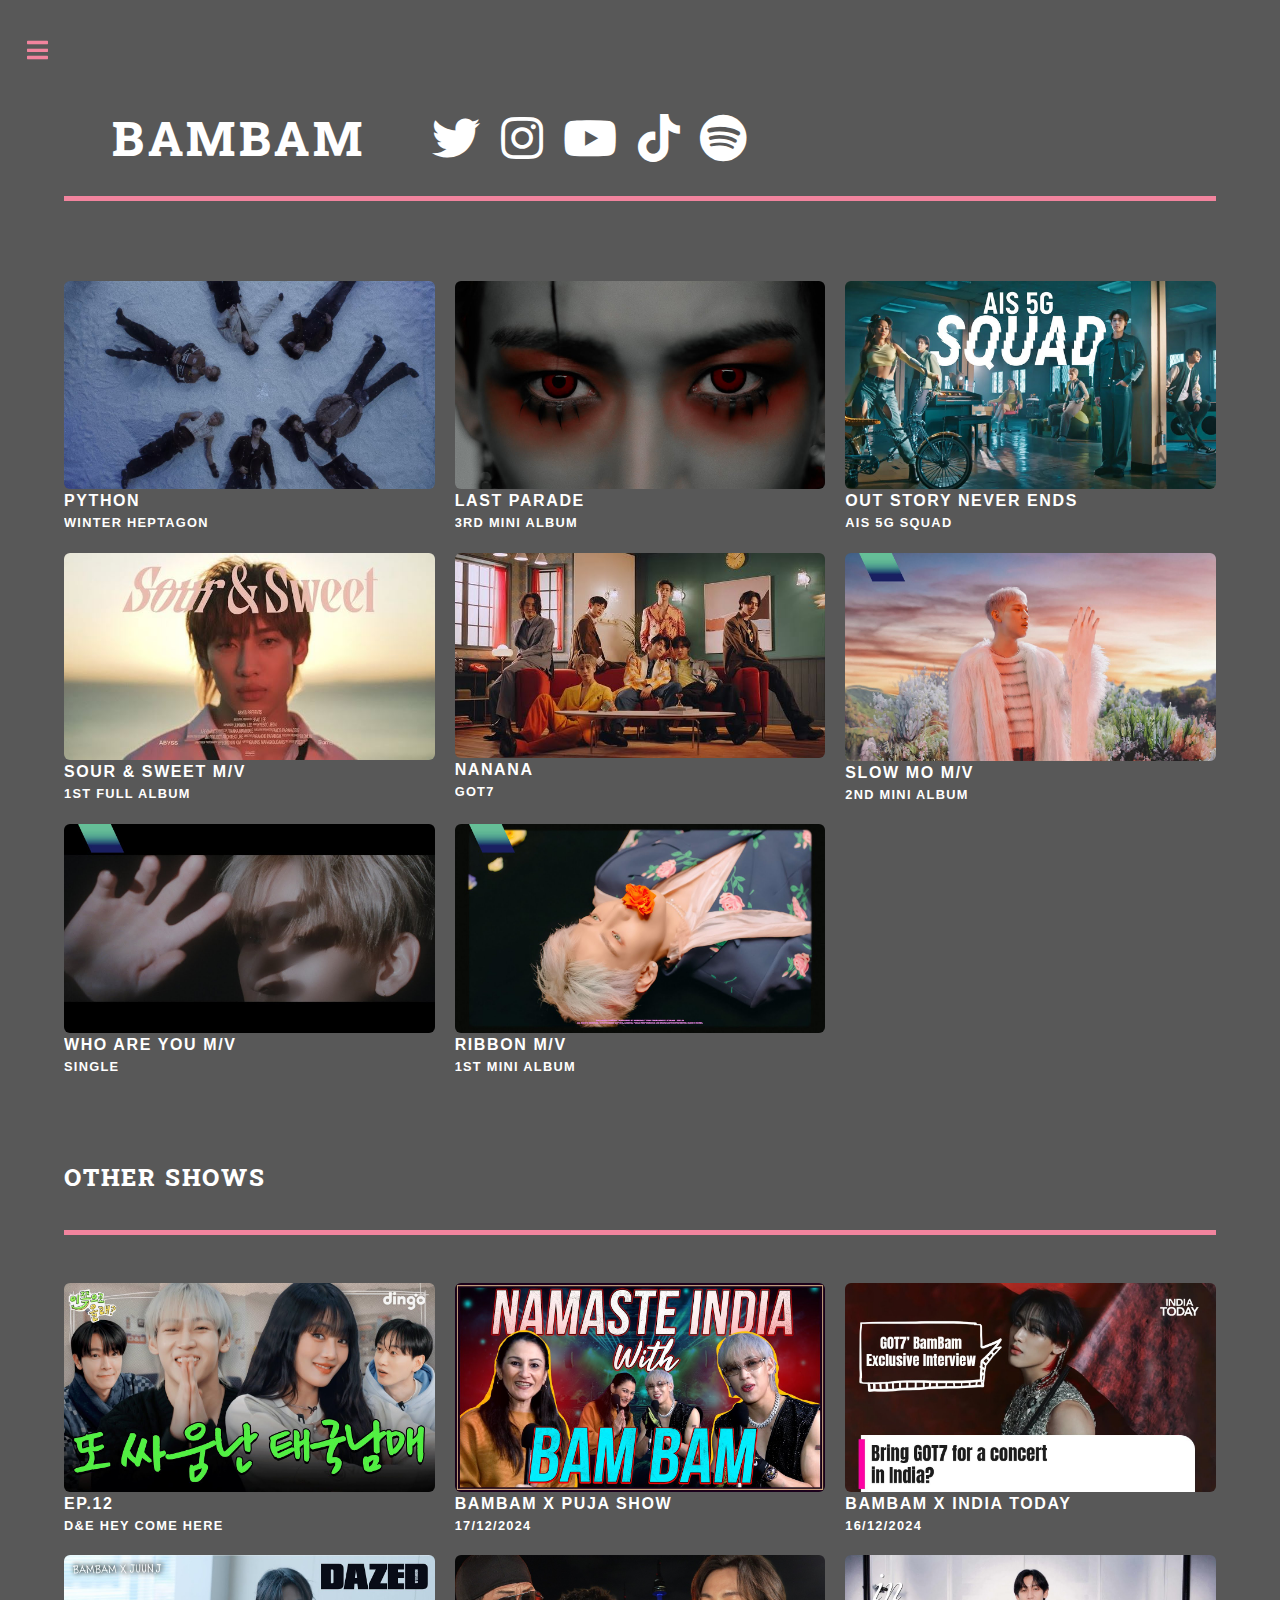
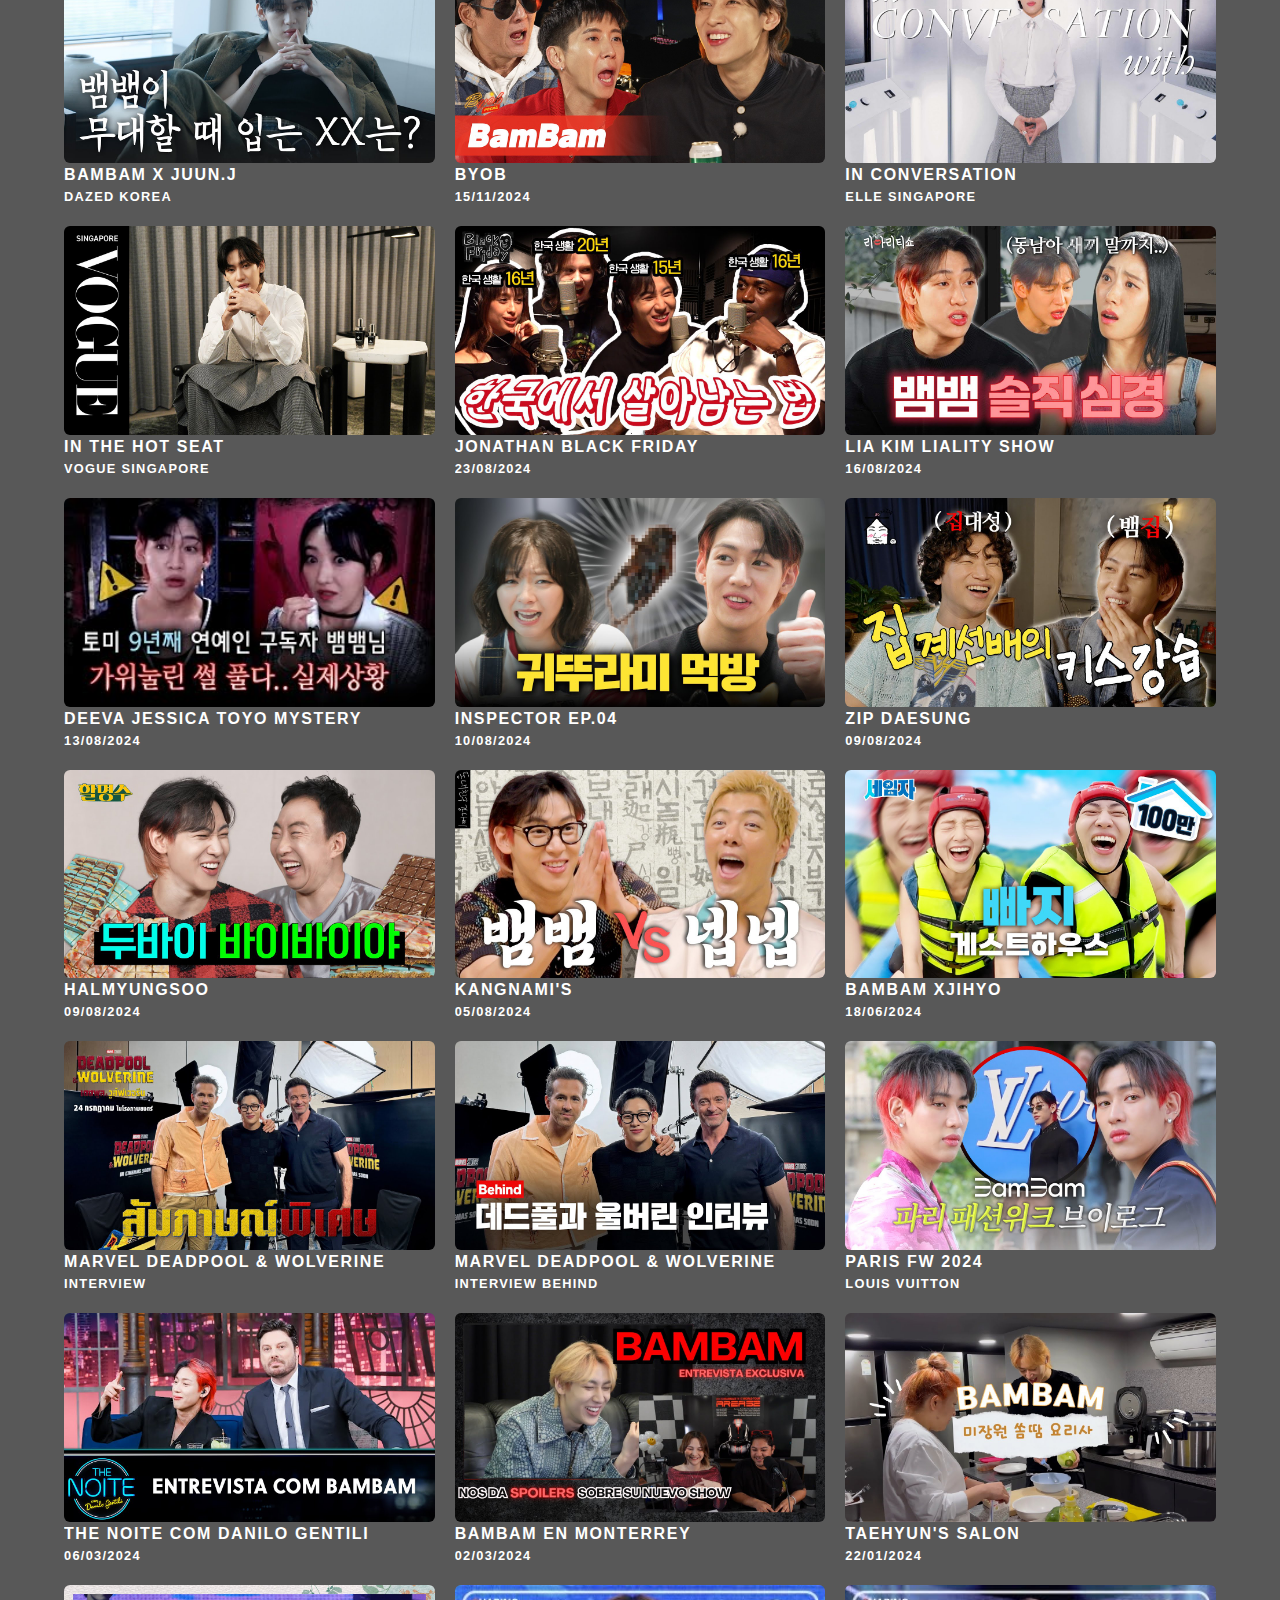
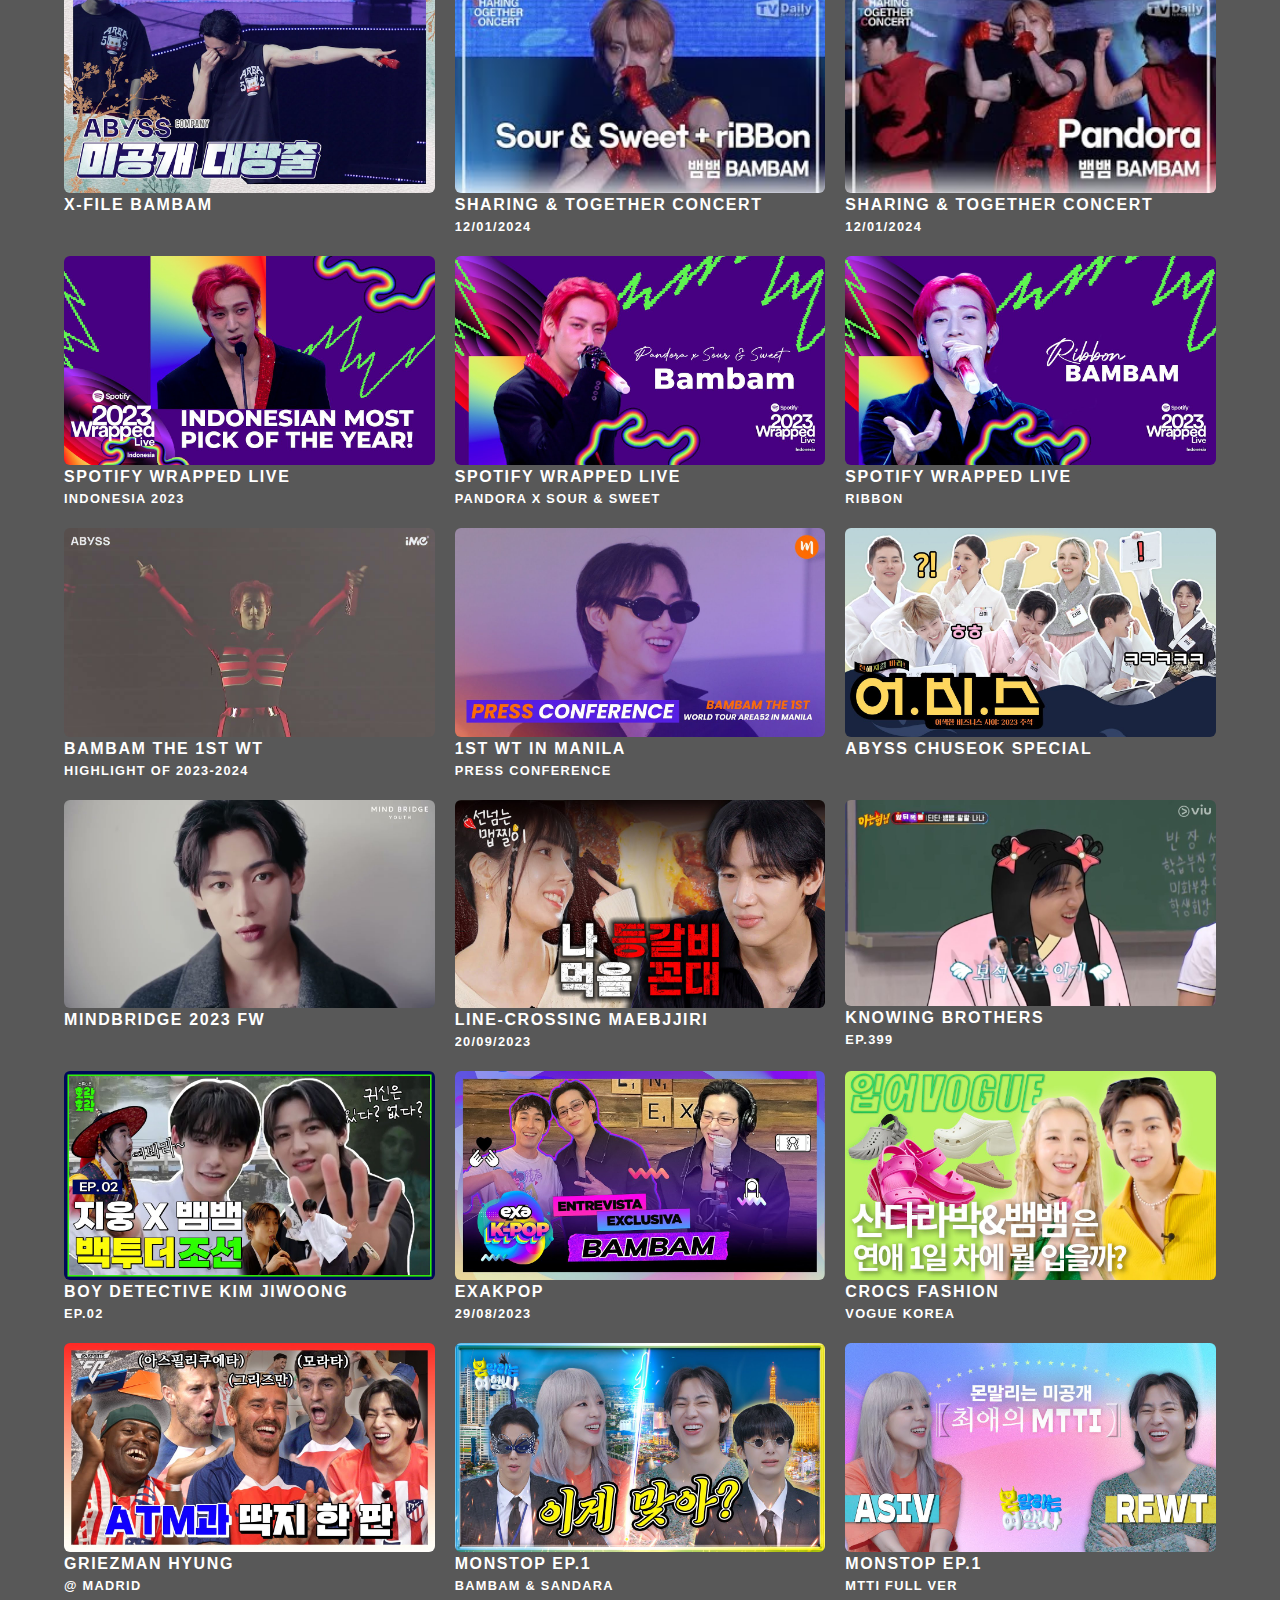
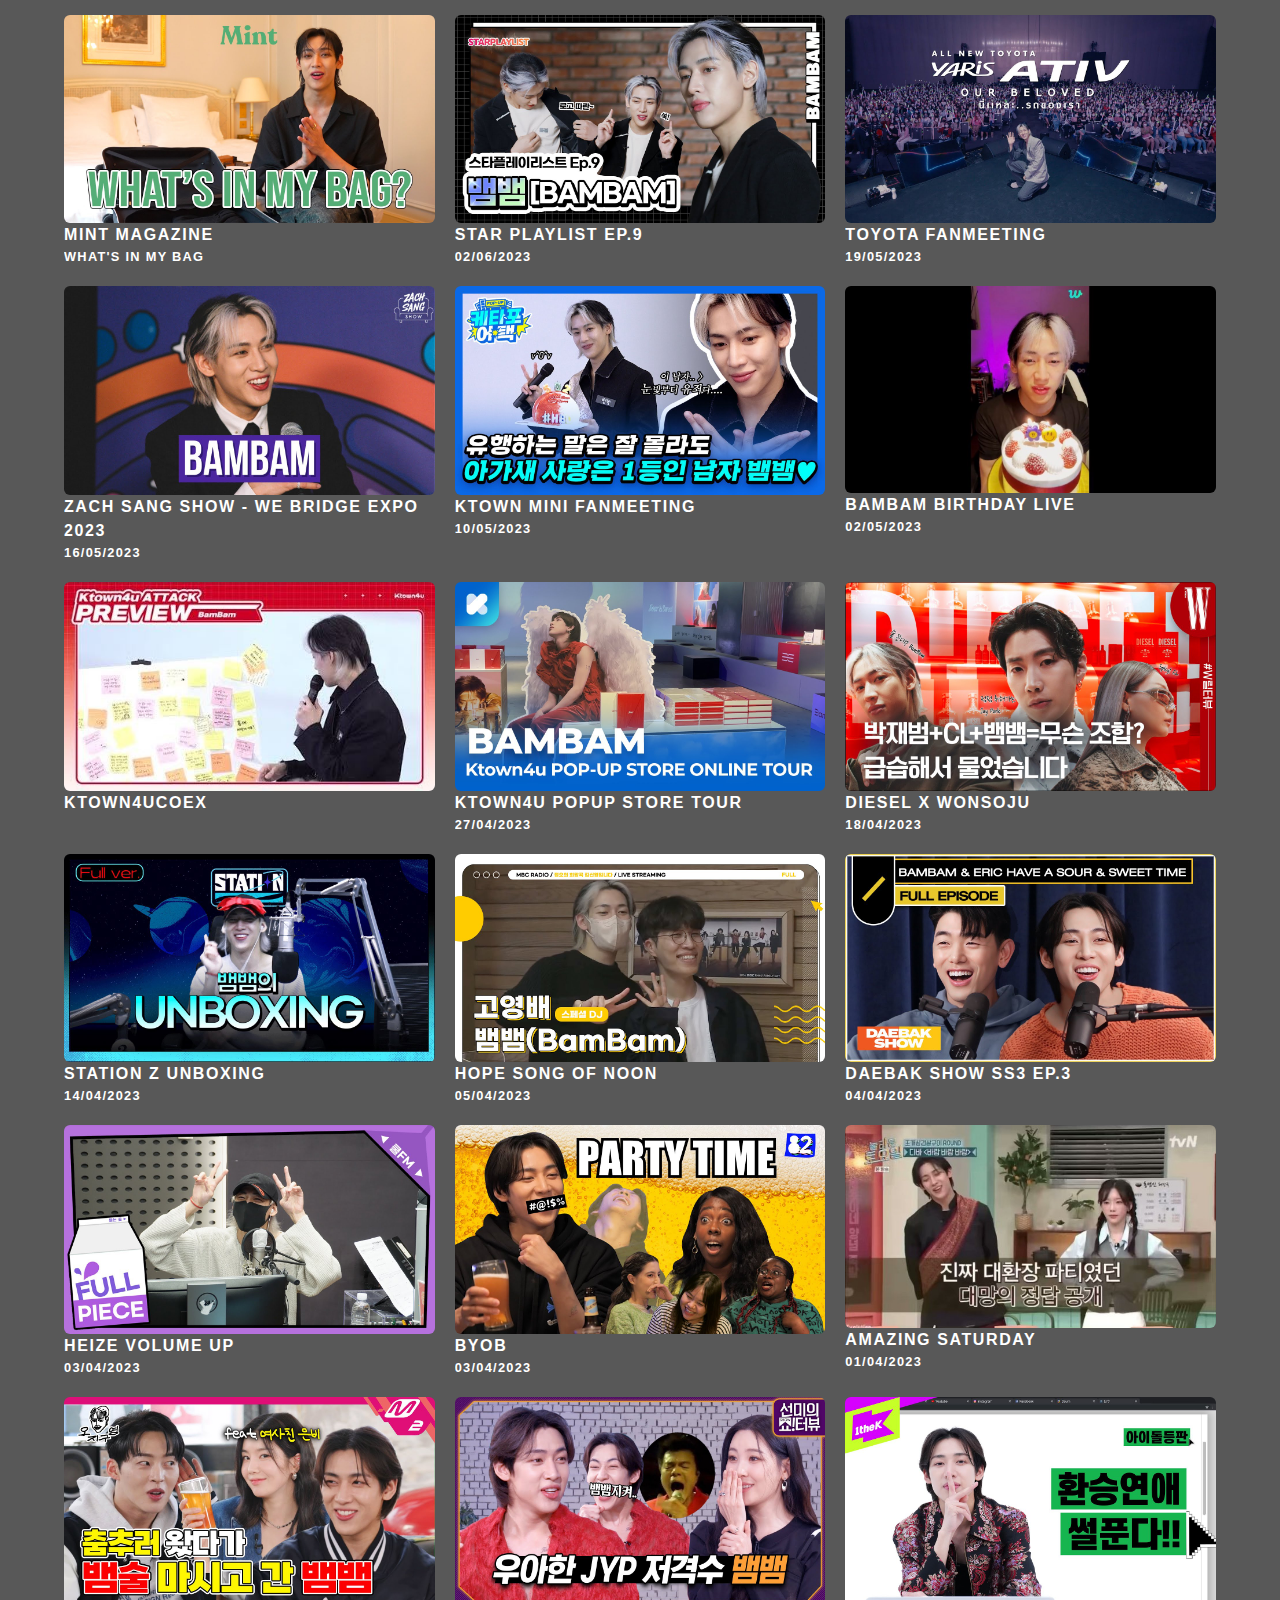
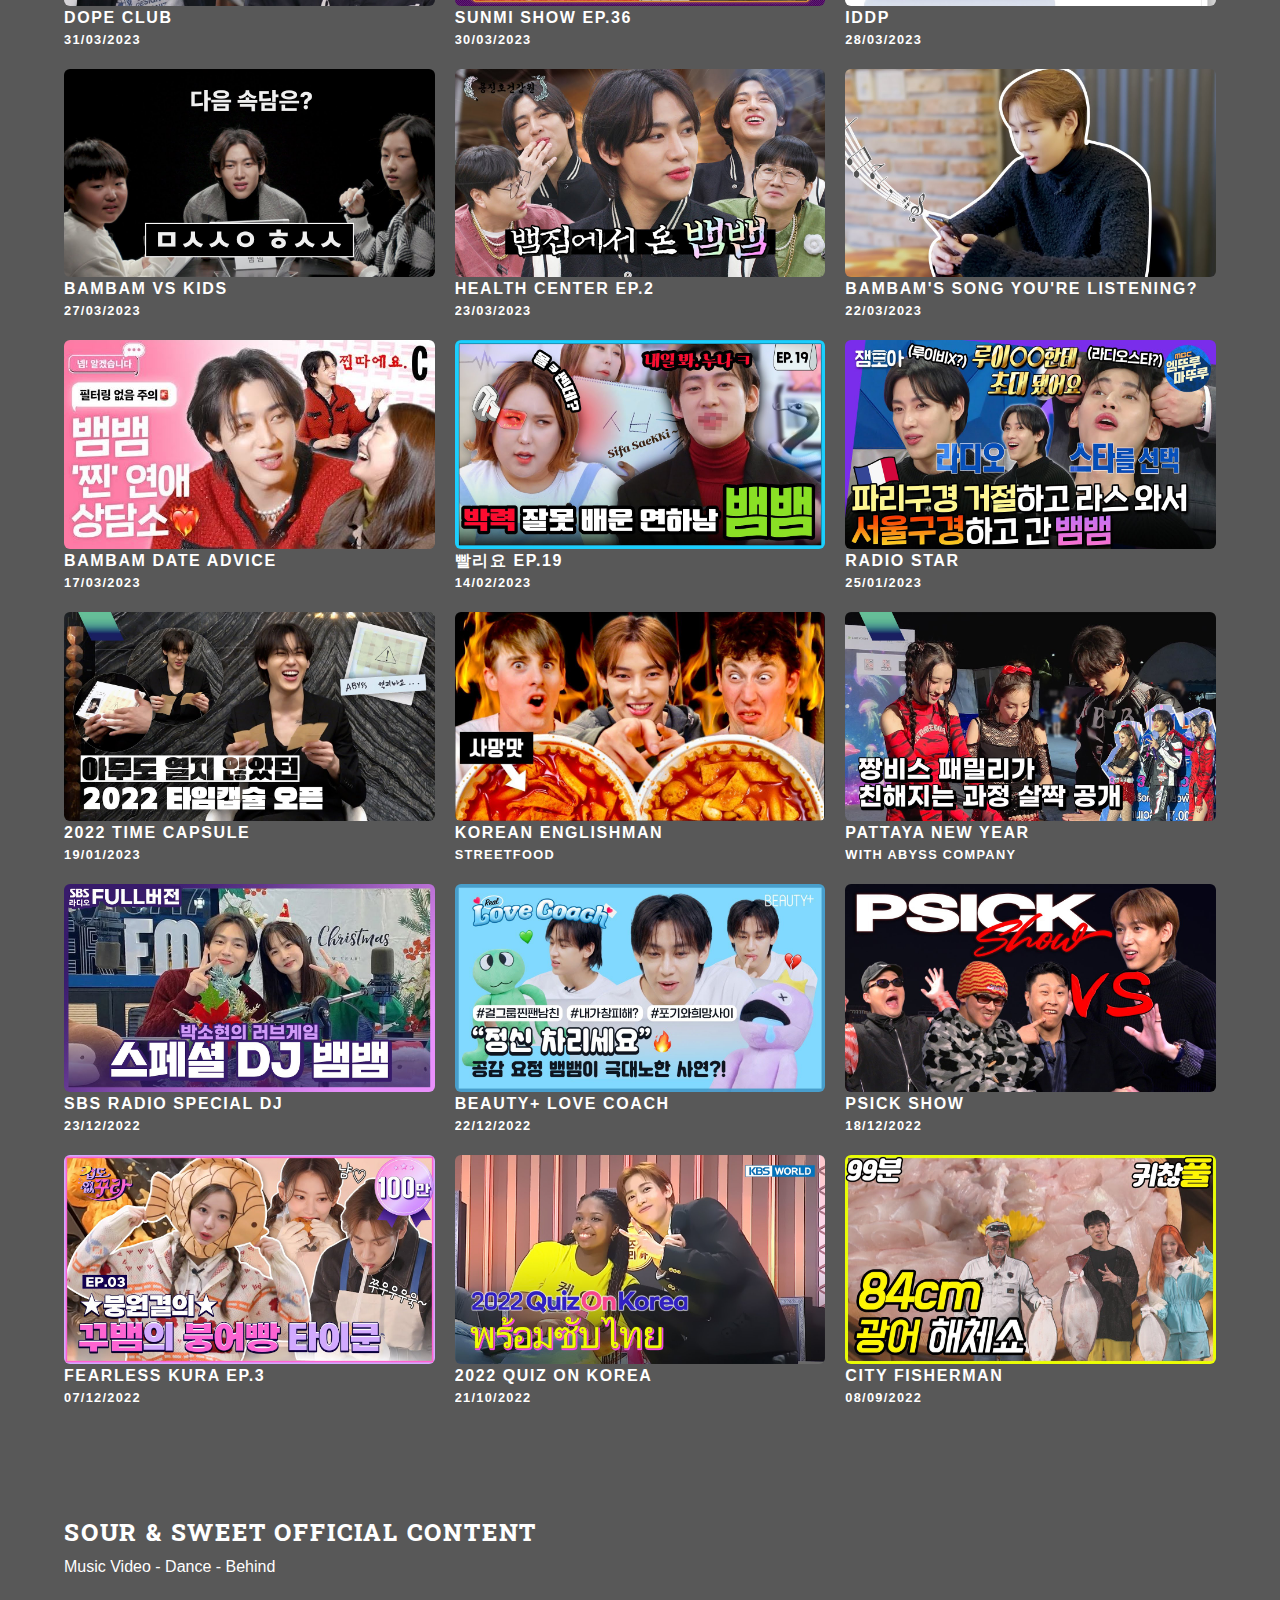
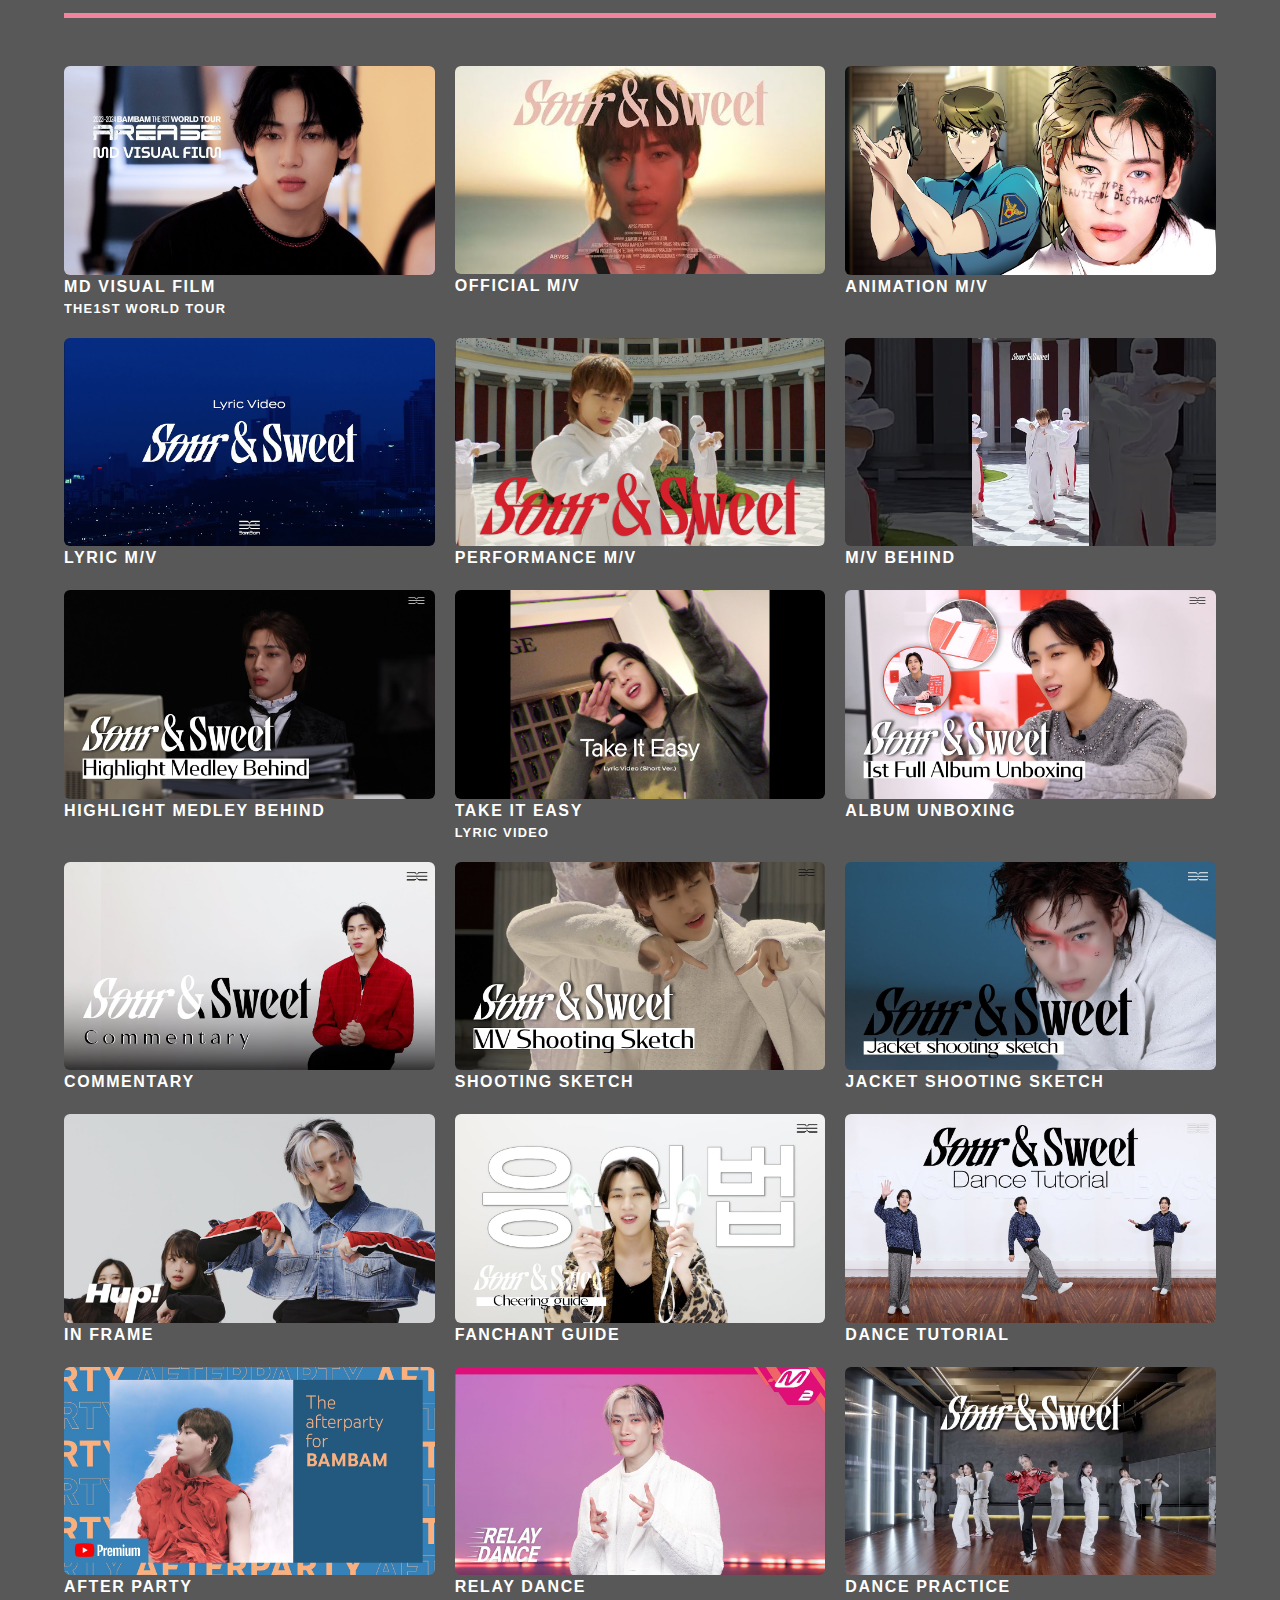
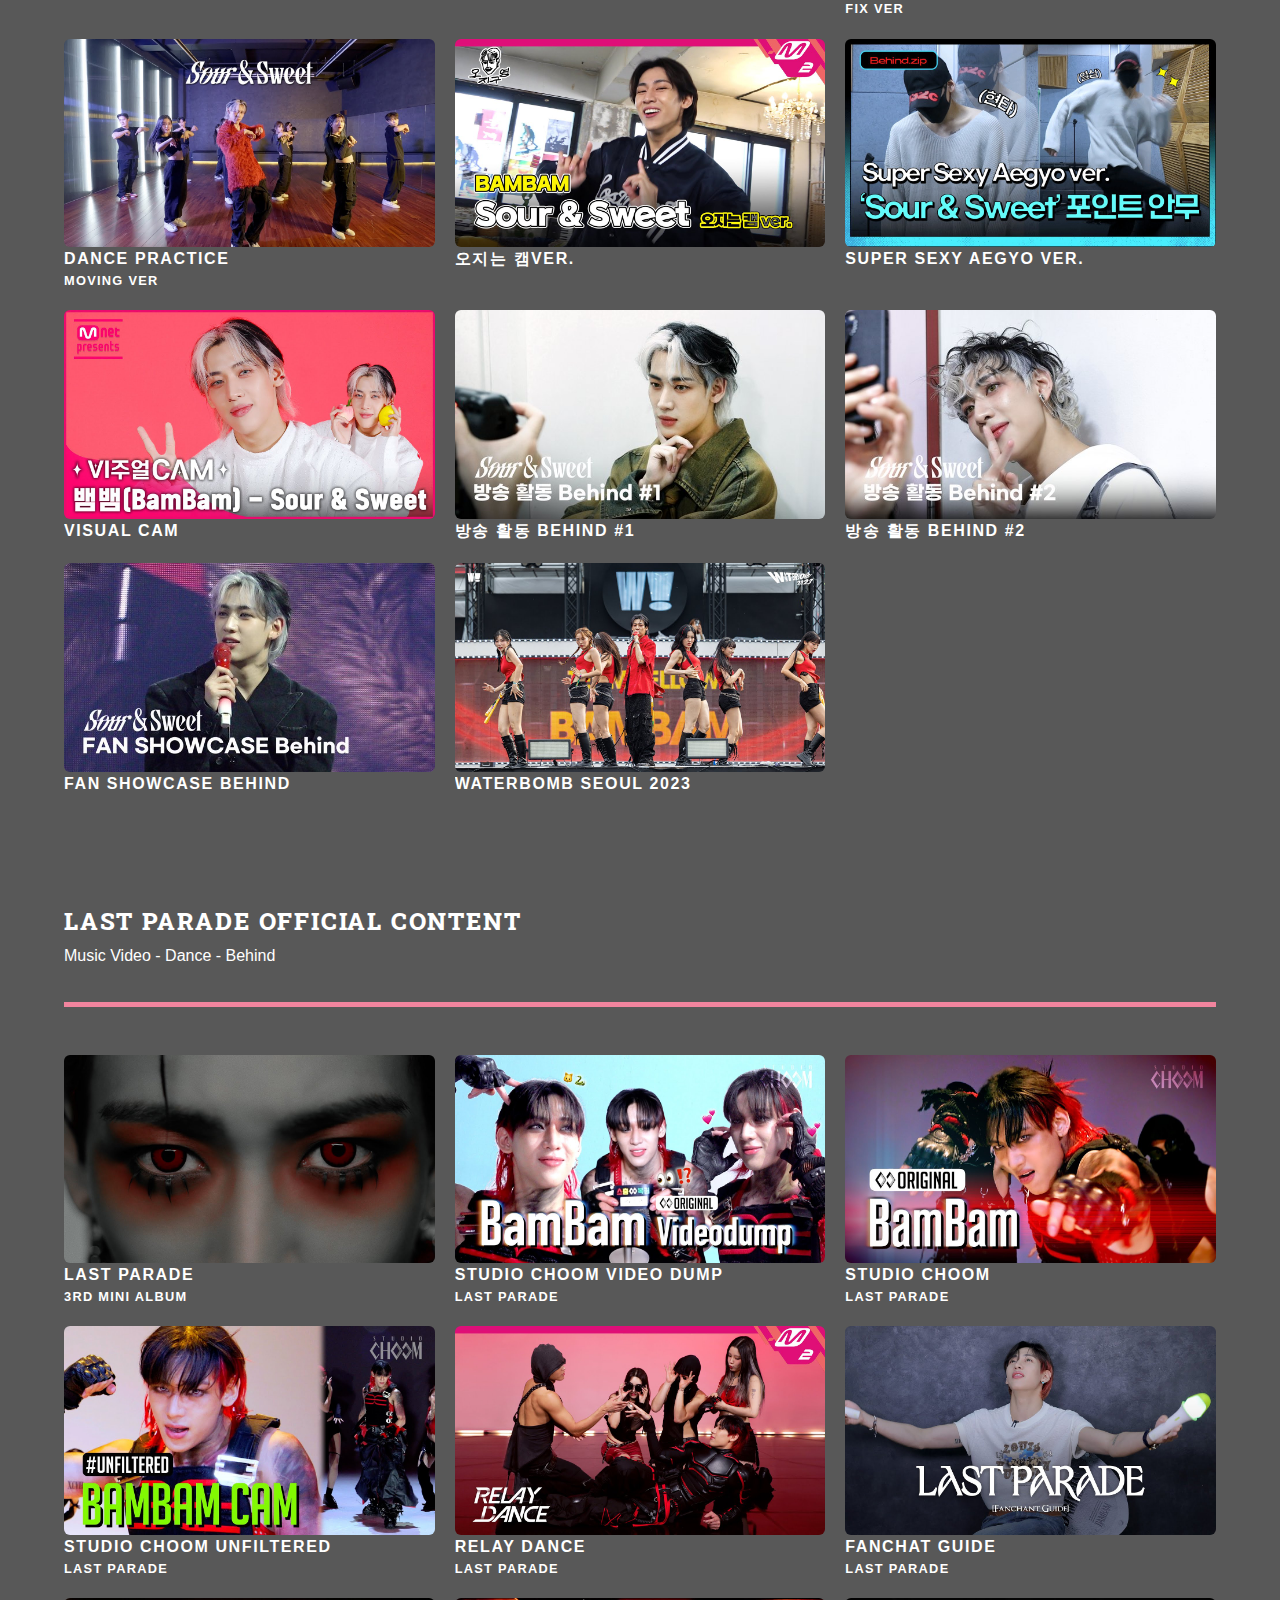
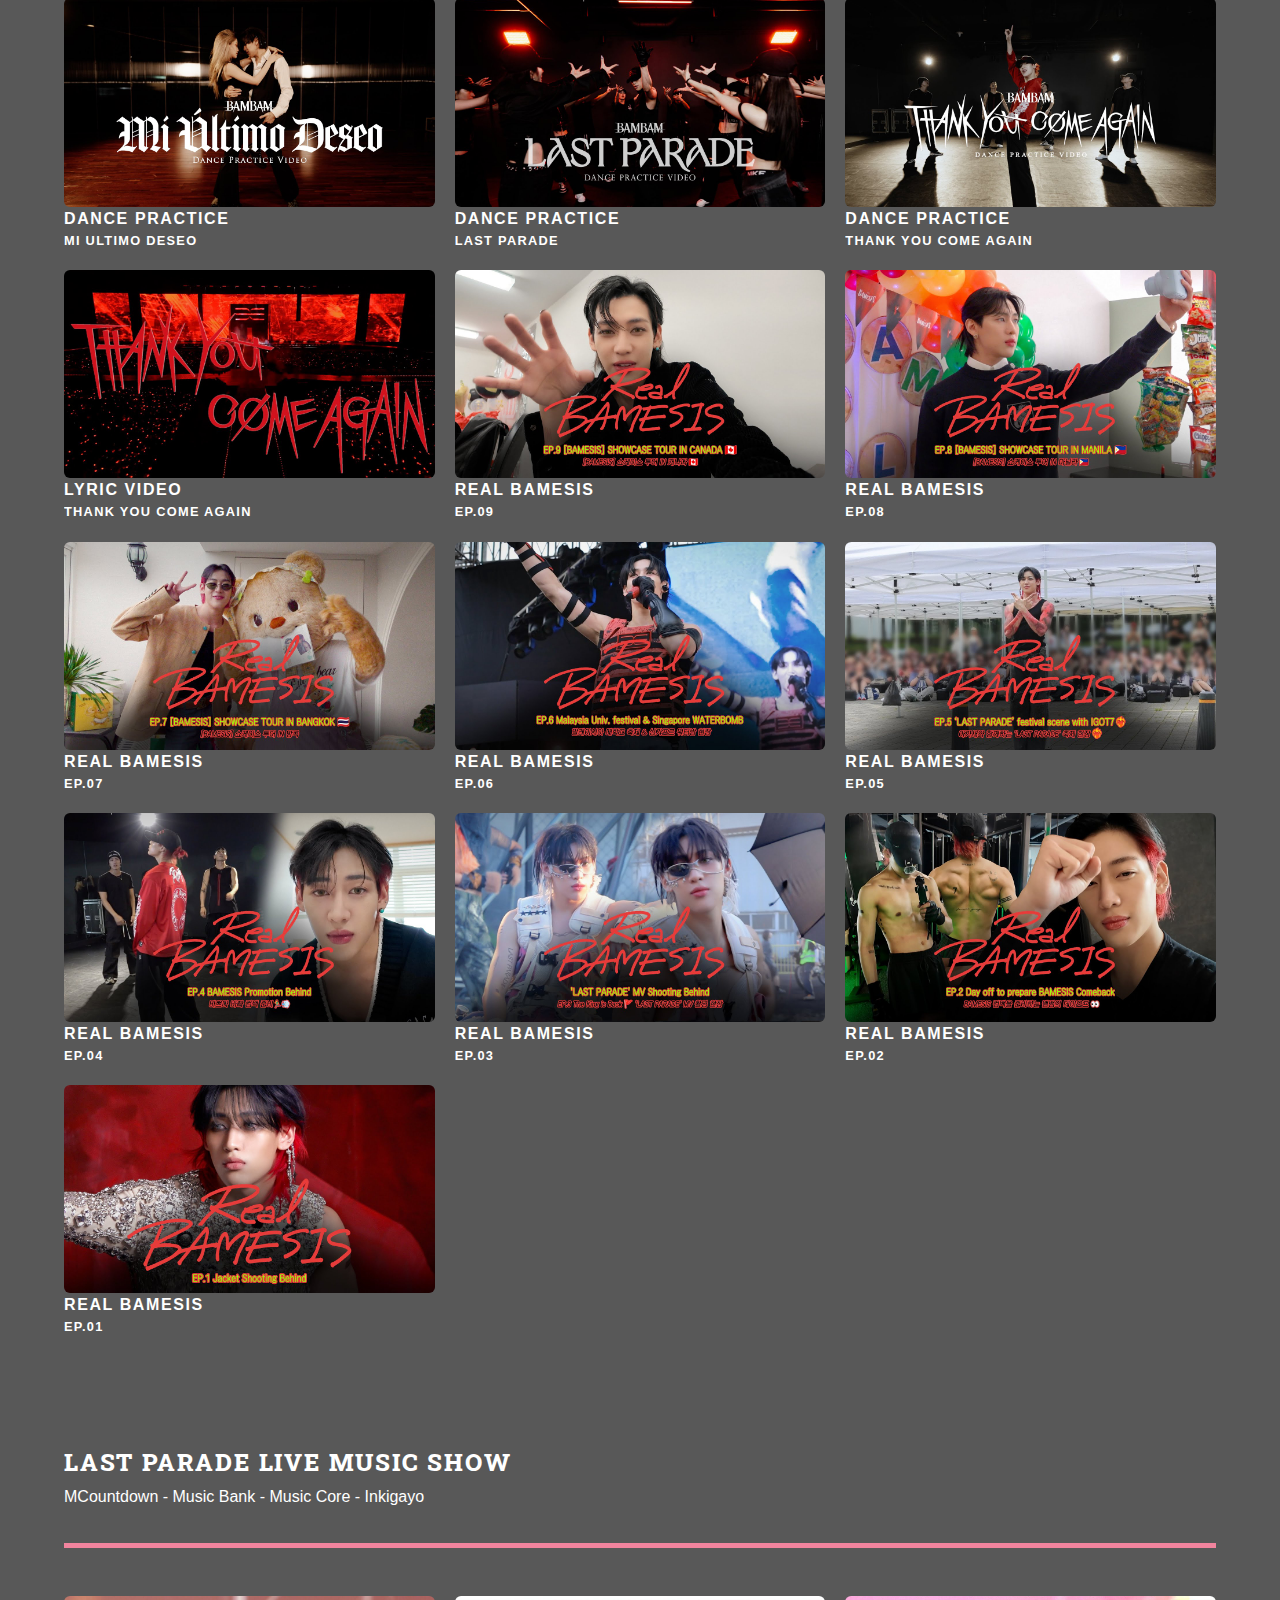
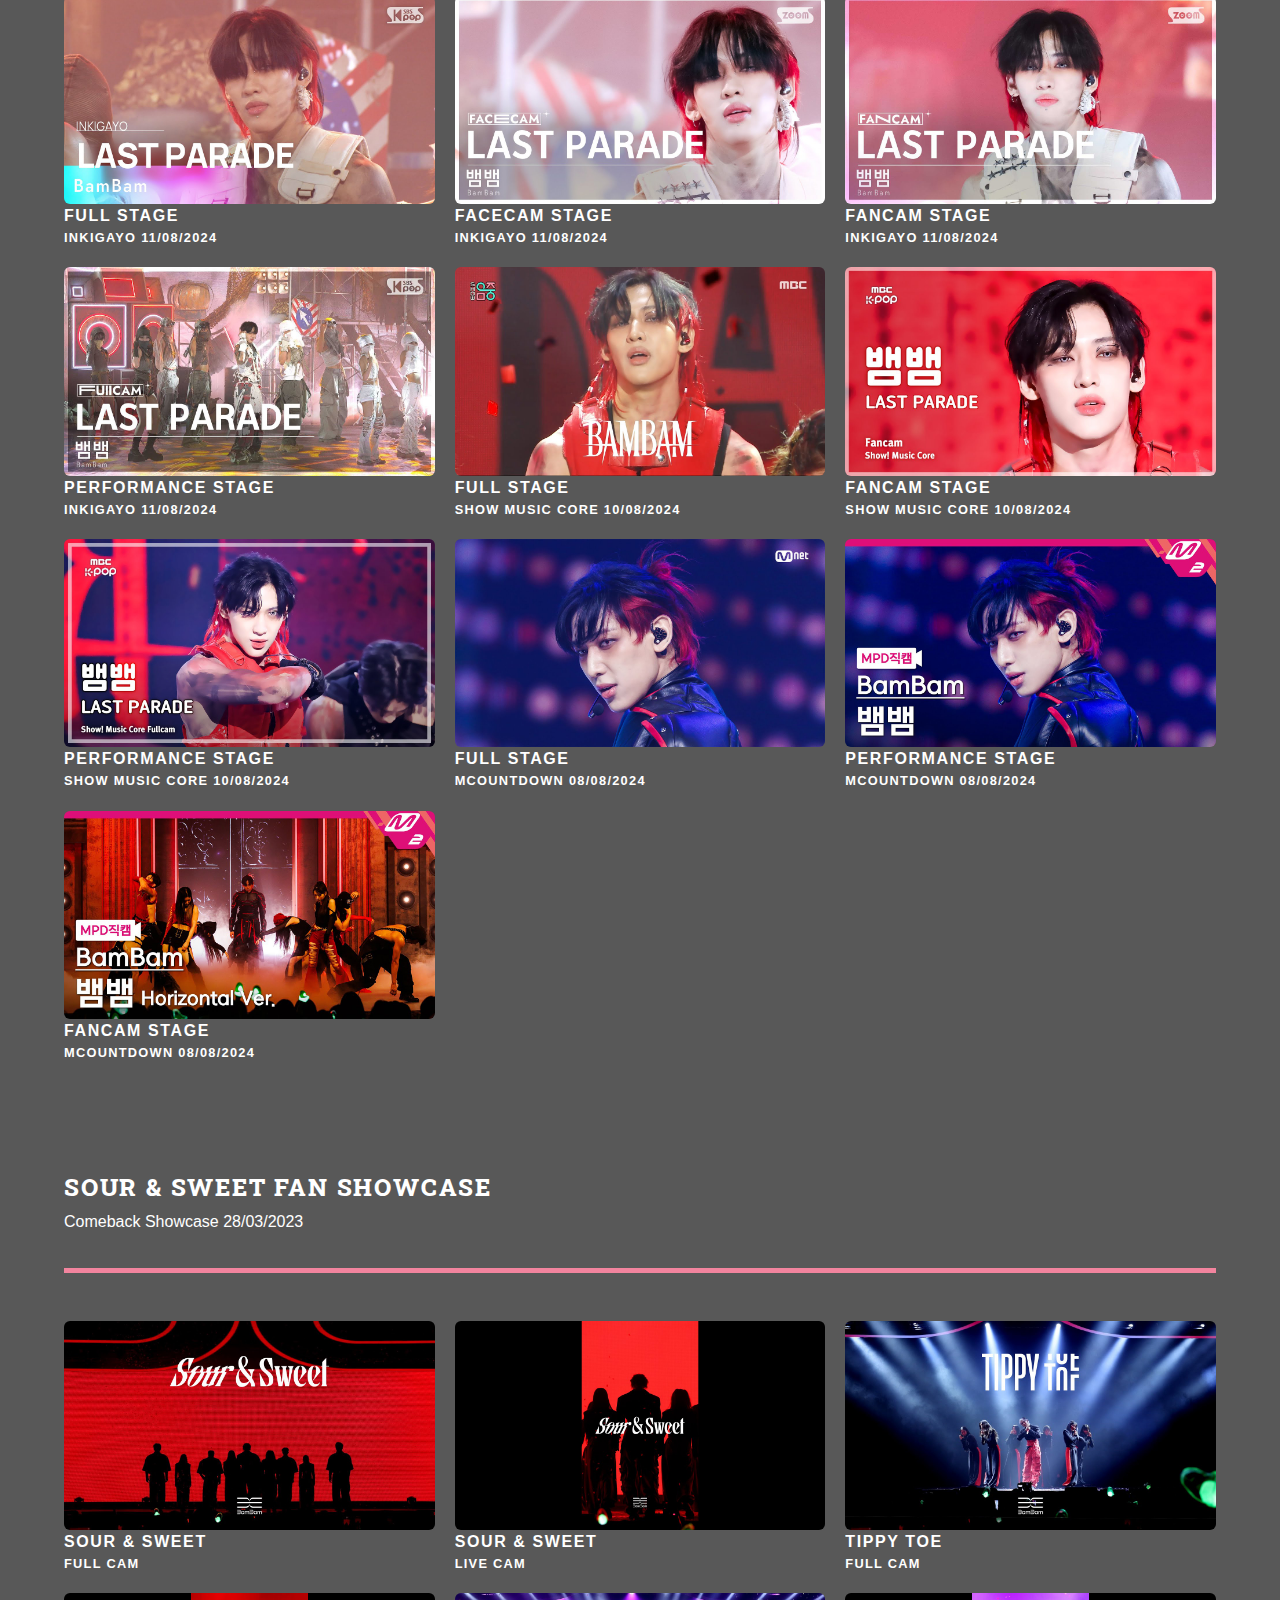
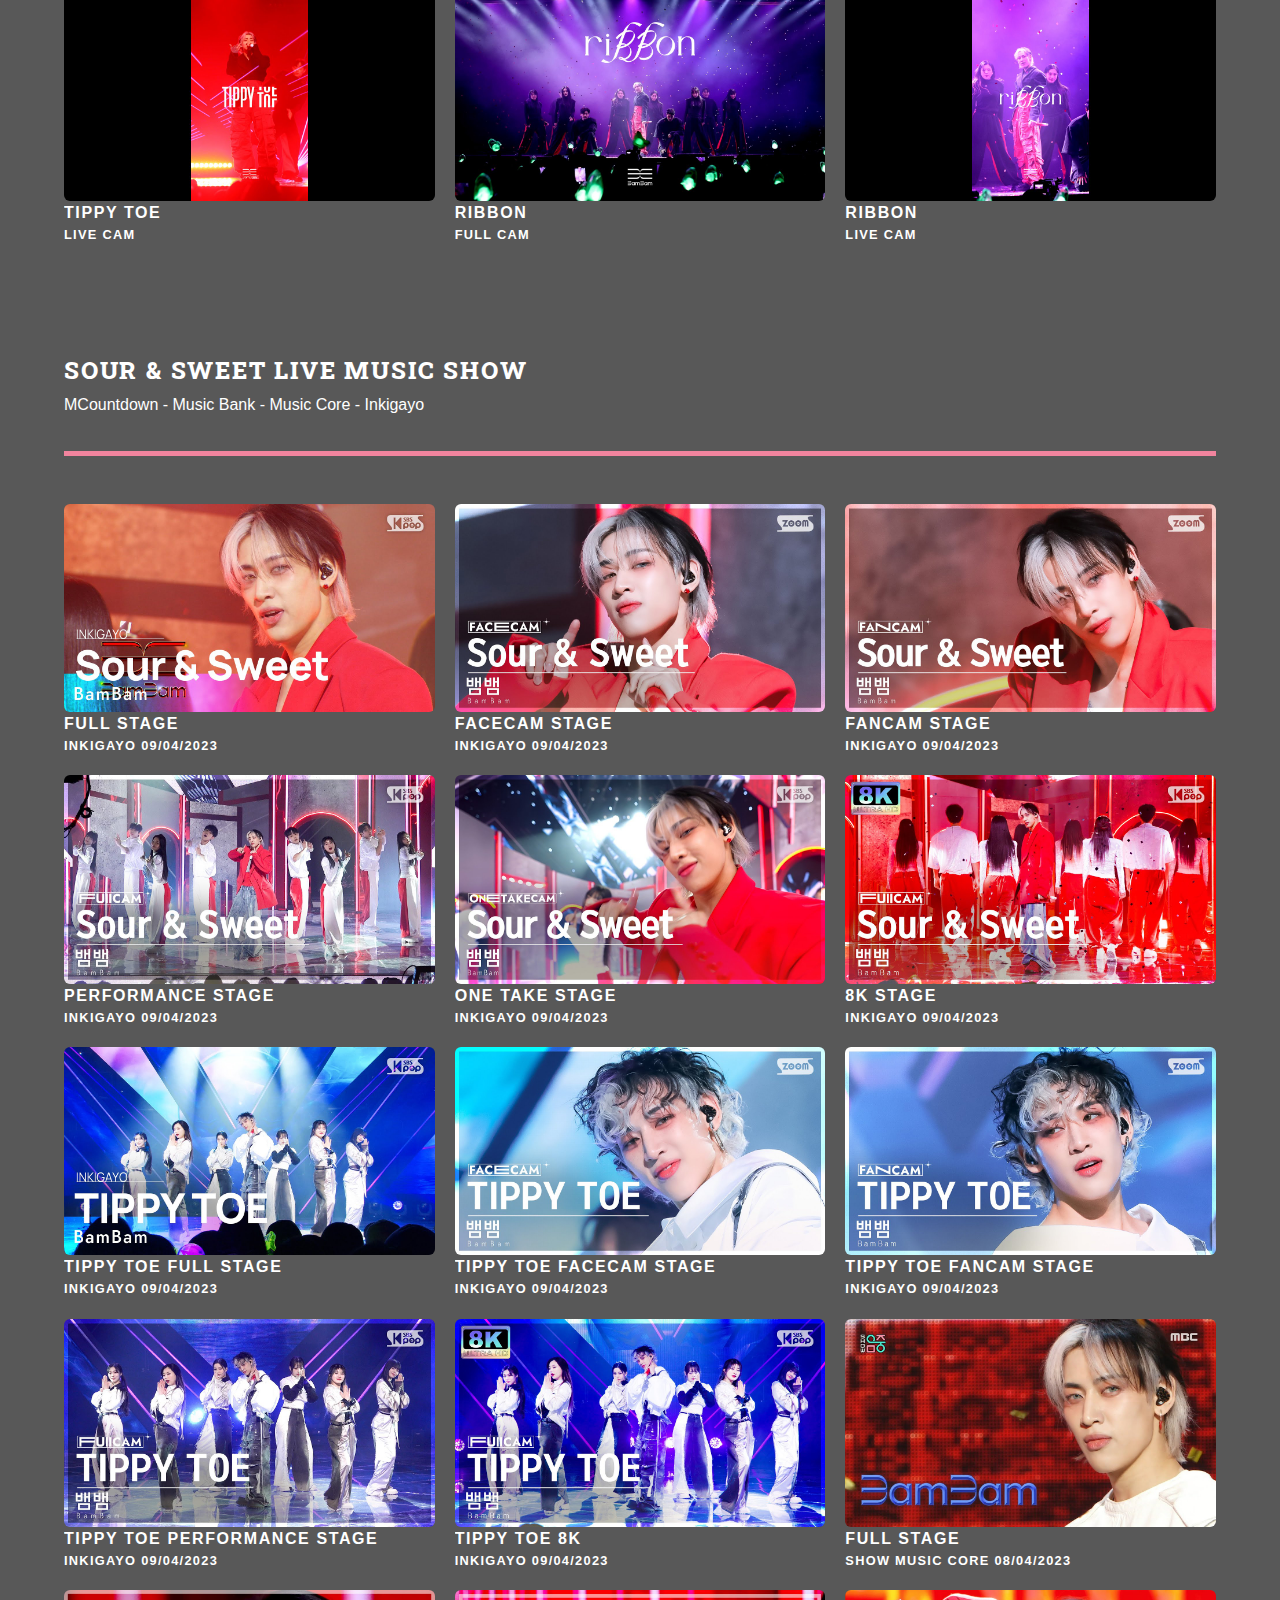
<file: index.html>
<!DOCTYPE HTML>
<!--
	Editorial by HTML5 UP
	html5up.net | @ajlkn
	Free for personal and commercial use under the CCA 3.0 license (html5up.net/license)
-->
<html id="top">
	<head>
		<title>BamBam Show | Home</title>
		<meta charset="utf-8" />
		<meta name="viewport" content="width=device-width, initial-scale=1, user-scalable=no" />
		<link rel="stylesheet" href="assets/css/main.css" />
	</head>
	<body class="is-preload">

		<!-- Wrapper -->
			<div id="wrapper">

				<!-- Main -->
					<div id="main">
						<div class="inner">

							<!-- Header -->
								<header id="headerall">




									
									<ul class="icons"><pbig>bambam&nbsp&nbsp&nbsp&nbsp</pbig>
										<li><a href="https://twitter.com/BamBam1A" target="_blank" class="icon brands fa-twitter"><span class="label">Twitter</span></a></li>
										<li><a href="https://www.instagram.com/bambam1a" target="_blank" class="icon brands fa-instagram"><span class="label">Instagram</span></a></li>
										<li><a href="https://www.youtube.com/@BamBamxABYSS/shorts" target="_blank" class="icon brands fa-youtube"><span class="label">Youtube</span></a></li>
										<li><a href="https://www.tiktok.com/@bambamxabyss" target="_blank" class="icon brands fa-tiktok"><span class="label">TikTok</span></a></li>
										<li><a href="https://open.spotify.com/artist/2p48L95TwEaYkSdn6R7LOr" target="_blank" class="icon brands fa-spotify"><span class="label">Spotify</span></a></li>

									</ul>
								</header>

							<section class="tiles">

								<article class="style1"><span class="image"><img src="images/python.jpg" alt="" /><h2>python</h2><h4>winter heptagon</h4></span>
								<a href="https://youtube.com/watch?v=4d5C_PQl8Tg" target="_blank"></a></article>
								
								<article class="style1"><span class="image"><img src="images/lastparade.jpg" alt="" /><h2>last parade</h2><h4>3rd mini album</h4></span>
								<a href="https://youtube.com/watch?v=quNtPI4bmPA" target="_blank"></a></article>
								
								<article class="style1"><span class="image"><img src="images/ais2023.jpg" alt="" /><h2>out story never ends</h2><h4>ais 5g squad</h4></span>
								<a href="https://www.youtube.com/watch?v=z0lTwkntUSI" target="_blank"></a></article>
								
								<article class="style1"><span class="image"><img src="images/ssmv.jpg" alt="" /><h2>Sour & Sweet M/v</h2><h4>1st full album</h4></span>
								<a href="https://www.youtube.com/watch?v=J4gy6IFQS5g" target="_blank"></a></article>

								<article class="style1"><span class="image"><img src="images/nanana.jpg" alt="" /><h2>nanana</h2><h4>got7</h4></span>
								<a href="https://youtube.com/watch?v=IZ0oQ6nzKxo" target="_blank"></a></article>

								<article class="style1"><span class="image"><img src="images/slowmo.jpg" alt="" /><h2>slow mo M/V</h2><h4>2nd mini album</h4></span>
								<a href="https://www.youtube.com/watch?v=1WEnhRMuvC8" target="_blank"></a></article>

								<article class="style1"><span class="image"><img src="images/whoareyou.jpg" alt="" /><h2>who are you M/V</h2><h4>Single</h4></span>
								<a href="https://www.youtube.com/watch?v=dmBRyBvAEy8" target="_blank"></a></article>
								
								<article class="style1"><span class="image"><img src="images/ribbon.jpg" alt="" /><h2>ribbon M/V</h2><h4>1st mini album</h4></span>
								<a href="https://www.youtube.com/watch?v=-0xLZpERmoI" target="_blank"></a></article>

							</section>
					<div id="mainindex">
						<div class="inner">
							<header id="header">
								<p id="others">Other Shows</p>

							</header>
							<section class="tiles">
<article class="style1"><span class="image"><img src="images/de12.jpg" alt="" /><h2>EP.12</h2><h4>D&E Hey Come Here</h4></span>
<a href="https://www.youtube.com/watch?v=Y-sN-d3IDmw" target="_blank"></a></article>

<article class="style1"><span class="image"><img src="images/bbindia2.jpg" alt="" /><h2>bambam x puja show</h2><h4>17/12/2024</h4></span>
<a href="https://www.youtube.com/watch?v=60oaAybRdbg" target="_blank"></a></article>

<article class="style1"><span class="image"><img src="images/bbindia.jpg" alt="" /><h2>bambam x india today</h2><h4>16/12/2024</h4></span>
<a href="https://www.youtube.com/watch?v=n_NWT0umJIE" target="_blank"></a></article>

<article class="style1"><span class="image"><img src="images/bbjuunj.jpg" alt="" /><h2>bambam x juun.j</h2><h4>dazed korea</h4></span>
<a href="https://www.youtube.com/watch?v=pD2QmhOuhEw" target="_blank"></a></article>

<article class="style1"><span class="image"><img src="images/byob2.jpg" alt="" /><h2>BYOB</h2><h4>15/11/2024</h4></span>
<a href="https://www.youtube.com/watch?v=RJwOl15-kyQ" target="_blank"></a></article>
								
<article class="style1"><span class="image"><img src="images/lancomeelle.jpg" alt="" /><h2>in conversation</h2><h4>elle singapore</h4></span>
<a href="https://www.youtube.com/watch?v=aT6vTgoAiBM" target="_blank"></a></article>

<article class="style1"><span class="image"><img src="images/lancomevogue.jpg" alt="" /><h2>in the hot seat</h2><h4>vogue singapore</h4></span>
<a href="https://www.youtube.com/watch?v=9TM2_X2CUZw" target="_blank"></a></article>
								
<article class="style1"><span class="image"><img src="images/blackfriday.jpg" alt="" /><h2>jonathan black friday</h2><h4>23/08/2024</h4></span>
<a href="https://www.youtube.com/watch?v=HPhbRB7G0Ww" target="_blank"></a></article>
								
<article class="style1"><span class="image"><img src="images/liakim.jpg" alt="" /><h2>Lia Kim Liality Show</h2><h4>16/08/2024</h4></span>
<a href="https://www.youtube.com/watch?v=K9EN9i6lckc" target="_blank"></a></article>
								
<article class="style1"><span class="image"><img src="images/jessica.jpg" alt="" /><h2>Deeva Jessica Toyo Mystery</h2><h4>13/08/2024</h4></span>
<a href="https://www.youtube.com/watch?v=vaUkGKAX76g" target="_blank"></a></article>
								
<article class="style1"><span class="image"><img src="images/inspector.jpg" alt="" /><h2>Inspector Ep.04</h2><h4>10/08/2024</h4></span>
<a href="https://youtube.com/watch?v=2Q9EU6ZdStY" target="_blank"></a></article>
								
<article class="style1"><span class="image"><img src="images/zip.jpg" alt="" /><h2>zip daesung</h2><h4>09/08/2024</h4></span>
<a href="https://www.youtube.com/watch?v=aDXvNaMv-ZU" target="_blank"></a></article>

<article class="style1"><span class="image"><img src="images/hal.jpg" alt="" /><h2>Halmyungsoo</h2><h4>09/08/2024</h4></span>
<a href="https://www.youtube.com/watch?v=wO5Nb4U86-Q" target="_blank"></a></article>

<article class="style1"><span class="image"><img src="images/kangnami.jpg" alt="" /><h2>Kangnami's</h2><h4>05/08/2024</h4></span>
<a href="https://www.youtube.com/watch?v=1N6ChSlpfvQ" target="_blank"></a></article>

<article class="style1"><span class="image"><img src="images/bbjihyo.jpg" alt="" /><h2>Bambam xjihyo</h2><h4>18/06/2024</h4></span>
<a href="https://www.youtube.com/watch?v=zWIVGhYvVuY" target="_blank"></a></article>

<article class="style1"><span class="image"><img src="images/marvel.jpg" alt="" /><h2>Marvel deadpool & wolverine</h2><h4>interview</h4></span>
<a href="https://www.youtube.com/watch?v=iLPSQ1zd3AA" target="_blank"></a></article>

<article class="style1"><span class="image"><img src="images/marvelbh.jpg" alt="" /><h2>Marvel deadpool & wolverine</h2><h4>interview behind</h4></span>
<a href="https://www.youtube.com/watch?v=FRpWLKpc2Qw" target="_blank"></a></article>

<article class="style1"><span class="image"><img src="images/lv2024.jpg" alt="" /><h2>Paris FW 2024</h2><h4>louis vuitton</h4></span>
<a href="https://www.youtube.com/watch?v=suuPsn9kjxM" target="_blank"></a></article>
								
								<article class="style1"><span class="image"><img src="images/thenoite.jpg" alt="" /><h2>The Noite com Danilo Gentili</h2><h4>06/03/2024</h4></span>
								<a href="https://www.youtube.com/watch?v=9myLWqXQ2Dk" target="_blank"></a></article>

								<article class="style1"><span class="image"><img src="images/radiolatin.jpg" alt="" /><h2>BAMBAM EN MONTERREY</h2><h4>02/03/2024</h4></span>
								<a href="https://youtube.com/watch?v=B3SaDxU3LfQ" target="_blank"></a></article>

<article class="style1"><span class="image"><img src="images/salon.jpg" alt="" /><h2>Taehyun's Salon</h2><h4>22/01/2024</h4></span>
<a href="https://www.youtube.com/watch?v=OkSMifGXgXU" target="_blank"></a></article>

<article class="style1"><span class="image"><img src="images/xfile.jpg" alt="" /><h2>X-File BamBam</h2></span>
<a href="https://www.youtube.com/watch?v=hgxHeUTpaSk" target="_blank"></a></article>

<article class="style1"><span class="image"><img src="images/sharingconsb.jpg" alt="" /><h2>Sharing & Together Concert</h2><h4>12/01/2024</h4></span>
<a href="https://www.youtube.com/watch?v=p08FcOBVa-s" target="_blank"></a></article>

<article class="style1"><span class="image"><img src="images/sharingcon.jpg" alt="" /><h2>Sharing & Together Concert</h2><h4>12/01/2024</h4></span>
<a href="https://www.youtube.com/watch?v=2JP2bFfJV3o" target="_blank"></a></article>

<article class="style1"><span class="image"><img src="images/spotifyindo.jpg" alt="" /><h2>SPOTIFY WRAPPED LIVE</h2><h4>INDONESIA 2023</h4></span>
<a href="https://www.youtube.com/watch?v=if6PV7HWQG4" target="_blank"></a></article>

<article class="style1"><span class="image"><img src="images/spotifypss.jpg" alt="" /><h2>SPOTIFY WRAPPED LIVE</h2><h4>pandora x sour & sweet</h4></span>
<a href="https://www.youtube.com/watch?v=TAQXNwhJN8w" target="_blank"></a></article>

<article class="style1"><span class="image"><img src="images/spotifyribbon.jpg" alt="" /><h2>SPOTIFY WRAPPED LIVE</h2><h4>ribbon</h4></span>
<a href="https://www.youtube.com/watch?v=oiGG4e-PZrg" target="_blank"></a></article>

<article class="style1"><span class="image"><img src="images/highlightbkk.jpg" alt="" /><h2>BamBam the 1st WT</h2><h4>Highlight of 2023-2024</h4></span>
<a href="https://www.youtube.com/watch?v=oJTTrkOg2Sk" target="_blank"></a></article>
								
<article class="style1"><span class="image"><img src="images/pressconmanila.jpg" alt="" /><h2>1st WT in Manila</h2><h4>Press Conference</h4></span>
<a href="https://www.youtube.com/watch?v=xQkggIV2wiA" target="_blank"></a></article>

<article class="style1"><span class="image"><img src="images/chuseok2023.jpg" alt="" /><h2>ABYSS Chuseok Special</h2></span>
<a href="https://www.youtube.com/watch?v=MzIpJf1BERA" target="_blank"></a></article>

<article class="style1"><span class="image"><img src="images/mindbridge2023.jpg" alt="" /><h2>MindBridge 2023 FW</h2></span>
<a href="https://www.youtube.com/watch?v=5cJRHIwE4Ro" target="_blank"></a></article>

<article class="style1"><span class="image"><img src="images/linecross.jpg" alt="" /><h2>Line-Crossing Maebjjiri</h2><h4>20/09/2023</h4></span>
<a href="https://www.youtube.com/watch?v=tY3mKV15HfU" target="_blank"></a></article>

<article class="style1"><span class="image"><img src="images/menonmission399.jpg" alt="" /><h2>Knowing Brothers</h2><h4>EP.399</h4></span>
<a href="https://www.viu.com/ott/th/th/vod/2240533/Men-on-a-Mission-Knowing-Brothers-2023" target="_blank"></a></article>

<article class="style1"><span class="image"><img src="images/boydetective.jpg" alt="" /><h2>Boy Detective Kim Jiwoong</h2><h4>EP.02</h4></span>
<a href="https://www.youtube.com/watch?v=tpME4zpKxLY" target="_blank"></a></article>

<article class="style1"><span class="image"><img src="images/exakpop.jpg" alt="" /><h2>Exakpop</h2><h4>29/08/2023</h4></span>
<a href="https://www.youtube.com/watch?v=k4_KdP-_NXY" target="_blank"></a></article>
								
								<article class="style1"><span class="image"><img src="images/crocs.jpg" alt="" /><h2>Crocs Fashion</h2><h4>Vogue Korea</h4></span>
								<a href="https://www.youtube.com/watch?v=OQY6d1hYQvA" target="_blank"></a></article>
								
								<article class="style1"><span class="image"><img src="images/griezman.jpg" alt="" /><h2>Griezman Hyung</h2><h4>@ Madrid</h4></span>
								<a href="https://www.youtube.com/watch?v=iPrW6vi4M-w" target="_blank"></a></article>
								
								<article class="style1"><span class="image"><img src="images/monstop.jpg" alt="" /><h2>Monstop EP.1</h2><h4>Bambam & Sandara</h4></span>
								<a href="https://www.youtube.com/watch?v=wACh-9k1Yfk" target="_blank"></a></article>
								
								<article class="style1"><span class="image"><img src="images/monstopfull.jpg" alt="" /><h2>Monstop EP.1</h2><h4>MTTI Full Ver</h4></span>
								<a href="https://www.youtube.com/watch?v=3Aovc2DfPSs" target="_blank"></a></article>
								
								<article class="style1"><span class="image"><img src="images/mintparis.jpg" alt="" /><h2>Mint magazine</h2><h4>What's in my bag</h4></span>
								<a href="https://www.youtube.com/watch?v=j9hyXvDntc4" target="_blank"></a></article>
								
								<article class="style1"><span class="image"><img src="images/playlist9.jpg" alt="" /><h2>Star Playlist EP.9</h2><h4>02/06/2023</h4></span>
								<a href="https://www.youtube.com/watch?v=HCcv4uDv5MM" target="_blank"></a></article>

								<article class="style1"><span class="image"><img src="images/toyota.jpg" alt="" /><h2>Toyota fanmeeting</h2><h4>19/05/2023</h4></span>
								<a href="https://www.youtube.com/watch?v=hOMJ1yRnwJI" target="_blank"></a></article>
								
								<article class="style1"><span class="image"><img src="images/webridge.jpg" alt="" /><h2>Zach Sang Show - We Bridge Expo 2023</h2><h4>16/05/2023</h4></span>
								<a href="https://www.youtube.com/watch?v=UDwz_Il7_zQ" target="_blank"></a></article>

								<article class="style1"><span class="image"><img src="images/ktownfansign.jpg" alt="" /><h2>Ktown Mini Fanmeeting</h2><h4>10/05/2023</h4></span>
								<a href="https://www.youtube.com/watch?v=y0_BTM9163k" target="_blank"></a></article>
								
								<article class="style1"><span class="image"><img src="images/bday2023.jpg" alt="" /><h2>Bambam birthday live</h2><h4>02/05/2023</h4></span>
								<a href="https://weverse.io/bambam/live/2-118784220?hl=ko" target="_blank"></a></article>	

								<article class="style1"><span class="image"><img src="images/ktown.jpg" alt="" /><h2>ktown4ucoex</h2></span>
								<a href="https://www.youtube.com/watch?v=vOxZrpzLyW8" target="_blank"></a></article>								

								<article class="style1"><span class="image"><img src="images/ktownpopup.jpg" alt="" /><h2>ktown4u popup store tour</h2><h4>27/04/2023</h4></span>
								<a href="https://www.youtube.com/watch?v=5DJ0wDFb6ZM" target="_blank"></a></article>	
								
								<article class="style1"><span class="image"><img src="images/wkorea.jpg" alt="" /><h2>diesel x wonsoju</h2><h4>18/04/2023</h4></span>
								<a href="https://www.youtube.com/watch?v=sKbhqYd2i6Y" target="_blank"></a></article>	
								
								<article class="style1"><span class="image"><img src="images/stationz1.jpg" alt="" /><h2>station z unboxing</h2><h4>14/04/2023</h4></span>
								<a href="https://www.youtube.com/watch?v=qOI9xNgHl1M" target="_blank"></a></article>	
								
								<article class="style1"><span class="image"><img src="images/hopenoon.jpg" alt="" /><h2>hope song of noon</h2><h4>05/04/2023</h4></span>
								<a href="https://www.youtube.com/watch?v=zlZGQCGdfDE" target="_blank"></a></article>							
							
								<article class="style1"><span class="image"><img src="images/dbs.jpg" alt="" /><h2>Daebak show SS3 EP.3</h2><h4>04/04/2023</h4></span>
								<a href="https://www.youtube.com/watch?v=SHc4i_NpGqc" target="_blank"></a></article>
								
								<article class="style1"><span class="image"><img src="images/hvu.jpg" alt="" /><h2>Heize Volume Up</h2><h4>03/04/2023</h4></span>
								<a href="https://www.youtube.com/watch?v=w-6fZzJDg2E" target="_blank"></a></article>

								<article class="style1"><span class="image"><img src="images/byob.jpg" alt="" /><h2>BYOB</h2><h4>03/04/2023</h4></span>
								<a href="https://www.youtube.com/watch?v=zGyogA8pwz4" target="_blank"></a></article>
								
								<article class="style1"><span class="image"><img src="images/amz257.jpg" alt="" /><h2>Amazing Saturday</h2><h4>01/04/2023</h4></span>
								<a href="https://www.viu.com/ott/th/th/vod/2116136/Amazing-Saturday-2023" target="_blank"></a></article>

								<article class="style1"><span class="image"><img src="images/dope.jpg" alt="" /><h2>Dope Club</h2><h4>31/03/2023</h4></span>
								<a href="https://www.youtube.com/watch?v=8jd4kZbk1S8" target="_blank"></a></article>

								<article class="style1"><span class="image"><img src="images/sunmi.jpg" alt="" /><h2>sunmi show ep.36</h2><h4>30/03/2023</h4></span>
								<a href="https://www.youtube.com/watch?v=FdLMcIZKkU4" target="_blank"></a></article>

								<article class="style1"><span class="image"><img src="images/iddp.jpg" alt="" /><h2>IDDP</h2><h4>28/03/2023</h4></span>
								<a href="https://www.youtube.com/watch?v=5djUn_ssM4U" target="_blank"></a></article>

								<article class="style1"><span class="image"><img src="images/vskids.jpg" alt="" /><h2>bambam vs kids</h2><h4>27/03/2023</h4></span>
								<a href="https://www.youtube.com/watch?v=V7u5pYhzNFk" target="_blank"></a></article>

								<article class="style1"><span class="image"><img src="images/health.jpg" alt="" /><h2>health center ep.2</h2><h4>23/03/2023</h4></span>
								<a href="https://www.youtube.com/watch?v=wcwUEaB4-CQ" target="_blank"></a></article>
								
								<article class="style1"><span class="image"><img src="images/bamsong.jpg" alt="" /><h2>bambam's song you're listening?</h2><h4>22/03/2023</h4></span>
								<a href="https://www.youtube.com/watch?v=gJiKB1OSruc" target="_blank"></a></article>
								
								<article class="style1"><span class="image"><img src="images/date.jpg" alt="" /><h2>bambam date advice</h2><h4>17/03/2023</h4></span>
								<a href="https://youtu.be/n39gLvYiDfg" target="_blank"></a></article>

								<article class="style1"><span class="image"><img src="images/pariyo.jpg" alt="" /><h2>빨리요 EP.19</h2><h4>14/02/2023</h4></span>
								<a href="https://www.youtube.com/watch?v=62iYUmn3Zw8" target="_blank"></a></article>

								<article class="style1"><span class="image"><img src="images/radiostar.jpg" alt="" /><h2>Radio star</h2><h4>25/01/2023</h4></span>
								<a href="https://www.youtube.com/watch?v=ziDeUlDOwDE" target="_blank"></a></article>

								<article class="style1"><span class="image"><img src="images/timecap.jpg" alt="" /><h2>2022 time capsule</h2><h4>19/01/2023</h4></span>
								<a href="https://www.youtube.com/watch?v=HlQGm_qgBCA" target="_blank"></a></article>

								<article class="style1"><span class="image"><img src="images/krfood.jpg" alt="" /><h2>korean englishman</h2><h4>streetfood</h4></span>
								<a href="https://www.youtube.com/watch?v=RvLkqQ9TJl4" target="_blank"></a></article>

								<article class="style1"><span class="image"><img src="images/pattaya.jpg" alt="" /><h2>Pattaya New Year</h2><h4>with abyss company</h4></span>
								<a href="https://www.youtube.com/watch?v=mEHtlffAZqU" target="_blank"></a></article>

								<article class="style1"><span class="image"><img src="images/sbsdj.jpg" alt="" /><h2>SBS Radio Special DJ</h2><h4>23/12/2022</h4></span>
								<a href="https://www.youtube.com/watch?v=jieM3-4vrOg" target="_blank"></a></article>

								<article class="style1"><span class="image"><img src="images/lovecoach.jpg" alt="" /><h2>beauty+ love coach</h2><h4>22/12/2022</h4></span>
								<a href="https://www.youtube.com/watch?v=7RnmKxxK2IM" target="_blank"></a></article>

								<article class="style1"><span class="image"><img src="images/psick.jpg" alt="" /><h2>psick show</h2><h4>18/12/2022</h4></span>
								<a href="https://www.youtube.com/watch?v=-feFD3_hIHk" target="_blank"></a></article>

								<article class="style1"><span class="image"><img src="images/kura03.jpg" alt="" /><h2>fearless kura ep.3</h2><h4>07/12/2022</h4></span>
								<a href="https://www.youtube.com/watch?v=bf7H0S8O6no" target="_blank"></a></article>
								
								<article class="style1"><span class="image"><img src="images/quizkorea.jpg" alt="" /><h2>2022 quiz on korea</h2><h4>21/10/2022</h4></span>
								<a href="https://www.youtube.com/watch?v=ew908mRmttI" target="_blank"></a></article>	
								
								<article class="style1"><span class="image"><img src="images/fisherman01.jpg" alt="" /><h2>City Fisherman</h2><h4>08/09/2022</h4></span>
								<a href="https://www.youtube.com/watch?v=WYRAEHfh1rc" target="_blank"></a></article>																
							</section>
						</div>
					</div>



					<div id="mainindex">
						<div class="inner">
							<header id="header">
								<p id="souroff">sour & sweet Official content</p>
								Music Video - Dance - Behind
							</header>
							<section class="tiles">

								<article class="style1"><span class="image"><img src="images/merchan.jpg" alt="" /><h2>MD Visual Film</h2><h4>the1st world tour</h4></span>
								<a href="https://www.youtube.com/watch?v=-eFrhLTueHM" target="_blank"></a></article>

								<article class="style1"><span class="image"><img src="images/ssmv.jpg" alt="" /><h2>official m/v</h2></span>
								<a href="https://www.youtube.com/watch?v=J4gy6IFQS5g" target="_blank"></a></article>

								<article class="style1"><span class="image"><img src="images/ssanimate.jpg" alt="" /><h2>animation m/v</h2></span>
								<a href="https://www.youtube.com/watch?v=3gNBF9svwkg" target="_blank"></a></article>

								<article class="style1"><span class="image"><img src="images/sslyric.jpg" alt="" /><h2>lyric m/v</h2></span>
								<a href="https://www.youtube.com/watch?v=6jgyh4tcnrk" target="_blank"></a></article>
								
								<article class="style1"><span class="image"><img src="images/ssperf.jpg" alt="" /><h2>performance m/v</h2></span>
								<a href="https://www.youtube.com/watch?v=KjzeivsVRcw" target="_blank"></a></article>

								<article class="style1"><span class="image"><img src="images/ssbehind.jpg" alt="" /><h2>m/v Behind</h2></span>
								<a href="https://www.youtube.com/shorts/7IXsPIGbXOE" target="_blank"></a></article>
								
								<article class="style1"><span class="image"><img src="images/ssmedbehind.jpg" alt="" /><h2>highlight medley Behind</h2></span>
								<a href="https://www.youtube.com/watch?v=FWcHNTyre_s" target="_blank"></a></article>
								
								<article class="style1"><span class="image"><img src="images/takeit.jpg" alt="" /><h2>take it easy</h2><h4>lyric video</h4></span>
								<a href="https://www.youtube.com/watch?v=4SLZDmnuOvQ" target="_blank"></a></article>

								<article class="style1"><span class="image"><img src="images/ssunbox.jpg" alt="" /><h2>album unboxing</h2></span>
								<a href="https://www.youtube.com/watch?v=SEfOrkITvas" target="_blank"></a></article>

								<article class="style1"><span class="image"><img src="images/sscomment.jpg" alt="" /><h2>Commentary</h2></span>
								<a href="https://www.youtube.com/watch?v=hvtCpCwgS9s" target="_blank"></a></article>

								<article class="style1"><span class="image"><img src="images/ssshoot.jpg" alt="" /><h2>Shooting Sketch</h2></span>
								<a href="https://www.youtube.com/watch?v=oASd-a-EhOc" target="_blank"></a></article>
								
								<article class="style1"><span class="image"><img src="images/ssjacket.jpg" alt="" /><h2>jacket Shooting Sketch</h2></span>
								<a href="https://www.youtube.com/watch?v=FvVFat5db0g" target="_blank"></a></article>
								
								<article class="style1"><span class="image"><img src="images/ssinf.jpg" alt="" /><h2>in frame</h2></span>
								<a href="https://www.youtube.com/watch?v=Iz3Z2FYPGH4" target="_blank"></a></article>

								<article class="style1"><span class="image"><img src="images/fanchant.jpg" alt="" /><h2>fanchant guide</h2></span>
								<a href="https://www.youtube.com/watch?v=TE8QnL-_Bbc" target="_blank"></a></article>

								<article class="style1"><span class="image"><img src="images/dancetutor.jpg" alt="" /><h2>dance tutorial</h2></span>
								<a href="https://www.youtube.com/watch?v=mVTnRDcUDH8" target="_blank"></a></article>

								<article class="style1"><span class="image"><img src="images/afterparty.jpg" alt="" /><h2>after party</h2></span>
								<a href="https://www.youtube.com/watch?v=srkXbQlp-s0" target="_blank"></a></article>

								<article class="style1"><span class="image"><img src="images/relay.jpg" alt="" /><h2>relay dance</h2><h4></h4></span>
								<a href="https://www.youtube.com/watch?v=hlB7lC51VDQ" target="_blank"></a></article>

								<article class="style1"><span class="image"><img src="images/practicefix.jpg" alt="" /><h2>dance practice</h2><h4>fix ver</h4></span>
								<a href="https://www.youtube.com/watch?v=pPu-_cmW6oc" target="_blank"></a></article>

								<article class="style1"><span class="image"><img src="images/practicemove.jpg" alt="" /><h2>dance practice</h2><h4>moving ver</h4></span>
								<a href="https://www.youtube.com/watch?v=wbwvAYP1Wlg" target="_blank"></a></article>

								<article class="style1"><span class="image"><img src="images/sscamver.jpg" alt="" /><h2>오지는 캠ver.</h2><h4></h4></span>
								<a href="https://www.youtube.com/watch?v=nuw8cyo9ut4" target="_blank"></a></article>
								
								<article class="style1"><span class="image"><img src="images/sexyaegyo.jpg" alt="" /><h2>super sexy aegyo ver.</h2></span>
								<a href="https://www.youtube.com/watch?v=2EPMzSmBNSo" target="_blank"></a></article>	
								
								<article class="style1"><span class="image"><img src="images/ssvisualcam.jpg" alt="" /><h2>visual cam</h2><h4></h4></span>
								<a href="https://www.youtube.com/watch?v=CXz1FXbcYos" target="_blank"></a></article>
								
								<article class="style1"><span class="image"><img src="images/ssfansignbh1.jpg" alt="" /><h2>방송 활동 Behind #1</h2></span>
								<a href="https://weverse.io/bambam/media/2-118608947" target="_blank"></a></article>								
								
								<article class="style1"><span class="image"><img src="images/ssfansignbh2.jpg" alt="" /><h2>방송 활동 Behind #2</h2></span>
								<a href="https://weverse.io/bambam/media/4-118261026" target="_blank"></a></article>	
								
								<article class="style1"><span class="image"><img src="images/ssfanshowcasebh.jpg" alt="" /><h2>fan showcase behind</h2></span>
								<a href="https://weverse.io/bambam/media/3-117506881" target="_blank"></a></article>

								<article class="style1"><span class="image"><img src="images/waterbomb2023.jpg" alt="" /><h2>waterbomb seoul 2023</h2></span>
								<a href="https://www.youtube.com/watch?v=v2e2ULmBHyU" target="_blank"></a></article>								
							</section>
						</div>
					</div>							
							




					<div id="mainindex">
						<div class="inner">
							<header id="header">
								<p id="lpoff">Last Parade Official Content</p>
								Music Video - Dance - Behind
							</header>
							<section class="tiles">
<article class="style1"><span class="image"><img src="images/lastparade.jpg" alt="" /><h2>last parade</h2><h4>3rd mini album</h4></span>
<a href="https://youtube.com/watch?v=quNtPI4bmPA" target="_blank"></a></article>

<article class="style1"><span class="image"><img src="images/lpchoomdump.jpg" alt="" /><h2>studio choom video dump</h2><h4>last parade</h4></span>
<a href="https://www.youtube.com/watch?v=1Hnpy69kFUw" target="_blank"></a></article>
								
<article class="style1"><span class="image"><img src="images/lpchoom.jpg" alt="" /><h2>studio choom</h2><h4>last parade</h4></span>
<a href="https://www.youtube.com/watch?v=2-SaXobbb_k" target="_blank"></a></article>

<article class="style1"><span class="image"><img src="images/lpchoomunfilter.jpg" alt="" /><h2>studio choom unfiltered</h2><h4>last parade</h4></span>
<a href="https://www.youtube.com/watch?v=HduBuLFtnnY" target="_blank"></a></article>
								
<article class="style1"><span class="image"><img src="images/lpm2relay.jpg" alt="" /><h2>relay dance</h2><h4>last parade</h4></span>
<a href="https://www.youtube.com/watch?v=UX9I8Bl7MNw" target="_blank"></a></article>
								
<article class="style1"><span class="image"><img src="images/lpchant.jpg" alt="" /><h2>fanchat guide</h2><h4>last parade</h4></span>
<a href="https://www.youtube.com/watch?v=rYT1seA1MTQ" target="_blank"></a></article>
								
<article class="style1"><span class="image"><img src="images/miultimodance.jpg" alt="" /><h2>dance practice</h2><h4>mi ultimo deseo</h4></span>
<a href="https://www.youtube.com/watch?v=q_9YStIHCoQ" target="_blank"></a></article>
								
<article class="style1"><span class="image"><img src="images/lastdance.jpg" alt="" /><h2>Dance Practice</h2><h4>last parade</h4></span>
<a href="https://www.youtube.com/watch?v=HS_ibO7gBPI" target="_blank"></a></article>

<article class="style1"><span class="image"><img src="images/tycadance.jpg" alt="" /><h2>Dance Practice</h2><h4>thank you come again</h4></span>
<a href="https://www.youtube.com/watch?v=CE71VYN3b7E" target="_blank"></a></article>

<article class="style1"><span class="image"><img src="images/tycaly.jpg" alt="" /><h2>lyric video</h2><h4>thank you come again</h4></span>
<a href="https://www.youtube.com/watch?v=wcv4y6De9KA" target="_blank"></a></article>
								
<article class="style1"><span class="image"><img src="images/realbam09.jpg" alt="" /><h2>real bamesis</h2><h4>ep.09</h4></span>
<a href="https://www.youtube.com/watch?v=kbB4s4PXjUE" target="_blank"></a></article>

<article class="style1"><span class="image"><img src="images/realbam08.jpg" alt="" /><h2>real bamesis</h2><h4>ep.08</h4></span>
<a href="https://www.youtube.com/watch?v=-xoFH3rPeh8" target="_blank"></a></article>

<article class="style1"><span class="image"><img src="images/realbam07.jpg" alt="" /><h2>real bamesis</h2><h4>ep.07</h4></span>
<a href="https://www.youtube.com/watch?v=stTOSObe8i8" target="_blank"></a></article>

<article class="style1"><span class="image"><img src="images/realbam06.jpg" alt="" /><h2>real bamesis</h2><h4>ep.06</h4></span>
<a href="https://www.youtube.com/watch?v=h-gJXnlYZrM" target="_blank"></a></article>

<article class="style1"><span class="image"><img src="images/realbam05.jpg" alt="" /><h2>real bamesis</h2><h4>ep.05</h4></span>
<a href="https://www.youtube.com/watch?v=v53PIqe1YKY" target="_blank"></a></article>
								
<article class="style1"><span class="image"><img src="images/realbam04.jpg" alt="" /><h2>real bamesis</h2><h4>ep.04</h4></span>
<a href="https://www.youtube.com/watch?v=5u5JbuGN0v4" target="_blank"></a></article>
								
<article class="style1"><span class="image"><img src="images/realbam03.jpg" alt="" /><h2>real bamesis</h2><h4>ep.03</h4></span>
<a href="https://www.youtube.com/watch?v=J-tvfSHG3qo" target="_blank"></a></article>

<article class="style1"><span class="image"><img src="images/realbam02.jpg" alt="" /><h2>real bamesis</h2><h4>ep.02</h4></span>
<a href="https://www.youtube.com/watch?v=ECOk3kJnWr4" target="_blank"></a></article>

<article class="style1"><span class="image"><img src="images/realbam01.jpg" alt="" /><h2>real bamesis</h2><h4>ep.01</h4></span>
<a href="https://www.youtube.com/watch?v=hDTIKAV2Aic" target="_blank"></a></article>

							</section>
						</div>
					</div>





					<div id="mainindex">
						<div class="inner">
							<header id="header">
								<p id="lpshow">Last Parade live music show</p>
								MCountdown - Music Bank - Music Core - Inkigayo
							</header>
							<section class="tiles">
<article class="style1"><span class="image"><img src="images/lpinki.jpg" alt="" /><h2>full stage</h2><h4>inkigayo 11/08/2024</h4></span>
<a href="https://youtube.com/watch?v=TDgRaPJQhVU" target="_blank"></a></article>
								
<article class="style1"><span class="image"><img src="images/lpinkiface.jpg" alt="" /><h2>facecam stage</h2><h4>inkigayo 11/08/2024</h4></span>
<a href="https://www.youtube.com/watch?v=FHiyEI24WKE" target="_blank"></a></article>

<article class="style1"><span class="image"><img src="images/lpinkifan.jpg" alt="" /><h2>fancam stage</h2><h4>inkigayo 11/08/2024</h4></span>
<a href="https://www.youtube.com/watch?v=6RsFY83rDaw" target="_blank"></a></article>

<article class="style1"><span class="image"><img src="images/lpinkiperf.jpg" alt="" /><h2>performance stage</h2><h4>inkigayo 11/08/2024</h4></span>
<a href="https://www.youtube.com/watch?v=T9EeUwkzHHM" target="_blank"></a></article>

<article class="style1"><span class="image"><img src="images/lpmc.jpg" alt="" /><h2>full stage</h2><h4>show music core 10/08/2024</h4></span>
<a href="https://youtube.com/watch?v=FmSF8m8ndUw" target="_blank"></a></article>

<article class="style1"><span class="image"><img src="images/lpmcfan.jpg" alt="" /><h2>fancam stage</h2><h4>show music core 10/08/2024</h4></span>
<a href="https://www.youtube.com/watch?v=93I2wE_g_gc" target="_blank"></a></article>
								
<article class="style1"><span class="image"><img src="images/lpmcperf.jpg" alt="" /><h2>performance stage</h2><h4>show music core 10/08/2024</h4></span>
<a href="https://www.youtube.com/watch?v=AnxicJhwv84" target="_blank"></a></article>
								
<article class="style1"><span class="image"><img src="images/lpmcd.jpg" alt="" /><h2>full stage</h2><h4>mcountdown 08/08/2024</h4></span>
<a href="https://www.youtube.com/watch?v=41egSpA9EWc" target="_blank"></a></article>

<article class="style1"><span class="image"><img src="images/lpm2.jpg" alt="" /><h2>performance stage</h2><h4>mcountdown 08/08/2024</h4></span>
<a href="https://www.youtube.com/watch?v=NYleOH5IMrg" target="_blank"></a></article>

<article class="style1"><span class="image"><img src="images/lpm2fancam.jpg" alt="" /><h2>fancam stage</h2><h4>mcountdown 08/08/2024</h4></span>
<a href="https://www.youtube.com/watch?v=J3NGHlq9ams" target="_blank"></a></article>
							
								
							</section>
						</div>
					</div>							





							
					<div id="mainindex">
						<div class="inner">
							<header id="header">
								<p id="sourcase">sour & sweet Fan Showcase</p>
								Comeback Showcase 28/03/2023
							</header>
							<section class="tiles">

								<article class="style1"><span class="image"><img src="images/ssfanfull.jpg" alt="" /><h2>sour & sweet</h2><h4>full cam</h4></span>
								<a href="https://www.youtube.com/watch?v=XtKVg0qwP8U" target="_blank"></a></article>

								<article class="style1"><span class="image"><img src="images/ssvert.jpg" alt="" /><h2>sour & sweet</h2><h4>live cam</h4></span>
								<a href="https://www.youtube.com/watch?v=T_u1GobB590" target="_blank"></a></article>

								<article class="style1"><span class="image"><img src="images/ttfull.jpg" alt="" /><h2>tippy toe</h2><h4>full cam</h4></span>
								<a href="https://www.youtube.com/watch?v=MAgc2URm9Cs" target="_blank"></a></article>

								<article class="style1"><span class="image"><img src="images/ttvert.jpg" alt="" /><h2>tippy toe</h2><h4>live cam</h4></span>
								<a href="https://www.youtube.com/watch?v=innHLVZO5_s" target="_blank"></a></article>

								<article class="style1"><span class="image"><img src="images/ribfull.jpg" alt="" /><h2>ribbon</h2><h4>full cam</h4></span>
								<a href="https://www.youtube.com/watch?v=Tta1imkpUPw" target="_blank"></a></article>

								<article class="style1"><span class="image"><img src="images/ribvert.jpg" alt="" /><h2>ribbon</h2><h4>live cam</h4></span>
								<a href="https://www.youtube.com/watch?v=-z6ycP1isaI" target="_blank"></a></article>
								
							</section>
						</div>
					</div>


					<div id="mainindex">
						<div class="inner">
							<header id="header">
								<p id="sourshow">Sour & Sweet Live Music Show</p>
								MCountdown - Music Bank - Music Core - Inkigayo
							</header>
							<section class="tiles">
								
								<article class="style1"><span class="image"><img src="images/ssinkifull2.jpg" alt="" /><h2>full stage</h2><h4>inkigayo 09/04/2023</h4></span>
								<a href="https://www.youtube.com/watch?v=S6_6MO4Vgoo" target="_blank"></a></article>

								<article class="style1"><span class="image"><img src="images/ssinkiface2.jpg" alt="" /><h2>facecam stage</h2><h4>inkigayo 09/04/2023</h4></span>
								<a href="https://www.youtube.com/watch?v=lm1lXNvT6IA" target="_blank"></a></article>

								<article class="style1"><span class="image"><img src="images/ssinkifan2.jpg" alt="" /><h2>fancam stage</h2><h4>inkigayo 09/04/2023</h4></span>
								<a href="https://www.youtube.com/watch?v=XE-tJGHIF2M" target="_blank"></a></article>
																
								<article class="style1"><span class="image"><img src="images/ssinkiperf2.jpg" alt="" /><h2>performance stage</h2><h4>inkigayo 09/04/2023</h4></span>
								<a href="https://www.youtube.com/watch?v=QV98hKBzTbw" target="_blank"></a></article>
								
								<article class="style1"><span class="image"><img src="images/ssinkionetake.jpg" alt="" /><h2>one take stage</h2><h4>inkigayo 09/04/2023</h4></span>
								<a href="https://www.youtube.com/watch?v=TK5pZDt-mU0" target="_blank"></a></article>
								
								<article class="style1"><span class="image"><img src="images/ssinki8k2.jpg" alt="" /><h2>8k stage</h2><h4>inkigayo 09/04/2023</h4></span>
								<a href="https://www.youtube.com/watch?v=LvwX6GXyXEE" target="_blank"></a></article>
								
								<article class="style1"><span class="image"><img src="images/ttinkifull2.jpg" alt="" /><h2>tippy toe full stage</h2><h4>inkigayo 09/04/2023</h4></span>
								<a href="https://www.youtube.com/watch?v=N2H5kfW09fU" target="_blank"></a></article>	
								
								<article class="style1"><span class="image"><img src="images/ttinkiface2.jpg" alt="" /><h2>tippy toe facecam stage</h2><h4>inkigayo 09/04/2023</h4></span>
								<a href="https://www.youtube.com/watch?v=Z6RdmD0S3Qs" target="_blank"></a></article>	
								
								<article class="style1"><span class="image"><img src="images/ttinkifan2.jpg" alt="" /><h2>tippy toe fancam stage</h2><h4>inkigayo 09/04/2023</h4></span>
								<a href="https://www.youtube.com/watch?v=4rk6_4M63IU" target="_blank"></a></article>	
								
								<article class="style1"><span class="image"><img src="images/ttinkiperf2.jpg" alt="" /><h2>tippy toe performance stage</h2><h4>inkigayo 09/04/2023</h4></span>
								<a href="https://www.youtube.com/watch?v=aEPRme9_oLA" target="_blank"></a></article>	
								
								<article class="style1"><span class="image"><img src="images/ttinki8k2.jpg" alt="" /><h2>tippy toe 8k</h2><h4>inkigayo 09/04/2023</h4></span>
								<a href="https://www.youtube.com/watch?v=lQPyTn_tvcY" target="_blank"></a></article>	
								
								<article class="style1"><span class="image"><img src="images/ssmcfull.jpg" alt="" /><h2>full stage</h2><h4>show music core 08/04/2023</h4></span>
								<a href="https://www.youtube.com/watch?v=5X7dCX9QsiE" target="_blank"></a></article>

								<article class="style1"><span class="image"><img src="images/ssmcfan.jpg" alt="" /><h2>fancam stage</h2><h4>show music core 08/04/2023</h4></span>
								<a href="https://www.youtube.com/watch?v=5W4zm_DShkE" target="_blank"></a></article>

								<article class="style1"><span class="image"><img src="images/ssmcperf.jpg" alt="" /><h2>performance stage</h2><h4>show music core 08/04/2023</h4></span>
								<a href="https://www.youtube.com/watch?v=D0uVltw91VM" target="_blank"></a></article>
								
								<article class="style1"><span class="image"><img src="images/ssmbfull2.jpg" alt="" /><h2>full stage</h2><h4>music bank 07/04/2023</h4></span>
								<a href="https://www.youtube.com/watch?v=xbDl9FWEQjE" target="_blank"></a></article>
								
								<article class="style1"><span class="image"><img src="images/ssmbperf2.jpg" alt="" /><h2>performance stage</h2><h4>music bank 07/04/2023</h4></span>
								<a href="https://www.youtube.com/watch?v=Ap4-MPHcBRE" target="_blank"></a></article>
								
								<article class="style1"><span class="image"><img src="images/ssinkifull.jpg" alt="" /><h2>full stage</h2><h4>inkigayo 02/04/2023</h4></span>
								<a href="https://www.youtube.com/watch?v=Z_S2pS0pNmo" target="_blank"></a></article>

								<article class="style1"><span class="image"><img src="images/ssinkiface.jpg" alt="" /><h2>Facecam stage</h2><h4>inkigayo 02/04/2023</h4></span>
								<a href="https://www.youtube.com/watch?v=uDJgunkp5Rg" target="_blank"></a></article>

								<article class="style1"><span class="image"><img src="images/ssinkifan.jpg" alt="" /><h2>Fancam stage</h2><h4>inkigayo 02/04/2023</h4></span>
								<a href="https://www.youtube.com/watch?v=gLpqbu_DMAE" target="_blank"></a></article>

								<article class="style1"><span class="image"><img src="images/ssinkidance.jpg" alt="" /><h2>performance stage</h2><h4>inkigayo 02/04/2023</h4></span>
								<a href="https://www.youtube.com/watch?v=AhWDRRZUTmo" target="_blank"></a></article>

								<article class="style1"><span class="image"><img src="images/ssmbfull.jpg" alt="" /><h2>full stage</h2><h4>music bank 31/03/2023</h4></span>
								<a href="https://www.youtube.com/watch?v=sft8j4PdY4U" target="_blank"></a></article>

								<article class="style1"><span class="image"><img src="images/ssmbfan.jpg" alt="" /><h2>fancam stage</h2><h4>music bank 31/03/2023</h4></span>
								<a href="https://www.youtube.com/watch?v=sKvLZX-Ksx4" target="_blank"></a></article>

								<article class="style1"><span class="image"><img src="images/ssmbdance.jpg" alt="" /><h2>performance stage</h2><h4>music bank 31/03/2023</h4></span>
								<a href="https://www.youtube.com/watch?v=jOs-8lMpym8" target="_blank"></a></article>

								<article class="style1"><span class="image"><img src="images/ttmbfull.jpg" alt="" /><h2>tippy toe full stage</h2><h4>music bank 31/03/2023</h4></span>
								<a href="https://www.youtube.com/watch?v=V2SjU1QHSnk" target="_blank"></a></article>

								<article class="style1"><span class="image"><img src="images/ttmbperf.jpg" alt="" /><h2>tippy toe performance stage</h2><h4>music bank 31/03/2023</h4></span>
								<a href="https://www.youtube.com/watch?v=mE2ZD5J6zVo" target="_blank"></a></article>
								
								<article class="style1"><span class="image"><img src="images/mbinterview.jpg" alt="" /><h2>interview</h2><h4>music bank 31/03/2023</h4></span>
								<a href="https://www.youtube.com/watch?v=VmyxOKBpiQI" target="_blank"></a></article>
								
								<article class="style1"><span class="image"><img src="images/ssmcdfull.jpg" alt="" /><h2>full stage</h2><h4>mcountdown 30/03/2023</h4></span>
								<a href="https://www.youtube.com/watch?v=VpP6dW91v_0" target="_blank"></a></article>

								<article class="style1"><span class="image"><img src="images/ssmcdfan.jpg" alt="" /><h2>fancam stage</h2><h4>mcountdown 30/03/2023</h4></span>
								<a href="https://www.youtube.com/watch?v=O-8Y1WSsX_s" target="_blank"></a></article>

								<article class="style1"><span class="image"><img src="images/ssmcddance.jpg" alt="" /><h2>performance stage</h2><h4>mcountdown 30/03/2023</h4></span>
								<a href="https://www.youtube.com/watch?v=LTjMQ4wu_Bw" target="_blank"></a></article>

							</section>
						</div>
					</div>					

					<div id="mainindex">
						<div class="inner">
							<header id="header">
								<p id="slowshow">Slow Mo Live Music Show</p>
								MCountdown - Music Bank - Inkigayo
							</header>
							<section class="tiles">

								<article class="style1"><span class="image"><img src="images/slowinkifull2.jpg" alt="" /><h2>full stage</h2><h4>inkigayo 30/01/2022</h4></span>
								<a href="https://www.youtube.com/watch?v=ukaf-vEdn20" target="_blank"></a></article>
								
								<article class="style1"><span class="image"><img src="images/slowinkiface2.jpg" alt="" /><h2>facecam stage</h2><h4>inkigayo 30/01/2022</h4></span>
								<a href="https://www.youtube.com/watch?v=8p1ZbEFWcxI" target="_blank"></a></article>
								
								<article class="style1"><span class="image"><img src="images/slowinkifan2.jpg" alt="" /><h2>fancam stage</h2><h4>inkigayo 30/01/2022</h4></span>
								<a href="https://www.youtube.com/watch?v=BwQvnou-Qps" target="_blank"></a></article>
								
								<article class="style1"><span class="image"><img src="images/slowinkiperf2.jpg" alt="" /><h2>performance stage</h2><h4>inkigayo 30/01/2022</h4></span>
								<a href="https://www.youtube.com/watch?v=Asl32rAUrLk" target="_blank"></a></article>
								
								<article class="style1"><span class="image"><img src="images/slowmbfull2.jpg" alt="" /><h2>full stage</h2><h4>music bank 28/01/2022</h4></span>
								<a href="https://www.youtube.com/watch?v=Ph5yZAaxfgs" target="_blank"></a></article>
								
								<article class="style1"><span class="image"><img src="images/slowmbperf2.jpg" alt="" /><h2>performance stage</h2><h4>music bank 28/01/2022</h4></span>
								<a href="https://www.youtube.com/watch?v=lsNwU8yB_TY" target="_blank"></a></article>
								
								<article class="style1"><span class="image"><img src="images/slowmcdfull2.jpg" alt="" /><h2>full stage</h2><h4>mcountdown 27/01/2022</h4></span>
								<a href="https://www.youtube.com/watch?v=fJCpq2s5w3k" target="_blank"></a></article>
								
								<article class="style1"><span class="image"><img src="images/slowinkifull1.jpg" alt="" /><h2>full stage</h2><h4>inkigayo 23/01/2022</h4></span>
								<a href="https://www.youtube.com/watch?v=bsFwpuknV-Y" target="_blank"></a></article>

								<article class="style1"><span class="image"><img src="images/slowinkiface1.jpg" alt="" /><h2>facecam stage</h2><h4>inkigayo 23/01/2022</h4></span>
								<a href="https://www.youtube.com/watch?v=jqdkrSMQGj8" target="_blank"></a></article>
								
								<article class="style1"><span class="image"><img src="images/slowinkifan1.jpg" alt="" /><h2>fancam stage</h2><h4>inkigayo 23/01/2022</h4></span>
								<a href="https://www.youtube.com/watch?v=0zs-4C6-DKU" target="_blank"></a></article>
								
								<article class="style1"><span class="image"><img src="images/slowinkiperf1.jpg" alt="" /><h2>performance stage</h2><h4>inkigayo 23/01/2022</h4></span>
								<a href="https://www.youtube.com/watch?v=ACdfXgTyxNI" target="_blank"></a></article>
								
								<article class="style1"><span class="image"><img src="images/slowinkisky1.jpg" alt="" /><h2>skycam stage</h2><h4>inkigayo 23/01/2022</h4></span>
								<a href="https://www.youtube.com/watch?v=Nw2vWIXBrBQ" target="_blank"></a></article>
								
								<article class="style1"><span class="image"><img src="images/slowcorefull.jpg" alt="" /><h2>full stage</h2><h4>show music core 22/01/2022</h4></span>
								<a href="https://www.youtube.com/watch?v=pzhVHStFCDE" target="_blank"></a></article>
								
								<article class="style1"><span class="image"><img src="images/slowcorefan.jpg" alt="" /><h2>fancam stage</h2><h4>show music core 22/01/2022</h4></span>
								<a href="https://www.youtube.com/watch?v=qvFpJi4Pv3E" target="_blank"></a></article>
								
								<article class="style1"><span class="image"><img src="images/slowcoreperf.jpg" alt="" /><h2>performance stage</h2><h4>show music core 22/01/2022</h4></span>
								<a href="https://www.youtube.com/watch?v=qvFpJi4Pv3E" target="_blank"></a></article>
								
								<article class="style1"><span class="image"><img src="images/slowmbfull1.jpg" alt="" /><h2>full stage</h2><h4>music bank 21/01/2022</h4></span>
								<a href="https://www.youtube.com/watch?v=ApyMFfHVmIY" target="_blank"></a></article>
								
								<article class="style1"><span class="image"><img src="images/slowmbperf1.jpg" alt="" /><h2>performance stage</h2><h4>music bank 21/01/2022</h4></span>
								<a href="https://www.youtube.com/watch?v=WuB1Jm-Stio" target="_blank"></a></article>
								
								<article class="style1"><span class="image"><img src="images/smmcdfull1.jpg" alt="" /><h2>full stage</h2><h4>mcountdown 20/01/2022</h4></span>
								<a href="https://www.youtube.com/watch?v=R-15LXPqxWs" target="_blank"></a></article>
								
								<article class="style1"><span class="image"><img src="images/slowmcdface1.jpg" alt="" /><h2>facecam stage</h2><h4>mcountdown 20/01/2022</h4></span>
								<a href="https://www.youtube.com/watch?v=xxAoM-IB_G8" target="_blank"></a></article>
																
								<article class="style1"><span class="image"><img src="images/slowmcdfan1.jpg" alt="" /><h2>fancam stage</h2><h4>mcountdown 20/01/2022</h4></span>
								<a href="https://www.youtube.com/watch?v=XDJur4k7l28" target="_blank"></a></article>
								
								<article class="style1"><span class="image"><img src="images/slowmcdperf1.jpg" alt="" /><h2>performance stage</h2><h4>mcountdown 20/01/2022</h4></span>
								<a href="https://www.youtube.com/watch?v=oYmDLQb9Mwc" target="_blank"></a></article>
								
							</section>
						</div>
					</div>	


					<div id="mainindex">
						<div class="inner">
							<header id="header">
								<p id="bamvlog">The 1st World Tour [AREA 52]</p>
							</header>
							<section class="tiles">
<article class="style1"><span class="image"><img src="images/bbencorerecap.jpg" alt="" /><h2>area52 encore</h2><h4>recap</h4></span>
<a href="https://www.youtube.com/watch?v=WXK1PZx7eh8" target="_blank"></a></article>

<article class="style1"><span class="image"><img src="images/bbencoreprac.jpg" alt="" /><h2>area52 encore</h2><h4>practicing</h4></span>
<a href="https://www.youtube.com/watch?v=8X1Q0rC2GqQ" target="_blank"></a></article>

<article class="style1"><span class="image"><img src="images/xmihl.jpg" alt="" /><h2>area52 encore</h2><h4>highlight</h4></span>
<a href="https://www.youtube.com/watch?v=go-RxBbEE9o" target="_blank"></a></article>

<article class="style1"><span class="image"><img src="images/vlog11.jpg" alt="" /><h2>BB vlog thailand</h2><h4>ep.11</h4></span>
<a href="https://www.youtube.com/watch?v=7YpGlnMdGUs" target="_blank"></a></article>

<article class="style1"><span class="image"><img src="images/vlog10.jpg" alt="" /><h2>BB vlog germany</h2><h4>ep.10</h4></span>
<a href="https://www.youtube.com/watch?v=mOYJZwwtdr0" target="_blank"></a></article>
							
	<article class="style1"><span class="image"><img src="images/vlog09.jpg" alt="" /><h2>BB Vlog London</h2><h4>EP.09</h4></span>
<a href="https://www.youtube.com/watch?v=wJEMisRpF-g" target="_blank"></a></article>

<article class="style1"><span class="image"><img src="images/vlog08.jpg" alt="" /><h2>BB Vlog France</h2><h4>EP.08</h4></span>
<a href="https://www.youtube.com/watch?v=xcepCQ29_lA" target="_blank"></a></article>

<article class="style1"><span class="image"><img src="images/vlog07.jpg" alt="" /><h2>BB Vlog Thailand</h2><h4>EP.07</h4></span>
<a href="https://www.youtube.com/watch?v=oObC2iI22es" target="_blank"></a></article>

<article class="style1"><span class="image"><img src="images/vlog06.jpg" alt="" /><h2>BB Vlog Mexico</h2><h4>EP.06</h4></span>
<a href="https://www.youtube.com/watch?v=o-bBPYyZxr0" target="_blank"></a></article>

<article class="style1"><span class="image"><img src="images/vlog05.jpg" alt="" /><h2>BB Vlog Brazil</h2><h4>EP.05</h4></span>
<a href="https://youtube.com/watch?v=USLDOkI0kiI" target="_blank"></a></article>

<article class="style1"><span class="image"><img src="images/vlog04.jpg" alt="" /><h2>BB Vlog Chile</h2><h4>EP.04</h4></span>
<a href="https://www.youtube.com/watch?v=Sn0xqZlcuKw" target="_blank"></a></article>

<article class="style1"><span class="image"><img src="images/vlog03.jpg" alt="" /><h2>BB Vlog Puerto Rico</h2><h4>EP.03</h4></span>
<a href="https://www.youtube.com/watch?v=6I9SeCFBykw" target="_blank"></a></article>

<article class="style1"><span class="image"><img src="images/vlog02.jpg" alt="" /><h2>BB Vlog</h2><h4>EP.02</h4></span>
<a href="https://www.youtube.com/watch?v=KDNHAldhDf0" target="_blank"></a></article>

<article class="style1"><span class="image"><img src="images/vlog01.jpg" alt="" /><h2>BB Vlog</h2><h4>EP.01</h4></span>
<a href="https://youtube.com/watch?v=NmrzcS7HO1s" target="_blank"></a></article>

								
							</section>
						</div>
					</div>



							

					
					<div id="mainindex">
						<div class="inner">
							<header id="header">
								<p id="bamhome">뱀집 BamBam Home</p>
								เปิดบ้านแบมแบม <a href="https://www.youtube.com/@bamhome/videos" target="_blank">See all on Youtube</a>
							</header>
							<section class="tiles">
<article class="style1"><span class="image"><img src="images/bjspe2.jpg" alt="" /><h2>SS2 Speical EP.02</h2><h4>Nayeon</h4></span>
<a href="https://www.youtube.com/watch?v=TxoGJnolzYU" target="_blank"></a></article>
								
<article class="style1"><span class="image"><img src="images/bjspe1.jpg" alt="" /><h2>SS2 Speical EP.01</h2><h4>mark tuan</h4></span>
<a href="https://www.youtube.com/watch?v=xpnkAbJxBnc" target="_blank"></a></article>

<article class="style1"><span class="image"><img src="images/bj214.jpg" alt="" /><h2>SS2 EP.14</h2><h4>Red velvet</h4></span>
<a href="https://www.youtube.com/watch?v=dcWjeTM0hck" target="_blank"></a></article>

<article class="style1"><span class="image"><img src="images/bj213.jpg" alt="" /><h2>SS2 EP.13</h2><h4>eun bi</h4></span>
<a href="https://www.youtube.com/watch?v=jn8-p4Maen8" target="_blank"></a></article>

<article class="style1"><span class="image"><img src="images/bj212.jpg" alt="" /><h2>SS2 EP.12</h2><h4>taeyeon 2</h4></span>
<a href="https://www.youtube.com/watch?v=E0hSQPjNMjU" target="_blank"></a></article>

<article class="style1"><span class="image"><img src="images/bj211.jpg" alt="" /><h2>SS2 EP.11</h2><h4>taeyeon 1</h4></span>
<a href="https://www.youtube.com/watch?v=mxYLWcqDM88" target="_blank"></a></article>

<article class="style1"><span class="image"><img src="images/bj210.jpg" alt="" /><h2>SS2 EP.10</h2><h4>ningning</h4></span>
<a href="https://www.youtube.com/watch?v=aehExLEHdmA" target="_blank"></a></article>

<article class="style1"><span class="image"><img src="images/bj209.jpg" alt="" /><h2>SS2 EP.9</h2><h4>park jinyoung</h4></span>
<a href="https://www.youtube.com/watch?v=wW3I3fPOLEM" target="_blank"></a></article>
								
								<article class="style1"><span class="image"><img src="images/bj208.jpg" alt="" /><h2>SS2 EP.8</h2><h4>sandara</h4></span>
								<a href="https://youtube.com/watch?v=uRu1NCgDyos" target="_blank"></a></article>

								<article class="style1"><span class="image"><img src="images/bj207.jpg" alt="" /><h2>SS2 EP.7</h2><h4>ten</h4></span>
								<a href="https://youtube.com/watch?v=kImHpnOHL3M" target="_blank"></a></article>

								<article class="style1"><span class="image"><img src="images/bj206.jpg" alt="" /><h2>SS2 EP.6</h2><h4>jessi</h4></span>
								<a href="https://youtube.com/watch?v=qUg5b_-NjLs" target="_blank"></a></article>

								<article class="style1"><span class="image"><img src="images/bj205.jpg" alt="" /><h2>SS2 EP.5</h2><h4>sunmi</h4></span>
								<a href="https://youtube.com/watch?v=cz3spVisDkQ" target="_blank"></a></article>

								<article class="style1"><span class="image"><img src="images/bj204.jpg" alt="" /><h2>SS2 EP.4</h2><h4>txt yeonjun</h4></span>
								<a href="https://youtube.com/watch?v=3CiXfqbom5A" target="_blank"></a></article>
								
								<article class="style1"><span class="image"><img src="images/bj2chuseok.jpg" alt="" /><h2>chuseok</h2></span>
								<a href="https://www.youtube.com/watch?v=zNa8iaOKs9w" target="_blank"></a></article>

								<article class="style1"><span class="image"><img src="images/bj203.jpg" alt="" /><h2>SS2 EP.3</h2><h4>young k</h4></span>
								<a href="https://www.youtube.com/watch?v=hVk5Amsw_ew" target="_blank"></a></article>

								<article class="style1"><span class="image"><img src="images/bj202.jpg" alt="" /><h2>SS2 EP.2</h2><h4>Key</h4></span>
								<a href="https://www.youtube.com/watch?v=392BB_pwG8c" target="_blank"></a></article>

								<article class="style1"><span class="image"><img src="images/bj201.jpg" alt="" /><h2>SS2 EP.1</h2><h4>Hwasa</h4></span>
								<a href="https://www.youtube.com/watch?v=s1yYHoFm34M" target="_blank"></a></article>	

								<article class="style1"><span class="image"><img src="images/bj200.jpg" alt="" /><h2>SS2</h2><h4>Manual</h4></span>
								<a href="https://www.youtube.com/watch?v=Z5ZJ27h7lEs" target="_blank"></a></article>	
								
								<article class="style1"><span class="image"><img src="images/bj14.jpg" alt="" /><h2>EP.14</h2><h4>minnie</h4></span>
								<a href="https://www.youtube.com/watch?v=aF-dmrojCvg" target="_blank"></a></article>	
								
								<article class="style1"><span class="image"><img src="images/bj13.jpg" alt="" /><h2>EP.13</h2><h4>chef paik</h4></span>
								<a href="https://www.youtube.com/watch?v=oSqfQXiF1Vk" target="_blank"></a></article>	
								
								<article class="style1"><span class="image"><img src="images/bj12.jpg" alt="" /><h2>EP.12</h2><h4>somi</h4></span>
								<a href="https://www.youtube.com/watch?v=OZB9hd-bPzQ" target="_blank"></a></article>	
								
								<article class="style1"><span class="image"><img src="images/bj11.jpg" alt="" /><h2>EP.11</h2><h4>Youngjae & Yugyeom</h4></span>
								<a href="https://www.youtube.com/watch?v=53srGomeKQ8" target="_blank"></a></article>	

								<article class="style1"><span class="image"><img src="images/bj10.jpg" alt="" /><h2>EP.10</h2><h4>IM</h4></span>
								<a href="https://www.youtube.com/watch?v=RQlmH4CkE9U" target="_blank"></a></article>	

								<article class="style1"><span class="image"><img src="images/bj09.jpg" alt="" /><h2>EP.9</h2><h4>Jihyo</h4></span>
								<a href="https://www.youtube.com/watch?v=0YAspcbazf0" target="_blank"></a></article>	

								<article class="style1"><span class="image"><img src="images/bj08.jpg" alt="" /><h2>EP.8</h2></span>
								<a href="https://www.youtube.com/watch?v=4aZ7eWaIZwU&t=2s" target="_blank"></a></article>	

								<article class="style1"><span class="image"><img src="images/bj07.jpg" alt="" /><h2>EP.7</h2></span>
								<a href="https://www.youtube.com/watch?v=4aZ7eWaIZwU&t=2s" target="_blank"></a></article>	

								<article class="style1"><span class="image"><img src="images/bj06.jpg" alt="" /><h2>EP.6</h2></span>
								<a href="https://www.youtube.com/watch?v=4aZ7eWaIZwU&t=2s" target="_blank"></a></article>	

								<article class="style1"><span class="image"><img src="images/bj05.jpg" alt="" /><h2>EP.5</h2></span>
								<a href="https://www.youtube.com/watch?v=4aZ7eWaIZwU&t=2s" target="_blank"></a></article>	

								<article class="style1"><span class="image"><img src="images/bj04.jpg" alt="" /><h2>EP.4</h2></span>
								<a href="https://www.youtube.com/watch?v=4aZ7eWaIZwU&t=2s" target="_blank"></a></article>	

								<article class="style1"><span class="image"><img src="images/bj03.jpg" alt="" /><h2>EP.3</h2><h4>Sakura</h4></span>
								<a href="https://www.youtube.com/watch?v=4aZ7eWaIZwU&t=2s" target="_blank"></a></article>	

								<article class="style1"><span class="image"><img src="images/bj02.jpg" alt="" /><h2>EP.2</h2></span>
								<a href="https://www.youtube.com/watch?v=4aZ7eWaIZwU&t=2s" target="_blank"></a></article>		
								
								<article class="style1"><span class="image"><img src="images/bj01.jpg" alt="" /><h2>EP.1</h2></span>
								<a href="https://www.youtube.com/watch?v=RKmkjxLD90o" target="_blank"></a></article>							
							
								<article class="style1"><span class="image"><img src="images/bj00.jpg" alt="" /><h2>EP.0</h2></span>
								<a href="https://www.youtube.com/watch?v=vNdSQNDcYME" target="_blank"></a></article>
															
								
							</section>
						</div>
					</div>


					<div id="mainindex">
						<div class="inner">
							<header id="header">
								<p id="bamueats">배무맛집 BamuEats</p>
								แบมแบมนักชิม
							</header>
							<section class="tiles">

								<article class="style1"><span class="image"><img src="images/eat07.jpg" alt="" /><h2>ep.7</h2><h4>멕시칼리</h4></span>
								<a href="https://www.youtube.com/watch?v=lvuIbbdRXyQ" target="_blank"></a></article>
								
								<article class="style1"><span class="image"><img src="images/eat06.jpg" alt="" /><h2>ep.6</h2><h4>신동궁 감자탕</h4></span>
								<a href="https://www.youtube.com/watch?v=0qzSHA52Qk8" target="_blank"></a></article>

								<article class="style1"><span class="image"><img src="images/eat05.jpg" alt="" /><h2>ep.5</h2><h4>아궁이왕돌구이</h4></span>
								<a href="https://www.youtube.com/watch?v=jtR7PDLQ8CM" target="_blank"></a></article>

								<article class="style1"><span class="image"><img src="images/eat04.jpg" alt="" /><h2>ep.4</h2><h4>계림원누룽지통닭구이</h4></span>
								<a href="https://www.youtube.com/watch?v=1cthK9AO3JI" target="_blank"></a></article>

								<article class="style1"><span class="image"><img src="images/eat03.jpg" alt="" /><h2>ep.3</h2><h4>마산아구찜해물탕</h4></span>
								<a href="https://www.youtube.com/watch?v=FJirtMEC844" target="_blank"></a></article>

								<article class="style1"><span class="image"><img src="images/eat02.jpg" alt="" /><h2>ep.2</h2><h4>마루심</h4></span>
								<a href="https://www.youtube.com/watch?v=UA7_Q9BcbJQ" target="_blank"></a></article>
							
								<article class="style1"><span class="image"><img src="images/eat01.jpg" alt="" /><h2>ep.1</h2><h4>진미평양냉면</h4></span>
								<a href="https://www.youtube.com/watch?v=D3PYH06OQm0" target="_blank"></a></article>

								<article class="style1"><span class="image"><img src="images/eat00.jpg" alt="" /><h2>ep.0</h2><h4>introduction</h4></span>
								<a href="https://www.youtube.com/watch?v=Md5CTyXp7uE" target="_blank"></a></article>								
								
							</section>
						</div>
					</div>
					
					<div id="mainindex">
						<div class="inner">
							<header id="header">
								<p id="secret">In the Secret Island</p>
							</header>
							<section class="tiles">
							
							
								<article class="style1"><span class="image"><img src="images/secret01.jpg" alt="" /><h2>EP.1</h2></span>
								<a href="https://www.youtube.com/watch?v=Vp_KVPQe0VU" target="_blank"></a></article>

							
								<article class="style1"><span class="image"><img src="images/secret02.jpg" alt="" /><h2>EP.2</h2></span>
								<a href="https://www.youtube.com/watch?v=kqSsay_wzSA" target="_blank"></a></article>	
								
								<article class="style1"><span class="image"><img src="images/secret03.jpg" alt="" /><h2>EP.3</h2></span>
								<a href="https://www.youtube.com/watch?v=pSgwFMLOWA4" target="_blank"></a></article>	
								
							
							</section>
						</div>
					</div>
							
							
					<div id="mainindex">
						<div class="inner">
							<header id="header">
								<p id="where">Where is my home</p>
								Short Clip
							</header>
							<section class="tiles">
							
							
								<article class="style1"><span class="image"><img src="images/where01.jpg" alt="" /><h2>01</h2></span>
								<a href="https://www.youtube.com/watch?v=aumKVuU31L0" target="_blank"></a></article>

							
								<article class="style1"><span class="image"><img src="images/where02.jpg" alt="" /><h2>02</h2></span>
								<a href="https://www.youtube.com/watch?v=-gTgfIZzTXU" target="_blank"></a></article>	
								
								<article class="style1"><span class="image"><img src="images/where03.jpg" alt="" /><h2>03</h2></span>
								<a href="https://www.youtube.com/watch?v=566zLAgfWYM" target="_blank"></a></article>	
								
								<article class="style1"><span class="image"><img src="images/where04.jpg" alt="" /><h2>04</h2></span>
								<a href="https://www.youtube.com/watch?v=iqhIsaLDlb8" target="_blank"></a></article>								
							</section>
						</div>
					</div>


					<div id="mainindex">
						<div class="inner">
							<header id="header">
								<p id="lovesib">My Sibling's Romance</p>
							</header>
							<section class="tiles">							
<article class="style1"><span class="image"><img src="images/lovesib5.jpg" alt="" /><h2>My Sibling's Romance</h2><h4>EP.05</h4></span>
<a href="https://www.viu.com/ott/th/th/vod/2336076/My-Siblings-Romance" target="_blank"></a></article>
								
<article class="style1"><span class="image"><img src="images/lovesib4.jpg" alt="" /><h2>My Sibling's Romance</h2><h4>EP.04</h4></span>
<a href="https://www.viu.com/ott/th/th/vod/2328015/My-Siblings-Romance" target="_blank"></a></article>

<article class="style1"><span class="image"><img src="images/lovesib3.jpg" alt="" /><h2>My Sibling's Romance</h2><h4>EP.03</h4></span>
<a href="https://www.viu.com/ott/th/th/vod/2324331/My-Siblings-Romance" target="_blank"></a></article>

<article class="style1"><span class="image"><img src="images/lovesib2.jpg" alt="" /><h2>My Sibling's Romance</h2><h4>EP.02</h4></span>
<a href="https://www.viu.com/ott/th/th/vod/2321069/My-Siblings-Romance" target="_blank"></a></article>

<article class="style1"><span class="image"><img src="images/lovesib1.jpg" alt="" /><h2>My Sibling's Romance</h2><h4>EP.01</h4></span>
<a href="https://www.viu.com/ott/th/th/vod/2317445/My-Siblings-Romance" target="_blank"></a></article>
								
							</section>
						</div>
					</div>



					<div id="mainindex">
						<div class="inner">
							<header id="header">
								<p id="got7">GOT7 Related Content</p>
							</header>
							<section class="tiles">							
<article class="style1"><span class="image"><img src="images/pythonmcfc.jpg" alt="" /><h2>python performance stage</h2><h4>show music core 25/01/2025</h4></span>
<a href="https://www.youtube.com/watch?v=XXblqyjw2RI" target="_blank"></a></article>

<article class="style1"><span class="image"><img src="images/pythonmcbb.jpg" alt="" /><h2>python bambam focus</h2><h4>show music core 25/01/2025</h4></span>
<a href="https://youtube.com/watch?v=iufu9NbjLlI" target="_blank"></a></article>
								
<article class="style1"><span class="image"><img src="images/jacketbts.jpg" alt="" /><h2>jacket behind</h2><h4>winter heptagon</h4></span>
<a href="https://www.youtube.com/watch?v=IzBu4Z-d4zM" target="_blank"></a></article>

<article class="style1"><span class="image"><img src="images/pythonmc.png" alt="" /><h2>python full stage</h2><h4>show music core 25/01/2025</h4></span>
<a href="https://www.youtube.com/watch?v=9HcFPSwElmw" target="_blank"></a></article>

<article class="style1"><span class="image"><img src="images/pythonmb.png" alt="" /><h2>python full stage</h2><h4>music bank 24/01/2025</h4></span>
<a href="https://www.youtube.com/watch?v=idgWvg7h76U" target="_blank"></a></article>

<article class="style1"><span class="image"><img src="images/pythonmbint.jpg" alt="" /><h2>interview</h2><h4>music bank 24/01/2025</h4></span>
<a href="https://www.youtube.com/watch?v=c6Valxu2GPw" target="_blank"></a></article>

<article class="style1"><span class="image"><img src="images/pythonmbbbface.jpg" alt="" /><h2>python bambam face focus</h2><h4>music bank 24/01/2025</h4></span>
<a href="https://www.youtube.com/watch?v=g-jCy59cx3U" target="_blank"></a></article>

<article class="style1"><span class="image"><img src="images/pythonmbbb.jpg" alt="" /><h2>python bambam focus</h2><h4>music bank 24/01/2025</h4></span>
<a href="https://www.youtube.com/watch?v=Kw-Ah9Wr0cA" target="_blank"></a></article>

<article class="style1"><span class="image"><img src="images/pythonmbdance.jpg" alt="" /><h2>python performance stage</h2><h4>music bank 24/01/2025</h4></span>
<a href="https://www.youtube.com/watch?v=Exsp73MA_lU" target="_blank"></a></article>

<article class="style1"><span class="image"><img src="images/pythonmcdfull.jpg" alt="" /><h2>python full stage</h2><h4>mcountdown 23/01/2025</h4></span>
<a href="https://www.youtube.com/watch?v=8nDFAyWQ2hk" target="_blank"></a></article>

<article class="style1"><span class="image"><img src="images/pythonmcdint.jpg" alt="" /><h2>interview</h2><h4>mcountdown 23/01/2025</h4></span>
<a href="https://www.youtube.com/watch?v=SIbBWqxCWlI" target="_blank"></a></article>

<article class="style1"><span class="image"><img src="images/pythonmcdbbfull.jpg" alt="" /><h2>python bambam focus full</h2><h4>mcountdown 23/01/2025</h4></span>
<a href="https://www.youtube.com/watch?v=9lhSLWSkqHg" target="_blank"></a></article>

<article class="style1"><span class="image"><img src="images/pythonmcdfan.jpg" alt="" /><h2>python performance stage</h2><h4>mcountdown 23/01/2025</h4></span>
<a href="https://www.youtube.com/watch?v=vFC0RLF9VOQ" target="_blank"></a></article>

<article class="style1"><span class="image"><img src="images/relaydance.jpg" alt="" /><h2>relay dance</h2><h4>python</h4></span>
<a href="https://www.youtube.com/watch?v=Jb1GccV3w_c" target="_blank"></a></article>

<article class="style1"><span class="image"><img src="images/chachacha.jpg" alt="" /><h2>cha cha cha</h2><h4>23/01/2025</h4></span>
<a href="https://www.youtube.com/watch?v=iMsDD3XbLNk" target="_blank"></a></article>

<article class="style1"><span class="image"><img src="images/iddp2.jpg" alt="" /><h2>iddp</h2><h4>20/01/2025</h4></span>
<a href="https://www.youtube.com/watch?v=sdfK33-lPns" target="_blank"></a></article>

<article class="style1"><span class="image"><img src="images/randomdance.jpg" alt="" /><h2>random play dance</h2><h4>17/01/2025</h4></span>
<a href="https://www.youtube.com/watch?v=5t1bdXT23l8" target="_blank"></a></article>

<article class="style1"><span class="image"><img src="images/balance.jpg" alt="" /><h2>balance game</h2><h4>bambam or bam</h4></span>
<a href="https://www.youtube.com/watch?v=RAvYl7BUips" target="_blank"></a></article>
								
							</section>
						</div>
					</div>

							
							

					<div id="mainindex">
						<div class="inner">
							<header id="header">
								<p id="gqkorea">GQ Korea x BamBam</p>
								Special One
							</header>
							<section class="tiles">
							

<article class="style1"><span class="image"><img src="images/specialone04.jpg" alt="" /><h2>EP.04</h2><h4>GQ Korea</h4></span>
<a href="https://www.youtube.com/watch?v=s0wtcKiCvsk" target="_blank"></a></article>

<article class="style1"><span class="image"><img src="images/specialone03.jpg" alt="" /><h2>EP.03</h2><h4>GQ Korea</h4></span>
<a href="https://www.youtube.com/watch?v=NHVU6nEmkq8" target="_blank"></a></article>

<article class="style1"><span class="image"><img src="images/specialone.jpg" alt="" /><h2>EP.02</h2><h4>16/07/2023</h4></span>
<a href="https://www.youtube.com/watch?v=AFtbKUDZGWo" target="_blank"></a></article>

<article class="style1"><span class="image"><img src="images/gqspecial.jpg" alt="" /><h2>EP.01</h2><h4>20/05/2023</h4></span>
<a href="https://www.youtube.com/watch?v=x0bUhg7xzmg" target="_blank"></a></article>
								
							</section>
						</div>
					</div>

							
					<div id="mainindex">
						<div class="inner">
							<header id="header">
								<p id="battle">Battle Trip 2</p>
								in ChiangMai
							</header>
							<section class="tiles">
							
							
								<article class="style1"><span class="image"><img src="images/battle01.jpg" alt="" /><h2>EP.32</h2></span>
								<a href="https://www.bilibili.tv/th/video/4787542667696640" target="_blank"></a></article>

								
							
							</section>
						</div>
					</div>


							

					<div id="mainindex">
						<div class="inner">
							<header id="header">
								<p id="genius">The Genius Paik</p>
								เรื่องราวของการเปิดร้านแห่งใหม่ของอัจฉริยะทางธุรกิจเริ่มต้นขึ้นแล้ว
							</header>
							<section class="tiles">							
								
								<article class="style1"><span class="image"><img src="images/gp04.jpg" alt="" /><h2>EP.4</h2><h4>23/04/2023</h4></span>
								<a href="https://www.viu.com/ott/th/th/vod/2129419/The-Genius-Paik" target="_blank"></a></article>
								
								<article class="style1"><span class="image"><img src="images/gp03.jpg" alt="" /><h2>EP.3</h2><h4>16/04/2023</h4></span>
								<a href="https://www.viu.com/ott/th/th/vod/2126703/The-Genius-Paik" target="_blank"></a></article>
								
								<article class="style1"><span class="image"><img src="images/gp02.jpg" alt="" /><h2>EP.2</h2><h4>09/04/2023</h4></span>
								<a href="https://www.viu.com/ott/th/th/vod/2121027/The-Genius-Paik" target="_blank"></a></article>
								
								<article class="style1"><span class="image"><img src="images/gp01.jpg" alt="" /><h2>EP.1</h2><h4>02/04/2023</h4></span>
								<a href="https://www.viu.com/ott/th/th/vod/2116598/The-Genius-Paik" target="_blank"></a></article>
								
								<article class="style1"><span class="image"><img src="images/gpafter.jpg" alt="" /><h2>promotion live</h2><h4>29/03/2023</h4></span>
								<a href="https://www.youtube.com/watch?v=-_zLzbnYUsc" target="_blank"></a></article>
								
							</section>
						</div>
					</div>
					
					<div id="mainindex">
						<div class="inner">
							<header id="header">
								<p id="butlers">All the Butlers 2023</p>
								Master in the House Season 2
							</header>
							<section class="tiles">

								
								<article class="style1"><span class="image"><img src="images/ab253.jpg" alt="" /><h2>EP.253</h2><h4>16/04/2023</h4></span>
								<a href="https://www.viu.com/ott/th/th/vod/2126046/All-the-Butlers-2023" target="_blank"></a></article>	
								
								<article class="style1"><span class="image"><img src="images/ab252.jpg" alt="" /><h2>EP.252</h2><h4>09/04/2023</h4></span>
								<a href="https://www.viu.com/ott/th/th/vod/2120326/All-the-Butlers-2023" target="_blank"></a></article>	
								
								<article class="style1"><span class="image"><img src="images/ab251.jpg" alt="" /><h2>EP.251</h2><h4>02/04/2023</h4></span>
								<a href="https://www.viu.com/ott/th/th/vod/2115437/All-the-Butlers-2023" target="_blank"></a></article>	
								
								<article class="style1"><span class="image"><img src="images/ab250.jpg" alt="" /><h2>EP.250</h2><h4>26/03/2023</h4></span>
								<a href="https://www.viu.com/ott/th/th/vod/2111465/All-the-Butlers-2023" target="_blank"></a></article>	
								
								<article class="style1"><span class="image"><img src="images/ab249.jpg" alt="" /><h2>EP.249</h2><h4>19/03/2023</h4></span>
								<a href="https://www.viu.com/ott/th/th/vod/2097319/All-the-Butlers-2023" target="_blank"></a></article>	
								
								<article class="style1"><span class="image"><img src="images/ab248.jpg" alt="" /><h2>EP.248</h2><h4>05/03/2023</h4></span>
								<a href="https://www.viu.com/ott/th/th/vod/2088778/All-the-Butlers-2023" target="_blank"></a></article>	
								
								<article class="style1"><span class="image"><img src="images/ab247.jpg" alt="" /><h2>EP.247</h2><h4>26/02/2023</h4></span>
								<a href="https://www.viu.com/ott/th/th/vod/2084721/All-the-Butlers-2023" target="_blank"></a></article>	
								
								<article class="style1"><span class="image"><img src="images/ab244.jpg" alt="" /><h2>EP.244</h2><h4>05/02/2023</h4></span>
								<a href="https://www.viu.com/ott/th/th/vod/2072604/All-the-Butlers-2023" target="_blank"></a></article>	
								
								<article class="style1"><span class="image"><img src="images/ab243.jpg" alt="" /><h2>EP.243</h2><h4>29/01/2023</h4></span>
								<a href="https://www.viu.com/ott/th/th/vod/2066173/All-the-Butlers-2023" target="_blank"></a></article>	
								
								<article class="style1"><span class="image"><img src="images/ab242.jpg" alt="" /><h2>EP.242</h2><h4>22/01/2023</h4></span>
								<a href="https://www.viu.com/ott/th/th/vod/2061561/All-the-Butlers-2023" target="_blank"></a></article>	

								<article class="style1"><span class="image"><img src="images/ab241.jpg" alt="" /><h2>EP.241</h2><h4>15/01/2023</h4></span>
								<a href="https://www.viu.com/ott/th/th/vod/2056094/All-the-Butlers-2023" target="_blank"></a></article>		
								
								<article class="style1"><span class="image"><img src="images/ab240.jpg" alt="" /><h2>EP.240</h2><h4>08/01/2023</h4></span>
								<a href="https://www.viu.com/ott/th/th/vod/469425/All-the-Butlers-2023" target="_blank"></a></article>							
							
								<article class="style1"><span class="image"><img src="images/ab239.jpg" alt="" /><h2>EP.239</h2><h4>01/01/2023</h4></span>
								<a href="https://www.viu.com/ott/th/th/vod/468735/All-the-Butlers-2023" target="_blank"></a></article>
								
								
							</section>
						</div>
					</div>					

					<div id="mainindex">
						<div class="inner">
							<header id="header">
								<p id="transit2">transit love 2</p>
								Exchange 2
							</header>
							<section class="tiles">

								<article class="style1"><span class="image"><img src="images/tranafter.jpg" alt="" /><h2>After Show</h2></span>
								<a href="https://www.viu.com/ott/th/th/vod/462450/EXchange-2" target="_blank"></a></article>	
							
								<article class="style1"><span class="image"><img src="images/tran20.jpg" alt="" /><h2>EP.20</h2></span>
								<a href="https://www.viu.com/ott/th/th/vod/460981/EXchange-2" target="_blank"></a></article>	
							
								<article class="style1"><span class="image"><img src="images/tran19.jpg" alt="" /><h2>EP.19</h2></span>
								<a href="https://www.viu.com/ott/th/th/vod/460019/EXchange-2" target="_blank"></a></article>	
							
								<article class="style1"><span class="image"><img src="images/tran18.jpg" alt="" /><h2>EP.18</h2></span>
								<a href="https://www.viu.com/ott/th/th/vod/458264/EXchange-2" target="_blank"></a></article>	

								<article class="style1"><span class="image"><img src="images/tran17.jpg" alt="" /><h2>EP.17</h2></span>
								<a href="https://www.viu.com/ott/th/th/vod/456550/EXchange-2" target="_blank"></a></article>	
			
								<article class="style1"><span class="image"><img src="images/tran14.jpg" alt="" /><h2>EP.14</h2></span>
								<a href="https://www.viu.com/ott/th/th/vod/452463/EXchange-2" target="_blank"></a></article>	
			
								<article class="style1"><span class="image"><img src="images/tran13.jpg" alt="" /><h2>EP.13</h2></span>
								<a href="https://www.viu.com/ott/th/th/vod/451750/EXchange-2" target="_blank"></a></article>	
			
								<article class="style1"><span class="image"><img src="images/tran12.jpg" alt="" /><h2>EP.12</h2></span>
								<a href="https://www.viu.com/ott/th/th/vod/451690/EXchange-2" target="_blank"></a></article>	
			
								<article class="style1"><span class="image"><img src="images/tran11.jpg" alt="" /><h2>EP.11</h2></span>
								<a href="https://www.viu.com/ott/th/th/vod/450911/EXchange-2" target="_blank"></a></article>	
			
								<article class="style1"><span class="image"><img src="images/tran10.jpg" alt="" /><h2>EP.10</h2></span>
								<a href="https://www.viu.com/ott/th/th/vod/450025/EXchange-2" target="_blank"></a></article>	
			
								<article class="style1"><span class="image"><img src="images/tran03.jpg" alt="" /><h2>EP.3</h2></span>
								<a href="https://www.viu.com/ott/th/th/vod/446028/EXchange-2" target="_blank"></a></article>	
								
								<article class="style1"><span class="image"><img src="images/tran02.jpg" alt="" /><h2>EP.2</h2></span>
								<a href="https://www.viu.com/ott/th/th/vod/445336/EXchange-2" target="_blank"></a></article>	
								
								<article class="style1"><span class="image"><img src="images/tran01.jpg" alt="" /><h2>EP.1</h2></span>
								<a href="https://www.viu.com/ott/th/th/vod/445074/EXchange-2" target="_blank"></a></article>	
								
							</section>
						</div>
					</div>	

					<div id="mainindex">
						<div class="inner">
							<header id="header">
								<p id="whycrew">Why Not Crew 2</p>
								Season 2
							</header>
							<section class="tiles">
								
								<article class="style1"><span class="image"><img src="images/crew02.jpg" alt="" /><h2>EP.8</h2></span>
								<a href="https://www.youtube.com/watch?v=HdUVHM6yaRM" target="_blank"></a></article>
							
							
								<article class="style1"><span class="image"><img src="images/crew01.jpg" alt="" /><h2>EP.7</h2></span>
								<a href="https://www.youtube.com/watch?v=qiHpdVheAIo" target="_blank"></a></article>

								
							
							</section>
						</div>
					</div>



							
					<div id="mainindex">
						<div class="inner">
							<header id="header">
								<p id="clean">Cleaning Freak Brian</p>
								(บางคลิปอาจซ้ำเพราะลงคนละ Channel)
								
							</header>
							<section class="tiles">
								
<article class="style1"><span class="image"><img src="images/clean08.jpg" alt="" /><h2>EP.08</h2><h4>09/10/2024</h4></span>
<a href="https://www.youtube.com/watch?v=081NQADdJIA" target="_blank"></a></article>
								
<article class="style1"><span class="image"><img src="images/clean08ori.jpg" alt="" /><h2>EP.08</h2><h4>no sub</h4></span>
<a href="https://www.youtube.com/watch?v=EYyrdts9MoI" target="_blank"></a></article>

<article class="style1"><span class="image"><img src="images/clean07.jpg" alt="" /><h2>EP.07</h2><h4>01/10/2024</h4></span>
<a href="https://www.youtube.com/watch?v=CaEr7we-lpA" target="_blank"></a></article>

<article class="style1"><span class="image"><img src="images/clean07ori.jpg" alt="" /><h2>EP.07</h2><h4>No Sub</h4></span>
<a href="https://www.youtube.com/watch?v=_T6xBc7QIEE" target="_blank"></a></article>

<article class="style1"><span class="image"><img src="images/clean06.jpg" alt="" /><h2>EP.06</h2><h4>24/09/2024</h4></span>
<a href="https://www.youtube.com/watch?v=bg4XwhoEd5k" target="_blank"></a></article>

<article class="style1"><span class="image"><img src="images/clean06ori.jpg" alt="" /><h2>EP.06</h2><h4>No Sub</h4></span>
<a href="https://www.youtube.com/watch?v=pCYqjS-9HUg" target="_blank"></a></article>

<article class="style1"><span class="image"><img src="images/clean05ori.jpg" alt="" /><h2>EP.05</h2><h4>no sub</h4></span>
<a href="https://www.youtube.com/watch?v=23W-bJpOa4g" target="_blank"></a></article>

<article class="style1"><span class="image"><img src="images/clean04-2.jpg" alt="" /><h2>EP.04-2</h2><h4>03/09/2024</h4></span>
<a href="https://www.youtube.com/watch?v=iHRh9BH1LKk" target="_blank"></a></article>

<article class="style1"><span class="image"><img src="images/clean04-1.jpg" alt="" /><h2>EP.04-1</h2><h4>03/09/2024</h4></span>
<a href="https://www.youtube.com/watch?v=E9VZxaRwmQs" target="_blank"></a></article>

<article class="style1"><span class="image"><img src="images/clean04ori.jpg" alt="" /><h2>EP.04</h2><h4>no sub</h4></span>
<a href="https://www.youtube.com/watch?v=yXURooarGmI" target="_blank"></a></article>

<article class="style1"><span class="image"><img src="images/clean03-3.jpg" alt="" /><h2>EP.03-3</h2><h4>27/08/2024</h4></span>
<a href="https://www.youtube.com/watch?v=cbVLvPrxHAE" target="_blank"></a></article>

<article class="style1"><span class="image"><img src="images/clean03-2.jpg" alt="" /><h2>EP.03-2</h2><h4>27/08/2024</h4></span>
<a href="https://www.youtube.com/watch?v=vB2lunkE6Nk" target="_blank"></a></article>

<article class="style1"><span class="image"><img src="images/clean03-1.jpg" alt="" /><h2>EP.03-1</h2><h4>27/08/2024</h4></span>
<a href="https://www.youtube.com/watch?v=eBo0OLC7AYo" target="_blank"></a></article>

<article class="style1"><span class="image"><img src="images/clean03ori.jpg" alt="" /><h2>EP.03</h2><h4>no sub</h4></span>
<a href="https://www.youtube.com/watch?v=vL_RQjdheDg" target="_blank"></a></article>

<article class="style1"><span class="image"><img src="images/clean02-2.jpg" alt="" /><h2>EP.02-2</h2><h4>20/08/2024</h4></span>
<a href="https://www.youtube.com/watch?v=DBTIVt_yn80" target="_blank"></a></article>

<article class="style1"><span class="image"><img src="images/clean02-1.jpg" alt="" /><h2>EP.02-1</h2><h4>20/08/2024</h4></span>
<a href="https://www.youtube.com/watch?v=7-R7I5O_So8" target="_blank"></a></article>

<article class="style1"><span class="image"><img src="images/clean02ori.jpg" alt="" /><h2>EP.02</h2><h4>no sub</h4></span>
<a href="https://www.youtube.com/watch?v=IWwmteYMFQ4" target="_blank"></a></article>

<article class="style1"><span class="image"><img src="images/clean01-2.jpg" alt="" /><h2>EP.01-2</h2><h4>13/08/2024</h4></span>
<a href="https://www.youtube.com/watch?v=mXHMyp5s45M" target="_blank"></a></article>

<article class="style1"><span class="image"><img src="images/clean01-1.jpg" alt="" /><h2>EP.01-1</h2><h4>13/08/2024</h4></span>
<a href="https://www.youtube.com/watch?v=aT6vTgoAiBM" target="_blank"></a></article>
								
<article class="style1"><span class="image"><img src="images/clean02.jpg" alt="" /><h2>EP.01-2</h2><h4>13/08/2024</h4></span>
<a href="https://www.youtube.com/watch?v=cIeGbHYnWUU" target="_blank"></a></article>
								
<article class="style1"><span class="image"><img src="images/clean01.jpg" alt="" /><h2>EP.01-2</h2><h4>13/08/2024</h4></span>
<a href="https://www.youtube.com/watch?v=jI1Gtoidzcc" target="_blank"></a></article>
								
<article class="style1"><span class="image"><img src="images/cleanteaser.jpg" alt="" /><h2>teaser</h2></span>
<a href="https://www.youtube.com/watch?v=lgan-tGNKu4" target="_blank"></a></article>

<article class="style1"><span class="image"><img src="images/cleaningfreak.jpg" alt="" /><h2>Cleaning Freak Brian</h2><h4>13/02/2024</h4></span>
<a href="https://www.youtube.com/watch?v=nYQ5qCWXq4o" target="_blank"></a></article>								
							
							</section>
						</div>
					</div>

							

					<div id="mainindex">
						<div class="inner">
							<header id="header">
								<p id="bamthai">BamBam Show in Thailand</p>
								
							</header>
							<section class="tiles">
								<article class="style1"><span class="image"><img src="images/thisthat.jpg" alt="" /><h2>this or that</h2><h4>mint mag</h4></span>
								<a href="https://www.youtube.com/watch?v=6RkVuMcQVDY" target="_blank"></a></article>
								
								<article class="style1"><span class="image"><img src="images/mawin.jpg" alt="" /><h2>bambam in chiangmai</h2><h4>mawin finferrr</h4></span>
								<a href="https://www.youtube.com/watch?v=7qX_yRRRYIM" target="_blank"></a></article>
								
								<article class="style1"><span class="image"><img src="images/mintlv.jpg" alt="" /><h2>LV FW recap</h2><h4>mint magazine</h4></span>
								<a href="https://www.youtube.com/watch?v=pcpwZgpKtjY" target="_blank"></a></article>
								
								<article class="style1"><span class="image"><img src="images/morningnews0205.jpg" alt="" /><h2>กรรมกรข่าวคุยนอกจอ</h2><h4>02/05/2024</h4></span>
								<a href="https://youtube.com/watch?v=9TcYaA57HiY" target="_blank"></a></article>
								
								<article class="style1"><span class="image"><img src="images/pated2.jpg" alt="" /><h2>PatedTalk #2</h2></span>
								<a href="https://www.youtube.com/watch?v=zbo7Mk3ryaI" target="_blank"></a></article>

								<article class="style1"><span class="image"><img src="images/pated1.jpg" alt="" /><h2>PatedTalk #1</h2></span>
								<a href="https://www.youtube.com/watch?v=AxUEkqPH7iQ" target="_blank"></a></article>
								
								<article class="style1"><span class="image"><img src="images/pated0.jpg" alt="" /><h2>PatedTalk #BEFORE</h2></span>
								<a href="https://www.youtube.com/watch?v=Rft_8EJwy1c" target="_blank"></a></article>
								
								<article class="style1"><span class="image"><img src="images/coffeeminute.jpg" alt="" /><h2>Coffee Minute with BamBam</h2><h4>THE STANDARD POP</h4></span>
								<a href="https://www.youtube.com/watch?v=yIQLk4HqMbY" target="_blank"></a></article>
								
								<article class="style1"><span class="image"><img src="images/woody.jpg" alt="" /><h2>Woody FM</h2><h4>28/03/2024</h4></span>
<a href="https://youtube.com/watch?v=HFZwbks6VGI" target="_blank"></a></article>

<article class="style1"><span class="image"><img src="images/bambamlvbkk.jpg" alt="" /><h2>lv the place bkk</h2><h4>16/03/2024</h4></span>
<a href="https://youtube.com/watch?v=zP5ajxMG3eQ" target="_blank"></a></article>

<article class="style1"><span class="image"><img src="images/bambamxlv.jpg" alt="" /><h2>BamBam x LV FW24</h2><h4>Mint Magazine</h4></span>
<a href="https://www.youtube.com/watch?v=7pJ3rwwR8NE" target="_blank"></a></article>

<article class="style1"><span class="image"><img src="images/ellemen.jpg" alt="" /><h2>Keywords about BamBam</h2><h4>EllEMen talks</h4></span>
<a href="https://www.youtube.com/watch?v=fJuW__EIlrg" target="_blank"></a></article>

<article class="style1"><span class="image"><img src="images/amazing.jpg" alt="" /><h2>Amazing countdown 2024</h2><h4>31/12/2023</h4></span>
<a href="https://www.youtube.com/watch?v=KjLIZCpgfsY" target="_blank"></a></article>

								<article class="style1"><span class="image"><img src="images/hommes.jpg" alt="" /><h2>L‘Officiel Hommes Thailand</h2></span>
								<a href="youtu.be/gXayCFZNoSE" target="_blank"></a></article>

								<article class="style1"><span class="image"><img src="images/morningnews2510.jpg" alt="" /><h2>กรรมกรข่าวคุยนอกจอ</h2><h4>25/10/2023</h4></span>
								<a href="https://youtube.com/watch?v=2A_GNE92vOk" target="_blank"></a></article>
								
								<article class="style1"><span class="image"><img src="images/forbiddenword.jpg" alt="" /><h2>คำต้องห้าม EP.79</h2><h4>26/09/2023</h4></span>
								<a href="https://www.youtube.com/watch?v=jxE7Z0_OGNo" target="_blank"></a></article>

								<article class="style1"><span class="image"><img src="images/todayplay.jpg" alt="" /><h2>7 ภาพ 7 เรื่องราว</h2><h4>Today Play</h4></span>
								<a href="https://www.youtube.com/watch?v=DXbbJ6Q0aS4" target="_blank"></a></article>

								<article class="style1"><span class="image"><img src="images/goynattydream.jpg" alt="" /><h2>ถ้าหนูรับ พี่จะรักป่ะ EP.114</h2><h4>03/09/2023</h4></span>
								<a href="https://www.youtube.com/watch?v=c1lZdFp3YU8" target="_blank"></a></article>

								<article class="style1"><span class="image"><img src="images/robone.jpg" alt="" /><h2>รอบวัน</h2><h4>06/09/2023</h4></span>
								<a href="https://www.youtube.com/watch?v=NqnnyzjaBx0" target="_blank"></a></article>

								<article class="style1"><span class="image"><img src="images/dailypop.jpg" alt="" /><h2>Daily Pop</h2><h4>02/09/2023</h4></span>
								<a href="https://www.youtube.com/watch?v=3GinoILfiB0" target="_blank"></a></article>

								<article class="style1"><span class="image"><img src="images/newsroom.jpg" alt="" /><h2>ห้องข่าวบันเทิง</h2><h4>01/09/2023</h4></span>
								<a href="https://www.youtube.com/watch?v=WHXBmbUGRCU" target="_blank"></a></article>

								<article class="style1"><span class="image"><img src="images/sodsod.jpg" alt="" /><h2>สดๆ บทไม่มี</h2><h4>31/08/2023</h4></span>
								<a href="https://www.youtube.com/watch?v=p5qbMgt1Zd8" target="_blank"></a></article>

								<article class="style1"><span class="image"><img src="images/efmnews.jpg" alt="" /><h2>แฉข่าวเช้า</h2><h4>28/08/2023</h4></span>
								<a href="https://www.youtube.com/watch?v=_JGDeIMv7yU" target="_blank"></a></article>
								
								<article class="style1"><span class="image"><img src="images/theghost.jpg" alt="" /><h2>The Ghost Radio</h2><h4>27/08/2023</h4></span>
								<a href="https://www.youtube.com/watch?v=gLZ3yVsT9yw" target="_blank"></a></article>
								
								<article class="style1"><span class="image"><img src="images/morningnews01.jpg" alt="" /><h2>เรื่องเล่าเสาร์อาทิตย์</h2><h4>27/08/2023</h4></span>
								<a href="https://www.youtube.com/watch?v=Pgcf_ldRoMU" target="_blank"></a></article>
							
								<article class="style1"><span class="image"><img src="images/morningnews02.jpg" alt="" /><h2>กรรมกรข่าวคุยนอกจอ</h2><h4>27/08/2023</h4></span>
								<a href="https://www.youtube.com/watch?v=qiHpdVheAIo" target="_blank"></a></article>
								
								<article class="style1"><span class="image"><img src="images/noonbanterng.jpg" alt="" /><h2>เที่ยงบันเทิง</h2><h4>28/08/2023</h4></span>
								<a href="https://youtube.com/watch?v=PqV-1PUUpj8" target="_blank"></a></article>
								
								<article class="style1"><span class="image"><img src="images/newsegg.jpg" alt="" /><h2>ข่าวใส่ไข่</h2><h4>28/08/2023</h4></span>
								<a href="https://www.youtube.com/watch?v=Lr4MI6iY7IE" target="_blank"></a></article>
								
								<article class="style1"><span class="image"><img src="images/9entertain.jpg" alt="" /><h2>9 Entertain</h2><h4>28/08/2023</h4></span>
								<a href="https://www.youtube.com/watch?v=QZTycvHQukI" target="_blank"></a></article>
								
								<article class="style1"><span class="image"><img src="images/bambamparis.jpg" alt="" /><h2>BamBam in Paris</h2><h4>The Standard Pop</h4></span>
								<a href="https://www.youtube.com/watch?v=7h6kbmplBhc" target="_blank"></a></article>

								<article class="style1"><span class="image"><img src="images/thedriver.jpg" alt="" /><h2>The Driver</h2><h4>06/05/2022</h4></span>
								<a href="https://www.youtube.com/watch?v=LbybSW8sAcY" target="_blank"></a></article>

								<article class="style1"><span class="image"><img src="images/hone1178.jpg" alt="" /><h2>โหนกระแส</h2><h4>14/04/2022</h4></span>
								<a href="https://www.youtube.com/watch?v=1Xwkgl-bEtE" target="_blank"></a></article>

								<article class="style1"><span class="image"><img src="images/prisana1.jpg" alt="" /><h2>ปริศนาฟ้าแลบ</h2><h4>Part 1/2</h4></span>
<a href="https://www.youtube.com/watch?v=OJbp5mx0P2g" target="_blank"></a></article>

<article class="style1"><span class="image"><img src="images/prisana2.jpg" alt="" /><h2>ปริศนาฟ้าแลบ</h2><h4>Part 2/2</h4></span>
<a href="https://www.youtube.com/watch?v=15ZBgxB-0ZI" target="_blank"></a></article>

								<article class="style1"><span class="image"><img src="images/englishroom.jpg" alt="" /><h2>Loukgolf's english room</h2><h4>23/09/2018</h4></span>
								<a href="https://www.youtube.com/watch?v=U8joY9BZVZA&t=346s" target="_blank"></a></article>

								<article class="style1"><span class="image"><img src="images/icansee.jpg" alt="" /><h2>I can see your voice</h2><h4>16/08/2017</h4></span>
								<a href="https://www.youtube.com/watch?v=gMDH8UuxPOc" target="_blank"></a></article>

								<article class="style1"><span class="image"><img src="images/talkatoey.jpg" alt="" /><h2>ทอล์ก-กะ-เทย</h2><h4>13/08/2017</h4></span>
								<a href="https://www.youtube.com/watch?v=aV_c0plUN1k" target="_blank"></a></article>

								<article class="style1"><span class="image"><img src="images/3zab.jpg" alt="" /><h2>3 แซบ</h2><h4>13/08/2017</h4></span>
								<a href="https://youtube.com/watch?v=48s2XRZAgLY" target="_blank"></a></article>
								
<article class="style1"><span class="image"><img src="images/hone1760.jpg" alt="" /><h2>โหนกระแส</h2><h4>17/07/2017</h4></span>
<a href="https://youtube.com/watch?v=hezK65cjPGs" target="_blank"></a></article>
								
								<article class="style1"><span class="image"><img src="images/todayshow1.jpg" alt="" /><h2>today show</h2><h4>Part 1/2</h4></span>
<a href="https://www.youtube.com/watch?v=TiIEdFK7IoA" target="_blank"></a></article>

<article class="style1"><span class="image"><img src="images/todayshow2.jpg" alt="" /><h2>today show</h2><h4>Part 2/2</h4></span>
<a href="https://www.youtube.com/watch?v=TinlTSit6hY" target="_blank"></a></article>

								
							</section>
						</div>
					</div>


					<div id="mainindex">
						<div class="inner">
							<header id="header">
								<p id="cultwo">Cultwo Show</p>
								
							</header>
							<section class="tiles">
								
<article class="style1"><span class="image"><img src="images/cultwo2309.jpg" alt="" /><h2>cultwo show</h2><h4>23/09/2023</h4></span>
<a href="https://www.youtube.com/watch?v=0ALAPjaM8Q0" target="_blank"></a></article>

<article class="style1"><span class="image"><img src="images/cultwo0809.jpg" alt="" /><h2>cultwo show</h2><h4>08/09/2023</h4></span>
<a href="https://www.youtube.com/watch?v=CPjLlev9Ens" target="_blank"></a></article>

<article class="style1"><span class="image"><img src="images/cultwo2712.jpg" alt="" /><h2>Cultwo Show</h2><h4>27/12/2022</h4></span>
<a href="https://www.youtube.com/watch?v=PvuO9yGbzrQ" target="_blank"></a></article>

<article class="style1"><span class="image"><img src="images/cultwo1012.jpg" alt="" /><h2>Cultwo Show</h2><h4>10/12/2022</h4></span>
<a href="https://www.youtube.com/watch?v=7HOxGEgPc6w" target="_blank"></a></article>
								
							</section>
						</div>
					</div>

							


					<div id="mainindex">
						<div class="inner">
							<header id="header">
								<p id="bestfriend">Youngjae's Best Friend</p>
								รายการเพื่อนสนิทยองแจ
							</header>
							<section class="tiles">
<article class="style1"><span class="image"><img src="images/yjdec2023.jpg" alt="" /><h2>bambam</h2><h4>26/12/2023</h4></span>
<a href="https://www.youtube.com/watch?v=miK3WVUmQ8Y" target="_blank"></a></article>
								
								<article class="style1"><span class="image"><img src="images/yjnov23.jpg" alt="" /><h2>bambam</h2><h4>08/11/2023</h4></span>
								<a href="https://youtube.com/watch?v=gpXTBXaF2YQ" target="_blank"></a></article>
								
								<article class="style1"><span class="image"><img src="images/yjoct23.jpg" alt="" /><h2>bambam</h2><h4>03/10/2023</h4></span>
								<a href="https://www.youtube.com/watch?v=--U5WOll_Dg" target="_blank"></a></article>
								
								<article class="style1"><span class="image"><img src="images/yjaug23.jpg" alt="" /><h2>bambam</h2><h4>09/08/2023</h4></span>
								<a href="https://www.youtube.com/watch?v=LhcDLfhmDVk" target="_blank"></a></article>
								
								<article class="style1"><span class="image"><img src="images/yjjun23.jpg" alt="" /><h2>bambam</h2><h4>27/06/2023</h4></span>
								<a href="https://www.youtube.com/watch?v=97hQdIUWYEA" target="_blank"></a></article>	
								
								<article class="style1"><span class="image"><img src="images/yjmay.jpg" alt="" /><h2>bambam</h2><h4>23/05/2023</h4></span>
								<a href="https://www.youtube.com/watch?v=3ekIbPGiIlE" target="_blank"></a></article>							
							
								<article class="style1"><span class="image"><img src="images/yjmar.jpg" alt="" /><h2>bambam</h2><h4>23/03/2023</h4></span>
								<a href="https://www.youtube.com/watch?v=Jc9iJ5XWD_c" target="_blank"></a></article>
								
								<article class="style1"><span class="image"><img src="images/yjjan.jpg" alt="" /><h2>Borum & bambam</h2><h4>20/01/2023</h4></span>
								<a href="https://www.youtube.com/watch?v=oOUSSGJ0DNs" target="_blank"></a></article>
								
								<article class="style1"><span class="image"><img src="images/yjdec.jpg" alt="" /><h2>bambam</h2><h4>24/12/2022</h4></span>
								<a href="https://www.youtube.com/watch?v=MrumCQqRqQY" target="_blank"></a></article>

								<article class="style1"><span class="image"><img src="images/yjnov.jpg" alt="" /><h2>bambam</h2><h4>22/11/2022</h4></span>
								<a href="https://www.youtube.com/watch?v=NwLQgLCEfy0" target="_blank"></a></article>

								<article class="style1"><span class="image"><img src="images/yjoct.jpg" alt="" /><h2>bambam</h2><h4>25/10/2022</h4></span>
								<a href="https://www.youtube.com/watch?v=vkebzQbrAOQ" target="_blank"></a></article>

								<article class="style1"><span class="image"><img src="images/yjsep.jpg" alt="" /><h2>bambam</h2><h4>15/09/2022</h4></span>
								<a href="https://www.youtube.com/watch?v=BeuE9pyEsHI" target="_blank"></a></article>
								
								<article class="style1"><span class="image"><img src="images/yjaug.jpg" alt="" /><h2>bambam</h2><h4>25/08/2022</h4></span>
								<a href="https://www.youtube.com/watch?v=oZ7xDtse5ko" target="_blank"></a></article>

								<article class="style1"><span class="image"><img src="images/yjjul.jpg" alt="" /><h2>jayb & bambam</h2><h4>11/07/2022</h4></span>
								<a href="https://www.youtube.com/watch?v=dNcIEo--RYs" target="_blank"></a></article>

								<article class="style1"><span class="image"><img src="images/yjjun.jpg" alt="" /><h2>jayb & bambam</h2><h4>21/06/2022</h4></span>
								<a href="https://www.youtube.com/watch?v=wLZtH5c4H9U" target="_blank"></a></article>

								<article class="style1"><span class="image"><img src="images/yjmaygot7.jpg" alt="" /><h2>GOT7</h2><h4>23/05/2022</h4></span>
								<a href="https://www.youtube.com/watch?v=L2LxHt-kt9w" target="_blank"></a></article>																
							</section>
						</div>
					</div>



						</div>
					</div>

				<!-- Sidebar -->
					<div id="sidebar">
						<div class="inner">



							<!-- Menu -->
								<nav id="menu">
									<header class="major">
										
									</header>
									<ul>
										<li><a href="#top">home</a></li>
										<li>
											<span class="opener">official content</span>
											<ul>
												<li><a href="#lpoff">last parade</a></li>
												<li><a href="#souroff">Sour & Sweet</a></li>
												<li><a href="#slowoff">Slow mo (wip)</a></li>
												<li><a href="#ribbonoff">ribbon (wip)</a></li>
											</ul>
										</li>
										<li>
											<span class="opener">fan showcase</span>
											<ul>
												<li><a href="#sourcase">Sour & Sweet</a></li>
												<li><a href="#slowcase">Slow mo (wip)</a></li>
												<li><a href="#ribboncase">ribbon (wip)</a></li>
											</ul>
										</li>
										<li>
											<span class="opener">Live Music Show</span>
											<ul>
												<li><a href="#lpshow">last parade</a></li>
												<li><a href="#sourshow">Sour & Sweet</a></li>
												<li><a href="#slowshow">Slow mo</a></li>
												<li><a href="#ribbonshow">ribbon (wip)</a></li>
											</ul>
										</li>
										<li>
											<span class="opener">Variety</span>
											<ul>
												<li><a href="#clean">Cleaning Freak Brian</a></li>
												<li><a href="#lovesib">My Sibling's Romance</a></li>
												<li><a href="#whycrew">Why Not Crew 2</a></li>
												<li><a href="#battle">Battle Trip 2</a></li>
												<li><a href="#butlers">All the butlers 2023</a></li>
												<li><a href="#genius">The Genius Paik</a></li>
												<li><a href="#cultwo">The Cultwo Show</a></li>
												<li><a href="#where">where is my home</a></li>
												<li><a href="#transit2">transit love 2</a></li>
												<li><a href="#secret">in the secret island</a></li>
											</ul>
										</li>
										<li><a href="#gqkorea">GQ Special One</a></li>
										<li><a href="#bamueats">BamuEats</a></li>
										<li><a href="#bamhome">BamBam Home</a></li>
										<li><a href="#bamthai">BamBam In Thailand</a></li>
										<li><a href="#bamvlog">BB Vlog</a></li>
										<li><a href="#bestfriend">Youngjae's Best Friend</a></li>
										<li><a href="#got7">GOT7</a></li>
										<li><a href="#others">Other Shows</a></li>
									</ul>
								</nav>

	



							<!-- Footer -->
								<footer id="footer">
									<p class="copyright">last updated.25.01.25<br>&copy; By <a href="https://twitter.com/theoeng1621">theoeng1621</a>.<br>Special Thanks to <a href="https://x.com/NoonooBam">NoonooBam</a></p>
								</footer>

						</div>
					</div>

			</div>

		<!-- Scripts -->
			<script src="assets/js/jquery.min.js"></script>
			<script src="assets/js/browser.min.js"></script>
			<script src="assets/js/breakpoints.min.js"></script>
			<script src="assets/js/util.js"></script>
			<script src="assets/js/main.js"></script>

	</body>
</html>
</file>
<file: assets/css/main.css>
@import url(fontawesome-all.min.css);
@import url("https://fonts.googleapis.com/css?family=Open+Sans:400,600,400italic,600italic|Roboto+Slab:400,700");
/*
	Editorial by HTML5 UP
	html5up.net | @ajlkn
	Free for personal and commercial use under the CCA 3.0 license (html5up.net/license)
*/
html, body, div, span, applet, object,
iframe, h1, h2, h3, h4, h5, h6, p, blockquote,
pre, a, abbr, acronym, address, big, cite,
code, del, dfn, em, img, ins, kbd, q, s, samp,
small, strike, strong, sub, sup, tt, var, b,
u, i, center, dl, dt, dd, ol, ul, li, fieldset,
form, label, legend, table, caption, tbody,
tfoot, thead, tr, th, td, article, aside,
canvas, details, embed, figure, figcaption,
footer, header, hgroup, menu, nav, output, ruby,
section, summary, time, mark, audio, video {
  margin: 0;
  padding: 0;
  border: 0;
  font-size: 100%;
  font: inherit;
  vertical-align: baseline; }

article, aside, details, figcaption, figure,
footer, header, hgroup, menu, nav, section {
  display: block; }

body {
  line-height: 1; }

ol, ul {
  list-style: none; }

blockquote, q {
  quotes: none; }
  blockquote:before, blockquote:after, q:before, q:after {
    content: '';
    content: none; }

table {
  border-collapse: collapse;
  border-spacing: 0; }

body {
  -webkit-text-size-adjust: none; }

mark {
  background-color: transparent;
  color: inherit; }

input::-moz-focus-inner {
  border: 0;
  padding: 0; }

input, select, textarea {
  -moz-appearance: none;
  -webkit-appearance: none;
  -ms-appearance: none;
  appearance: none; }

/* Basic */
@-ms-viewport {
  width: device-width; }

body {
  -ms-overflow-style: scrollbar; }

@media screen and (max-width: 480px) {
  html, body {
    min-width: 320px; } }

html {
  box-sizing: border-box; 
  scroll-behavior: smooth !important;}

*, *:before, *:after {
  box-sizing: inherit; }

body {
  background: #585858; }
  body.is-preload *, body.is-preload *:before, body.is-preload *:after, body.is-resizing *, body.is-resizing *:before, body.is-resizing *:after {
    -moz-animation: none !important;
    -webkit-animation: none !important;
    -ms-animation: none !important;
    animation: none !important;
    -moz-transition: none !important;
    -webkit-transition: none !important;
    -ms-transition: none !important;
    transition: none !important; }


.hero-image {
  background-image: url("https://raw.githubusercontent.com/bambamshow/bambamshow.github.io/main/images/bgbb4.png");
  background-color: #cccccc;
  height: 250px;
  background-position: center;
  background-repeat: no-repeat;
  background-size: cover;
  position: relative;
}

.hero-text {
  text-align: center;
  position: absolute;
  top: 50%;
  left: 50%;
  transform: translate(-50%, -50%);
  color: white;
}



/* Type */

	body, input, select, textarea {
		color: #ffffff;
		font-family: "Source Sans Pro", Helvetica, sans-serif;
		font-size: 13pt;
		font-weight: 0;
		line-height: 1.75;
		letter-spacing: 0em;
	}

		@media screen and (max-width: 1680px) {

			body, input, select, textarea {
				font-size: 12pt;
			}

		}

		@media screen and (max-width: 1280px) {

			body, input, select, textarea {
				font-size: 12pt;
			}

		}

	a {
		-moz-transition: border-bottom-color 0.2s ease, color 0.2s ease;
		-webkit-transition: border-bottom-color 0.2s ease, color 0.2s ease;
		-ms-transition: border-bottom-color 0.2s ease, color 0.2s ease;
		transition: border-bottom-color 0.2s ease, color 0.2s ease;
		text-decoration: none;
		color: #f2849e;
		border-bottom: dotted 1px rgba(88, 88, 88, 0.5);
	}

		a:hover {
			border-bottom-color: transparent;
			color: #f2849e !important;
		}

	strong, b {
		font-weight: 900;
	}

	em, i {
		font-style: italic;
	}

	p {
		margin: 0 0 1em 0;
	}

	h1 {
		font-size: 1.5em;
		font-weight: 700;
		line-height: 1.3;
		margin: 0 0 1em 0;
		letter-spacing: -0.035em;
	}

		h1 a {
			color: inherit;
		}

		@media screen and (max-width: 736px) {

			h1 {
				font-size: 1.5em;
				margin: 0 0 1em 0;
			}

		}

		@media screen and (max-width: 360px) {

			h1 {
				font-size: 1.5em;
			}

		}

	h2, h3, h4, h5, h6 {
		font-weight: 800;
		line-height: 1.5;
		margin: 0 0 0 0;
		text-transform: uppercase;
		letter-spacing: 0.1em;
		font-stretch: semi-condensed;
	}

		h2 a, h3 a, h4 a, h5 a, h6 a {
			color: inherit;
		}

	h2 {
		font-size: 1em;
	}

	h3 {
		font-size: 1em;
	}

	h4 {
		font-size: 0.8em;
	}

	h5 {
		font-size: 0.8em;
	}

	h6 {
		font-size: 0.8em;
	}

	@media screen and (max-width: 980px) {

		h1 br, h2 br, h3 br, h4 br, h5 br, h6 br {
			display: none;
		}

	}

	@media screen and (max-width: 736px) {

		h2 {
			font-size: 1em;
		}

		h3 {
			font-size: 0.8em;
		}

	}

	sub {
		font-size: 0.8em;
		position: relative;
		top: 0.5em;
	}

	sup {
		font-size: 0.8em;
		position: relative;
		top: -0.5em;
	}

	blockquote {
		border-left: solid 4px #c9c9c9;
		font-style: italic;
		margin: 0 0 2em 0;
		padding: 0.5em 0 0.5em 2em;
	}

	code {
		background: rgba(144, 144, 144, 0.075);
		border-radius: 4px;
		border: solid 1px #c9c9c9;
		font-family: "Courier New", monospace;
		font-size: 0.9em;
		margin: 0 0.25em;
		padding: 0.25em 0.65em;
	}

	pre {
		-webkit-overflow-scrolling: touch;
		font-family: "Courier New", monospace;
		font-size: 0.9em;
		margin: 0 0 2em 0;
	}

		pre code {
			display: block;
			line-height: 1.75;
			padding: 1em 1.5em;
			overflow-x: auto;
		}

	hr {
		border: 0;
		border-bottom: solid 1px #c9c9c9;
		margin: 2em 0;
	}

		hr.major {
			margin: 3em 0;
		}

	.align-left {
		text-align: left;
	}

	.align-center {
		text-align: center;
	}

	.align-right {
		text-align: right;
	}

/* Row */
.row {
  display: flex;
  flex-wrap: wrap;
  box-sizing: border-box;
  align-items: stretch; }
  .row > * {
    box-sizing: border-box; }
  .row.gtr-uniform > * > :last-child {
    margin-bottom: 0; }
  .row.aln-left {
    justify-content: flex-start; }
  .row.aln-center {
    justify-content: center; }
  .row.aln-right {
    justify-content: flex-end; }
  .row.aln-top {
    align-items: flex-start; }
  .row.aln-middle {
    align-items: center; }
  .row.aln-bottom {
    align-items: flex-end; }
  .row > .imp {
    order: -1; }
  .row > .col-1 {
    width: 8.33333%; }
  .row > .off-1 {
    margin-left: 8.33333%; }
  .row > .col-2 {
    width: 16.66667%; }
  .row > .off-2 {
    margin-left: 16.66667%; }
  .row > .col-3 {
    width: 25%; }
  .row > .off-3 {
    margin-left: 25%; }
  .row > .col-4 {
    width: 33.33333%; }
  .row > .off-4 {
    margin-left: 33.33333%; }
  .row > .col-5 {
    width: 41.66667%; }
  .row > .off-5 {
    margin-left: 41.66667%; }
  .row > .col-6 {
    width: 50%; }
  .row > .off-6 {
    margin-left: 50%; }
  .row > .col-7 {
    width: 58.33333%; }
  .row > .off-7 {
    margin-left: 58.33333%; }
  .row > .col-8 {
    width: 66.66667%; }
  .row > .off-8 {
    margin-left: 66.66667%; }
  .row > .col-9 {
    width: 75%; }
  .row > .off-9 {
    margin-left: 75%; }
  .row > .col-10 {
    width: 83.33333%; }
  .row > .off-10 {
    margin-left: 83.33333%; }
  .row > .col-11 {
    width: 91.66667%; }
  .row > .off-11 {
    margin-left: 91.66667%; }
  .row > .col-12 {
    width: 100%; }
  .row > .off-12 {
    margin-left: 100%; }
  .row.gtr-0 {
    margin-top: 0;
    margin-left: 0em; }
    .row.gtr-0 > * {
      padding: 0 0 0 0em; }
    .row.gtr-0.gtr-uniform {
      margin-top: 0em; }
      .row.gtr-0.gtr-uniform > * {
        padding-top: 0em; }
  .row.gtr-25 {
    margin-top: 0;
    margin-left: -0.375em; }
    .row.gtr-25 > * {
      padding: 0 0 0 0.375em; }
    .row.gtr-25.gtr-uniform {
      margin-top: -0.375em; }
      .row.gtr-25.gtr-uniform > * {
        padding-top: 0.375em; }
  .row.gtr-50 {
    margin-top: 0;
    margin-left: -0.75em; }
    .row.gtr-50 > * {
      padding: 0 0 0 0.75em; }
    .row.gtr-50.gtr-uniform {
      margin-top: -0.75em; }
      .row.gtr-50.gtr-uniform > * {
        padding-top: 0.75em; }
  .row {
    margin-top: 0;
    margin-left: -1.5em; }
    .row > * {
      padding: 0 0 0 1.5em; }
    .row.gtr-uniform {
      margin-top: -1.5em; }
      .row.gtr-uniform > * {
        padding-top: 1.5em; }
  .row.gtr-150 {
    margin-top: 0;
    margin-left: -2.25em; }
    .row.gtr-150 > * {
      padding: 0 0 0 2.25em; }
    .row.gtr-150.gtr-uniform {
      margin-top: -2.25em; }
      .row.gtr-150.gtr-uniform > * {
        padding-top: 2.25em; }
  .row.gtr-200 {
    margin-top: 0;
    margin-left: -3em; }
    .row.gtr-200 > * {
      padding: 0 0 0 3em; }
    .row.gtr-200.gtr-uniform {
      margin-top: -3em; }
      .row.gtr-200.gtr-uniform > * {
        padding-top: 3em; }
  @media screen and (max-width: 1680px) {
    .row {
      display: flex;
      flex-wrap: wrap;
      box-sizing: border-box;
      align-items: stretch; }
      .row > * {
        box-sizing: border-box; }
      .row.gtr-uniform > * > :last-child {
        margin-bottom: 0; }
      .row.aln-left {
        justify-content: flex-start; }
      .row.aln-center {
        justify-content: center; }
      .row.aln-right {
        justify-content: flex-end; }
      .row.aln-top {
        align-items: flex-start; }
      .row.aln-middle {
        align-items: center; }
      .row.aln-bottom {
        align-items: flex-end; }
      .row > .imp-xlarge {
        order: -1; }
      .row > .col-1-xlarge {
        width: 8.33333%; }
      .row > .off-1-xlarge {
        margin-left: 8.33333%; }
      .row > .col-2-xlarge {
        width: 16.66667%; }
      .row > .off-2-xlarge {
        margin-left: 16.66667%; }
      .row > .col-3-xlarge {
        width: 25%; }
      .row > .off-3-xlarge {
        margin-left: 25%; }
      .row > .col-4-xlarge {
        width: 33.33333%; }
      .row > .off-4-xlarge {
        margin-left: 33.33333%; }
      .row > .col-5-xlarge {
        width: 41.66667%; }
      .row > .off-5-xlarge {
        margin-left: 41.66667%; }
      .row > .col-6-xlarge {
        width: 50%; }
      .row > .off-6-xlarge {
        margin-left: 50%; }
      .row > .col-7-xlarge {
        width: 58.33333%; }
      .row > .off-7-xlarge {
        margin-left: 58.33333%; }
      .row > .col-8-xlarge {
        width: 66.66667%; }
      .row > .off-8-xlarge {
        margin-left: 66.66667%; }
      .row > .col-9-xlarge {
        width: 75%; }
      .row > .off-9-xlarge {
        margin-left: 75%; }
      .row > .col-10-xlarge {
        width: 83.33333%; }
      .row > .off-10-xlarge {
        margin-left: 83.33333%; }
      .row > .col-11-xlarge {
        width: 91.66667%; }
      .row > .off-11-xlarge {
        margin-left: 91.66667%; }
      .row > .col-12-xlarge {
        width: 100%; }
      .row > .off-12-xlarge {
        margin-left: 100%; }
      .row.gtr-0 {
        margin-top: 0;
        margin-left: 0em; }
        .row.gtr-0 > * {
          padding: 0 0 0 0em; }
        .row.gtr-0.gtr-uniform {
          margin-top: 0em; }
          .row.gtr-0.gtr-uniform > * {
            padding-top: 0em; }
      .row.gtr-25 {
        margin-top: 0;
        margin-left: -0.375em; }
        .row.gtr-25 > * {
          padding: 0 0 0 0.375em; }
        .row.gtr-25.gtr-uniform {
          margin-top: -0.375em; }
          .row.gtr-25.gtr-uniform > * {
            padding-top: 0.375em; }
      .row.gtr-50 {
        margin-top: 0;
        margin-left: -0.75em; }
        .row.gtr-50 > * {
          padding: 0 0 0 0.75em; }
        .row.gtr-50.gtr-uniform {
          margin-top: -0.75em; }
          .row.gtr-50.gtr-uniform > * {
            padding-top: 0.75em; }
      .row {
        margin-top: 0;
        margin-left: -1.5em; }
        .row > * {
          padding: 0 0 0 1.5em; }
        .row.gtr-uniform {
          margin-top: -1.5em; }
          .row.gtr-uniform > * {
            padding-top: 1.5em; }
      .row.gtr-150 {
        margin-top: 0;
        margin-left: -2.25em; }
        .row.gtr-150 > * {
          padding: 0 0 0 2.25em; }
        .row.gtr-150.gtr-uniform {
          margin-top: -2.25em; }
          .row.gtr-150.gtr-uniform > * {
            padding-top: 2.25em; }
      .row.gtr-200 {
        margin-top: 0;
        margin-left: -3em; }
        .row.gtr-200 > * {
          padding: 0 0 0 3em; }
        .row.gtr-200.gtr-uniform {
          margin-top: -3em; }
          .row.gtr-200.gtr-uniform > * {
            padding-top: 3em; } }
  @media screen and (max-width: 1280px) {
    .row {
      display: flex;
      flex-wrap: wrap;
      box-sizing: border-box;
      align-items: stretch; }
      .row > * {
        box-sizing: border-box; }
      .row.gtr-uniform > * > :last-child {
        margin-bottom: 0; }
      .row.aln-left {
        justify-content: flex-start; }
      .row.aln-center {
        justify-content: center; }
      .row.aln-right {
        justify-content: flex-end; }
      .row.aln-top {
        align-items: flex-start; }
      .row.aln-middle {
        align-items: center; }
      .row.aln-bottom {
        align-items: flex-end; }
      .row > .imp-large {
        order: -1; }
      .row > .col-1-large {
        width: 8.33333%; }
      .row > .off-1-large {
        margin-left: 8.33333%; }
      .row > .col-2-large {
        width: 16.66667%; }
      .row > .off-2-large {
        margin-left: 16.66667%; }
      .row > .col-3-large {
        width: 25%; }
      .row > .off-3-large {
        margin-left: 25%; }
      .row > .col-4-large {
        width: 33.33333%; }
      .row > .off-4-large {
        margin-left: 33.33333%; }
      .row > .col-5-large {
        width: 41.66667%; }
      .row > .off-5-large {
        margin-left: 41.66667%; }
      .row > .col-6-large {
        width: 50%; }
      .row > .off-6-large {
        margin-left: 50%; }
      .row > .col-7-large {
        width: 58.33333%; }
      .row > .off-7-large {
        margin-left: 58.33333%; }
      .row > .col-8-large {
        width: 66.66667%; }
      .row > .off-8-large {
        margin-left: 66.66667%; }
      .row > .col-9-large {
        width: 75%; }
      .row > .off-9-large {
        margin-left: 75%; }
      .row > .col-10-large {
        width: 83.33333%; }
      .row > .off-10-large {
        margin-left: 83.33333%; }
      .row > .col-11-large {
        width: 91.66667%; }
      .row > .off-11-large {
        margin-left: 91.66667%; }
      .row > .col-12-large {
        width: 100%; }
      .row > .off-12-large {
        margin-left: 100%; }
      .row.gtr-0 {
        margin-top: 0;
        margin-left: 0em; }
        .row.gtr-0 > * {
          padding: 0 0 0 0em; }
        .row.gtr-0.gtr-uniform {
          margin-top: 0em; }
          .row.gtr-0.gtr-uniform > * {
            padding-top: 0em; }
      .row.gtr-25 {
        margin-top: 0;
        margin-left: -0.375em; }
        .row.gtr-25 > * {
          padding: 0 0 0 0.375em; }
        .row.gtr-25.gtr-uniform {
          margin-top: -0.375em; }
          .row.gtr-25.gtr-uniform > * {
            padding-top: 0.375em; }
      .row.gtr-50 {
        margin-top: 0;
        margin-left: -0.75em; }
        .row.gtr-50 > * {
          padding: 0 0 0 0.75em; }
        .row.gtr-50.gtr-uniform {
          margin-top: -0.75em; }
          .row.gtr-50.gtr-uniform > * {
            padding-top: 0.75em; }
      .row {
        margin-top: 0;
        margin-left: -1.5em; }
        .row > * {
          padding: 0 0 0 1.5em; }
        .row.gtr-uniform {
          margin-top: -1.5em; }
          .row.gtr-uniform > * {
            padding-top: 1.5em; }
      .row.gtr-150 {
        margin-top: 0;
        margin-left: -2.25em; }
        .row.gtr-150 > * {
          padding: 0 0 0 2.25em; }
        .row.gtr-150.gtr-uniform {
          margin-top: -2.25em; }
          .row.gtr-150.gtr-uniform > * {
            padding-top: 2.25em; }
      .row.gtr-200 {
        margin-top: 0;
        margin-left: -3em; }
        .row.gtr-200 > * {
          padding: 0 0 0 3em; }
        .row.gtr-200.gtr-uniform {
          margin-top: -3em; }
          .row.gtr-200.gtr-uniform > * {
            padding-top: 3em; } }
  @media screen and (max-width: 980px) {
    .row {
      display: flex;
      flex-wrap: wrap;
      box-sizing: border-box;
      align-items: stretch; }
      .row > * {
        box-sizing: border-box; }
      .row.gtr-uniform > * > :last-child {
        margin-bottom: 0; }
      .row.aln-left {
        justify-content: flex-start; }
      .row.aln-center {
        justify-content: center; }
      .row.aln-right {
        justify-content: flex-end; }
      .row.aln-top {
        align-items: flex-start; }
      .row.aln-middle {
        align-items: center; }
      .row.aln-bottom {
        align-items: flex-end; }
      .row > .imp-medium {
        order: -1; }
      .row > .col-1-medium {
        width: 8.33333%; }
      .row > .off-1-medium {
        margin-left: 8.33333%; }
      .row > .col-2-medium {
        width: 16.66667%; }
      .row > .off-2-medium {
        margin-left: 16.66667%; }
      .row > .col-3-medium {
        width: 25%; }
      .row > .off-3-medium {
        margin-left: 25%; }
      .row > .col-4-medium {
        width: 33.33333%; }
      .row > .off-4-medium {
        margin-left: 33.33333%; }
      .row > .col-5-medium {
        width: 41.66667%; }
      .row > .off-5-medium {
        margin-left: 41.66667%; }
      .row > .col-6-medium {
        width: 50%; }
      .row > .off-6-medium {
        margin-left: 50%; }
      .row > .col-7-medium {
        width: 58.33333%; }
      .row > .off-7-medium {
        margin-left: 58.33333%; }
      .row > .col-8-medium {
        width: 66.66667%; }
      .row > .off-8-medium {
        margin-left: 66.66667%; }
      .row > .col-9-medium {
        width: 75%; }
      .row > .off-9-medium {
        margin-left: 75%; }
      .row > .col-10-medium {
        width: 83.33333%; }
      .row > .off-10-medium {
        margin-left: 83.33333%; }
      .row > .col-11-medium {
        width: 91.66667%; }
      .row > .off-11-medium {
        margin-left: 91.66667%; }
      .row > .col-12-medium {
        width: 100%; }
      .row > .off-12-medium {
        margin-left: 100%; }
      .row.gtr-0 {
        margin-top: 0;
        margin-left: 0em; }
        .row.gtr-0 > * {
          padding: 0 0 0 0em; }
        .row.gtr-0.gtr-uniform {
          margin-top: 0em; }
          .row.gtr-0.gtr-uniform > * {
            padding-top: 0em; }
      .row.gtr-25 {
        margin-top: 0;
        margin-left: -0.375em; }
        .row.gtr-25 > * {
          padding: 0 0 0 0.375em; }
        .row.gtr-25.gtr-uniform {
          margin-top: -0.375em; }
          .row.gtr-25.gtr-uniform > * {
            padding-top: 0.375em; }
      .row.gtr-50 {
        margin-top: 0;
        margin-left: -0.75em; }
        .row.gtr-50 > * {
          padding: 0 0 0 0.75em; }
        .row.gtr-50.gtr-uniform {
          margin-top: -0.75em; }
          .row.gtr-50.gtr-uniform > * {
            padding-top: 0.75em; }
      .row {
        margin-top: 0;
        margin-left: -1.5em; }
        .row > * {
          padding: 0 0 0 1.5em; }
        .row.gtr-uniform {
          margin-top: -1.5em; }
          .row.gtr-uniform > * {
            padding-top: 1.5em; }
      .row.gtr-150 {
        margin-top: 0;
        margin-left: -2.25em; }
        .row.gtr-150 > * {
          padding: 0 0 0 2.25em; }
        .row.gtr-150.gtr-uniform {
          margin-top: -2.25em; }
          .row.gtr-150.gtr-uniform > * {
            padding-top: 2.25em; }
      .row.gtr-200 {
        margin-top: 0;
        margin-left: -3em; }
        .row.gtr-200 > * {
          padding: 0 0 0 3em; }
        .row.gtr-200.gtr-uniform {
          margin-top: -3em; }
          .row.gtr-200.gtr-uniform > * {
            padding-top: 3em; } }
  @media screen and (max-width: 736px) {
    .row {
      display: flex;
      flex-wrap: wrap;
      box-sizing: border-box;
      align-items: stretch; }
      .row > * {
        box-sizing: border-box; }
      .row.gtr-uniform > * > :last-child {
        margin-bottom: 0; }
      .row.aln-left {
        justify-content: flex-start; }
      .row.aln-center {
        justify-content: center; }
      .row.aln-right {
        justify-content: flex-end; }
      .row.aln-top {
        align-items: flex-start; }
      .row.aln-middle {
        align-items: center; }
      .row.aln-bottom {
        align-items: flex-end; }
      .row > .imp-small {
        order: -1; }
      .row > .col-1-small {
        width: 8.33333%; }
      .row > .off-1-small {
        margin-left: 8.33333%; }
      .row > .col-2-small {
        width: 16.66667%; }
      .row > .off-2-small {
        margin-left: 16.66667%; }
      .row > .col-3-small {
        width: 25%; }
      .row > .off-3-small {
        margin-left: 25%; }
      .row > .col-4-small {
        width: 33.33333%; }
      .row > .off-4-small {
        margin-left: 33.33333%; }
      .row > .col-5-small {
        width: 41.66667%; }
      .row > .off-5-small {
        margin-left: 41.66667%; }
      .row > .col-6-small {
        width: 50%; }
      .row > .off-6-small {
        margin-left: 50%; }
      .row > .col-7-small {
        width: 58.33333%; }
      .row > .off-7-small {
        margin-left: 58.33333%; }
      .row > .col-8-small {
        width: 66.66667%; }
      .row > .off-8-small {
        margin-left: 66.66667%; }
      .row > .col-9-small {
        width: 75%; }
      .row > .off-9-small {
        margin-left: 75%; }
      .row > .col-10-small {
        width: 83.33333%; }
      .row > .off-10-small {
        margin-left: 83.33333%; }
      .row > .col-11-small {
        width: 91.66667%; }
      .row > .off-11-small {
        margin-left: 91.66667%; }
      .row > .col-12-small {
        width: 100%; }
      .row > .off-12-small {
        margin-left: 100%; }
      .row.gtr-0 {
        margin-top: 0;
        margin-left: 0em; }
        .row.gtr-0 > * {
          padding: 0 0 0 0em; }
        .row.gtr-0.gtr-uniform {
          margin-top: 0em; }
          .row.gtr-0.gtr-uniform > * {
            padding-top: 0em; }
      .row.gtr-25 {
        margin-top: 0;
        margin-left: -0.375em; }
        .row.gtr-25 > * {
          padding: 0 0 0 0.375em; }
        .row.gtr-25.gtr-uniform {
          margin-top: -0.375em; }
          .row.gtr-25.gtr-uniform > * {
            padding-top: 0.375em; }
      .row.gtr-50 {
        margin-top: 0;
        margin-left: -0.75em; }
        .row.gtr-50 > * {
          padding: 0 0 0 0.75em; }
        .row.gtr-50.gtr-uniform {
          margin-top: -0.75em; }
          .row.gtr-50.gtr-uniform > * {
            padding-top: 0.75em; }
      .row {
        margin-top: 0;
        margin-left: -1.5em; }
        .row > * {
          padding: 0 0 0 1.5em; }
        .row.gtr-uniform {
          margin-top: -1.5em; }
          .row.gtr-uniform > * {
            padding-top: 1.5em; }
      .row.gtr-150 {
        margin-top: 0;
        margin-left: -2.25em; }
        .row.gtr-150 > * {
          padding: 0 0 0 2.25em; }
        .row.gtr-150.gtr-uniform {
          margin-top: -2.25em; }
          .row.gtr-150.gtr-uniform > * {
            padding-top: 2.25em; }
      .row.gtr-200 {
        margin-top: 0;
        margin-left: -3em; }
        .row.gtr-200 > * {
          padding: 0 0 0 3em; }
        .row.gtr-200.gtr-uniform {
          margin-top: -3em; }
          .row.gtr-200.gtr-uniform > * {
            padding-top: 3em; } }
  @media screen and (max-width: 480px) {
    .row {
      display: flex;
      flex-wrap: wrap;
      box-sizing: border-box;
      align-items: stretch; }
      .row > * {
        box-sizing: border-box; }
      .row.gtr-uniform > * > :last-child {
        margin-bottom: 0; }
      .row.aln-left {
        justify-content: flex-start; }
      .row.aln-center {
        justify-content: center; }
      .row.aln-right {
        justify-content: flex-end; }
      .row.aln-top {
        align-items: flex-start; }
      .row.aln-middle {
        align-items: center; }
      .row.aln-bottom {
        align-items: flex-end; }
      .row > .imp-xsmall {
        order: -1; }
      .row > .col-1-xsmall {
        width: 8.33333%; }
      .row > .off-1-xsmall {
        margin-left: 8.33333%; }
      .row > .col-2-xsmall {
        width: 16.66667%; }
      .row > .off-2-xsmall {
        margin-left: 16.66667%; }
      .row > .col-3-xsmall {
        width: 25%; }
      .row > .off-3-xsmall {
        margin-left: 25%; }
      .row > .col-4-xsmall {
        width: 33.33333%; }
      .row > .off-4-xsmall {
        margin-left: 33.33333%; }
      .row > .col-5-xsmall {
        width: 41.66667%; }
      .row > .off-5-xsmall {
        margin-left: 41.66667%; }
      .row > .col-6-xsmall {
        width: 50%; }
      .row > .off-6-xsmall {
        margin-left: 50%; }
      .row > .col-7-xsmall {
        width: 58.33333%; }
      .row > .off-7-xsmall {
        margin-left: 58.33333%; }
      .row > .col-8-xsmall {
        width: 66.66667%; }
      .row > .off-8-xsmall {
        margin-left: 66.66667%; }
      .row > .col-9-xsmall {
        width: 75%; }
      .row > .off-9-xsmall {
        margin-left: 75%; }
      .row > .col-10-xsmall {
        width: 83.33333%; }
      .row > .off-10-xsmall {
        margin-left: 83.33333%; }
      .row > .col-11-xsmall {
        width: 91.66667%; }
      .row > .off-11-xsmall {
        margin-left: 91.66667%; }
      .row > .col-12-xsmall {
        width: 100%; }
      .row > .off-12-xsmall {
        margin-left: 100%; }
      .row.gtr-0 {
        margin-top: 0;
        margin-left: 0em; }
        .row.gtr-0 > * {
          padding: 0 0 0 0em; }
        .row.gtr-0.gtr-uniform {
          margin-top: 0em; }
          .row.gtr-0.gtr-uniform > * {
            padding-top: 0em; }
      .row.gtr-25 {
        margin-top: 0;
        margin-left: -0.375em; }
        .row.gtr-25 > * {
          padding: 0 0 0 0.375em; }
        .row.gtr-25.gtr-uniform {
          margin-top: -0.375em; }
          .row.gtr-25.gtr-uniform > * {
            padding-top: 0.375em; }
      .row.gtr-50 {
        margin-top: 0;
        margin-left: -0.75em; }
        .row.gtr-50 > * {
          padding: 0 0 0 0.75em; }
        .row.gtr-50.gtr-uniform {
          margin-top: -0.75em; }
          .row.gtr-50.gtr-uniform > * {
            padding-top: 0.75em; }
      .row {
        margin-top: 0;
        margin-left: -1.5em; }
        .row > * {
          padding: 0 0 0 1.5em; }
        .row.gtr-uniform {
          margin-top: -1.5em; }
          .row.gtr-uniform > * {
            padding-top: 1.5em; }
      .row.gtr-150 {
        margin-top: 0;
        margin-left: -2.25em; }
        .row.gtr-150 > * {
          padding: 0 0 0 2.25em; }
        .row.gtr-150.gtr-uniform {
          margin-top: -2.25em; }
          .row.gtr-150.gtr-uniform > * {
            padding-top: 2.25em; }
      .row.gtr-200 {
        margin-top: 0;
        margin-left: -3em; }
        .row.gtr-200 > * {
          padding: 0 0 0 3em; }
        .row.gtr-200.gtr-uniform {
          margin-top: -3em; }
          .row.gtr-200.gtr-uniform > * {
            padding-top: 3em; } }

/* Section/Article */
section.special, article.special {
  text-align: center; }

header p {
  font-family: "Roboto Slab", serif;
  font-size: 1.5em;
  font-weight: 800;
  letter-spacing: 0.075em;
  margin-top: 2em;
  text-transform: uppercase; }
  
  header pbig {
  font-family: "Roboto Slab", serif;
  font-size: 3em;
  font-weight: 800;
  letter-spacing: 0.075em;
  margin-top: 0em;
  text-transform: uppercase; }

header.major > :last-child {
  border-bottom: solid 3px #f2849e;
  display: inline-block;
  margin: 0 0 2em 0;
  padding: 0 0.75em 0.5em 0; }

header.main > :last-child {
  margin: 0 0 1em 0; }

/* Form */
form {
  margin: 0 0 2em 0; }

label {
  color: #3d4449;
  display: block;
  font-size: 0.9em;
  font-weight: 600;
  margin: 0 0 1em 0; }

input[type="text"],
input[type="password"],
input[type="email"],
input[type="tel"],
input[type="search"],
input[type="url"],
select,
textarea {
  -moz-appearance: none;
  -webkit-appearance: none;
  -ms-appearance: none;
  appearance: none;
  background: #ffffff;
  border-radius: 0.375em;
  border: none;
  border: solid 1px rgba(210, 215, 217, 0.75);
  color: inherit;
  display: block;
  outline: 0;
  padding: 0 1em;
  text-decoration: none;
  width: 100%; }
  input[type="text"]:invalid,
  input[type="password"]:invalid,
  input[type="email"]:invalid,
  input[type="tel"]:invalid,
  input[type="search"]:invalid,
  input[type="url"]:invalid,
  select:invalid,
  textarea:invalid {
    box-shadow: none; }
  input[type="text"]:focus,
  input[type="password"]:focus,
  input[type="email"]:focus,
  input[type="tel"]:focus,
  input[type="search"]:focus,
  input[type="url"]:focus,
  select:focus,
  textarea:focus {
    border-color: #f56a6a;
    box-shadow: 0 0 0 1px #f56a6a; }

select {
  background-image: url("data:image/svg+xml;charset=utf8,%3Csvg xmlns='http://www.w3.org/2000/svg' width='40' height='40' preserveAspectRatio='none' viewBox='0 0 40 40'%3E%3Cpath d='M9.4,12.3l10.4,10.4l10.4-10.4c0.2-0.2,0.5-0.4,0.9-0.4c0.3,0,0.6,0.1,0.9,0.4l3.3,3.3c0.2,0.2,0.4,0.5,0.4,0.9 c0,0.4-0.1,0.6-0.4,0.9L20.7,31.9c-0.2,0.2-0.5,0.4-0.9,0.4c-0.3,0-0.6-0.1-0.9-0.4L4.3,17.3c-0.2-0.2-0.4-0.5-0.4-0.9 c0-0.4,0.1-0.6,0.4-0.9l3.3-3.3c0.2-0.2,0.5-0.4,0.9-0.4S9.1,12.1,9.4,12.3z' fill='rgba(210, 215, 217, 0.75)' /%3E%3C/svg%3E");
  background-size: 1.25em;
  background-repeat: no-repeat;
  background-position: calc(100% - 1em) center;
  height: 2.75em;
  padding-right: 2.75em;
  text-overflow: ellipsis; }
  select option {
    color: #3d4449;
    background: #ffffff; }
  select:focus::-ms-value {
    background-color: transparent; }
  select::-ms-expand {
    display: none; }

input[type="text"],
input[type="password"],
input[type="email"],
input[type="tel"],
input[type="search"],
input[type="url"],
select {
  height: 2.75em; }

textarea {
  padding: 0.75em 1em; }

input[type="checkbox"],
input[type="radio"] {
  -moz-appearance: none;
  -webkit-appearance: none;
  -ms-appearance: none;
  appearance: none;
  display: block;
  float: left;
  margin-right: -2em;
  opacity: 0;
  width: 1em;
  z-index: -1; }
  input[type="checkbox"] + label,
  input[type="radio"] + label {
    text-decoration: none;
    color: #7f888f;
    cursor: pointer;
    display: inline-block;
    font-size: 1em;
    font-weight: 400;
    padding-left: 2.4em;
    padding-right: 0.75em;
    position: relative; }
    input[type="checkbox"] + label:before,
    input[type="radio"] + label:before {
      -moz-osx-font-smoothing: grayscale;
      -webkit-font-smoothing: antialiased;
      display: inline-block;
      font-style: normal;
      font-variant: normal;
      text-rendering: auto;
      line-height: 1;
      text-transform: none !important;
      font-family: 'Font Awesome 5 Free';
      font-weight: 900; }
    input[type="checkbox"] + label:before,
    input[type="radio"] + label:before {
      background: #ffffff;
      border-radius: 0.375em;
      border: solid 1px rgba(210, 215, 217, 0.75);
      content: '';
      display: inline-block;
      font-size: 0.8em;
      height: 2.0625em;
      left: 0;
      line-height: 2.0625em;
      position: absolute;
      text-align: center;
      top: 0;
      width: 2.0625em; }
  input[type="checkbox"]:checked + label:before,
  input[type="radio"]:checked + label:before {
    background: #3d4449;
    border-color: #3d4449;
    color: #ffffff;
    content: '\f00c'; }
  input[type="checkbox"]:focus + label:before,
  input[type="radio"]:focus + label:before {
    border-color: #f56a6a;
    box-shadow: 0 0 0 1px #f56a6a; }

input[type="checkbox"] + label:before {
  border-radius: 0.375em; }

input[type="radio"] + label:before {
  border-radius: 100%; }

::-webkit-input-placeholder {
  color: #9fa3a6 !important;
  opacity: 1.0; }

:-moz-placeholder {
  color: #9fa3a6 !important;
  opacity: 1.0; }

::-moz-placeholder {
  color: #9fa3a6 !important;
  opacity: 1.0; }

:-ms-input-placeholder {
  color: #9fa3a6 !important;
  opacity: 1.0; }

/* Box */
.box {
  border-radius: 0.375em;
  border: solid 1px rgba(210, 215, 217, 0.75);
  margin-bottom: 2em;
  padding: 1.5em; }
  .box > :last-child,
  .box > :last-child > :last-child,
  .box > :last-child > :last-child > :last-child {
    margin-bottom: 0; }
  .box.alt {
    border: 0;
    border-radius: 0;
    padding: 0; }

/* Icon */
.icon {
  text-decoration: none;
  border-bottom: none;
  position: relative; }
  .icon:before {
    -moz-osx-font-smoothing: grayscale;
    -webkit-font-smoothing: antialiased;
    display: inline-block;
    font-style: normal;
    font-variant: normal;
    text-rendering: auto;
    line-height: 1;
    text-transform: none !important;
    font-family: 'Font Awesome 5 Free';
    font-weight: 400; }
  .icon > .label {
    display: none; }
  .icon:before {
    line-height: inherit; }
  .icon.solid:before {
    font-weight: 900; }
  .icon.brands:before {
    font-family: 'Font Awesome 5 Brands'; }

/* Image */
.image {
  border-radius: 0.375em;
  border: 0;
  display: inline-block;
  position: relative; }
  .image img {
    border-radius: 0.375em;
    display: block; }
  .image.left, .image.right {
    max-width: 40%; }
    .image.left img, .image.right img {
      width: 100%; }
  .image.left {
    float: left;
    padding: 0 1.5em 1em 0;
    top: 0.25em; }
  .image.right {
    float: right;
    padding: 0 0 1em 1.5em;
    top: 0.25em; }
  .image.fit {
    display: block;
    margin: 0 0 2em 0;
    width: 100%; }
    .image.fit img {
      width: 100%; }
  .image.main {
    display: block;
    margin: 0 0 3em 0;
    width: 100%; }
    .image.main img {
      width: 100%; }

a.image {
  overflow: hidden; }
  a.image img {
    -moz-transition: -moz-transform 0.2s ease;
    -webkit-transition: -webkit-transform 0.2s ease;
    -ms-transition: -ms-transform 0.2s ease;
    transition: transform 0.2s ease; }
  a.image:hover img {
    -moz-transform: scale(1.075);
    -webkit-transform: scale(1.075);
    -ms-transform: scale(1.075);
    transform: scale(1.075); }

/* List */
ol {
  list-style: decimal;
  margin: 0 0 2em 0;
  padding-left: 1.25em; }
  ol li {
    padding-left: 0.25em; }

ul {
  list-style: disc;
  margin: 0 0 0 0;
  padding-left: 1em; }
  ul li {
    padding-left: 0.5em; }
  ul.alt {
    list-style: none;
    padding-left: 0; }
    ul.alt li {
      border-top: solid 1px rgba(210, 215, 217, 0.75);
      padding: 0.5em 0; }
      ul.alt li:first-child {
        border-top: 0;
        padding-top: 0; }

dl {
  margin: 0 0 2em 0; }
  dl dt {
    display: block;
    font-weight: 600;
    margin: 0 0 1em 0; }
  dl dd {
    margin-left: 2em; }

/* Actions */
ul.actions {
  display: -moz-flex;
  display: -webkit-flex;
  display: -ms-flex;
  display: flex;
  cursor: default;
  list-style: none;
  margin-left: -1em;
  padding-left: 0; }
  ul.actions li {
    padding: 0 0 0 1em;
    vertical-align: middle; }
  ul.actions.special {
    -moz-justify-content: center;
    -webkit-justify-content: center;
    -ms-justify-content: center;
    justify-content: center;
    width: 100%;
    margin-left: 0; }
    ul.actions.special li:first-child {
      padding-left: 0; }
  ul.actions.stacked {
    -moz-flex-direction: column;
    -webkit-flex-direction: column;
    -ms-flex-direction: column;
    flex-direction: column;
    margin-left: 0; }
    ul.actions.stacked li {
      padding: 1.3em 0 0 0; }
      ul.actions.stacked li:first-child {
        padding-top: 0; }
  ul.actions.fit {
    width: calc(100% + 1em); }
    ul.actions.fit li {
      -moz-flex-grow: 1;
      -webkit-flex-grow: 1;
      -ms-flex-grow: 1;
      flex-grow: 1;
      -moz-flex-shrink: 1;
      -webkit-flex-shrink: 1;
      -ms-flex-shrink: 1;
      flex-shrink: 1;
      width: 100%; }
      ul.actions.fit li > * {
        width: 100%; }
    ul.actions.fit.stacked {
      width: 100%; }

/* Icons */
ul.icons {
  cursor: default;
  list-style: none;
  padding-left: 3em; }
  ul.icons li {
    display: inline-block;
    padding: 0 1em 0 0; }
    ul.icons li:last-child {
      padding-right: 0; }
    ul.icons li .icon {
      color: inherit; }
      ul.icons li .icon:before {
        font-size: 3em; }

/* Contact */
ul.contact {
  list-style: none;
  padding: 0; }
  ul.contact li {
    text-decoration: none;
    border-top: solid 1px rgba(210, 215, 217, 0.75);
    margin: 1.5em 0 0 0;
    padding: 1.5em 0 0 3em;
    position: relative; }
    ul.contact li:before {
      -moz-osx-font-smoothing: grayscale;
      -webkit-font-smoothing: antialiased;
      display: inline-block;
      font-style: normal;
      font-variant: normal;
      text-rendering: auto;
      line-height: 1;
      text-transform: none !important;
      font-family: 'Font Awesome 5 Free';
      font-weight: 400; }
    ul.contact li:before {
      color: #f56a6a;
      display: inline-block;
      font-size: 1.5em;
      height: 1.125em;
      left: 0;
      line-height: 1.125em;
      position: absolute;
      text-align: center;
      top: 1em;
      width: 1.5em; }
    ul.contact li:first-child {
      border-top: 0;
      margin-top: 0;
      padding-top: 0; }
      ul.contact li:first-child:before {
        top: 0; }
    ul.contact li a {
      color: inherit; }

/* Pagination */
ul.pagination {
  cursor: default;
  list-style: none;
  padding-left: 0; }
  ul.pagination li {
    display: inline-block;
    padding-left: 0;
    vertical-align: middle; }
    ul.pagination li > .page {
      -moz-transition: background-color 0.2s ease-in-out, color 0.2s ease-in-out;
      -webkit-transition: background-color 0.2s ease-in-out, color 0.2s ease-in-out;
      -ms-transition: background-color 0.2s ease-in-out, color 0.2s ease-in-out;
      transition: background-color 0.2s ease-in-out, color 0.2s ease-in-out;
      border-bottom: 0;
      border-radius: 0.375em;
      display: inline-block;
      font-size: 0.8em;
      font-weight: 600;
      height: 2em;
      line-height: 2em;
      margin: 0 0.125em;
      min-width: 2em;
      padding: 0 0.5em;
      text-align: center; }
      ul.pagination li > .page.active {
        background-color: #f56a6a;
        color: #ffffff !important; }
        ul.pagination li > .page.active:hover {
          background-color: #f67878; }
        ul.pagination li > .page.active:active {
          background-color: #f45c5c; }
    ul.pagination li:first-child {
      padding-right: 0.75em; }
    ul.pagination li:last-child {
      padding-left: 0.75em; }
  @media screen and (max-width: 480px) {
    ul.pagination li:nth-child(n+2):nth-last-child(n+2) {
      display: none; }
    ul.pagination li:first-child {
      padding-right: 0; } }

/* Table */
.table-wrapper {
  -webkit-overflow-scrolling: touch;
  overflow-x: auto; }

table {
  margin: 0 0 2em 0;
  width: 100%; }
  table tbody tr {
    border: solid 1px rgba(210, 215, 217, 0.75);
    border-left: 0;
    border-right: 0; }
    table tbody tr:nth-child(2n + 1) {
      background-color: rgba(230, 235, 237, 0.25); }
  table td {
    padding: 0.75em 0.75em; }
  table th {
    color: #3d4449;
    font-size: 0.9em;
    font-weight: 600;
    padding: 0 0.75em 0.75em 0.75em;
    text-align: left; }
  table thead {
    border-bottom: solid 2px rgba(210, 215, 217, 0.75); }
  table tfoot {
    border-top: solid 2px rgba(210, 215, 217, 0.75); }
  table.alt {
    border-collapse: separate; }
    table.alt tbody tr td {
      border: solid 1px rgba(210, 215, 217, 0.75);
      border-left-width: 0;
      border-top-width: 0; }
      table.alt tbody tr td:first-child {
        border-left-width: 1px; }
    table.alt tbody tr:first-child td {
      border-top-width: 1px; }
    table.alt thead {
      border-bottom: 0; }
    table.alt tfoot {
      border-top: 0; }

/* Button */
input[type="submit"],
input[type="reset"],
input[type="button"],
button,
.button {
  -moz-appearance: none;
  -webkit-appearance: none;
  -ms-appearance: none;
  appearance: none;
  -moz-transition: background-color 0.2s ease-in-out, color 0.2s ease-in-out;
  -webkit-transition: background-color 0.2s ease-in-out, color 0.2s ease-in-out;
  -ms-transition: background-color 0.2s ease-in-out, color 0.2s ease-in-out;
  transition: background-color 0.2s ease-in-out, color 0.2s ease-in-out;
  background-color: transparent;
  border-radius: 0.375em;
  border: 0;
  box-shadow: inset 0 0 0 2px #f56a6a;
  color: #f56a6a !important;
  cursor: pointer;
  display: inline-block;
  font-family: "Roboto Slab", serif;
  font-size: 0.8em;
  font-weight: 700;
  height: 3.5em;
  letter-spacing: 0.075em;
  line-height: 3.5em;
  padding: 0 2.25em;
  text-align: center;
  text-decoration: none;
  text-transform: uppercase;
  white-space: nowrap; }
  input[type="submit"]:hover,
  input[type="reset"]:hover,
  input[type="button"]:hover,
  button:hover,
  .button:hover {
    background-color: rgba(245, 106, 106, 0.05); }
  input[type="submit"]:active,
  input[type="reset"]:active,
  input[type="button"]:active,
  button:active,
  .button:active {
    background-color: rgba(245, 106, 106, 0.15); }
  input[type="submit"].icon:before,
  input[type="reset"].icon:before,
  input[type="button"].icon:before,
  button.icon:before,
  .button.icon:before {
    margin-right: 0.5em; }
  input[type="submit"].fit,
  input[type="reset"].fit,
  input[type="button"].fit,
  button.fit,
  .button.fit {
    width: 100%; }
  input[type="submit"].small,
  input[type="reset"].small,
  input[type="button"].small,
  button.small,
  .button.small {
    font-size: 0.6em; }
  input[type="submit"].large,
  input[type="reset"].large,
  input[type="button"].large,
  button.large,
  .button.large {
    font-size: 1em;
    height: 3.65em;
    line-height: 3.65em; }
  input[type="submit"].primary,
  input[type="reset"].primary,
  input[type="button"].primary,
  button.primary,
  .button.primary {
    background-color: #f56a6a;
    box-shadow: none;
    color: #ffffff !important; }
    input[type="submit"].primary:hover,
    input[type="reset"].primary:hover,
    input[type="button"].primary:hover,
    button.primary:hover,
    .button.primary:hover {
      background-color: #f67878; }
    input[type="submit"].primary:active,
    input[type="reset"].primary:active,
    input[type="button"].primary:active,
    button.primary:active,
    .button.primary:active {
      background-color: #f45c5c; }
  input[type="submit"].disabled, input[type="submit"]:disabled,
  input[type="reset"].disabled,
  input[type="reset"]:disabled,
  input[type="button"].disabled,
  input[type="button"]:disabled,
  button.disabled,
  button:disabled,
  .button.disabled,
  .button:disabled {
    pointer-events: none;
    opacity: 0.25; }

/* Mini Posts */
.mini-posts article {
  border-top: solid 1px rgba(210, 215, 217, 0.75);
  margin-top: 2em;
  padding-top: 2em; }
  .mini-posts article .image {
    display: block;
    margin: 0 0 1.5em 0; }
    .mini-posts article .image img {
      display: block;
      width: 100%; }
  .mini-posts article:first-child {
    border-top: 0;
    margin-top: 0;
    padding-top: 0; }

/* Features */
.features {
  display: -moz-flex;
  display: -webkit-flex;
  display: -ms-flex;
  display: flex;
  -moz-flex-wrap: wrap;
  -webkit-flex-wrap: wrap;
  -ms-flex-wrap: wrap;
  flex-wrap: wrap;
  margin: 0 0 2em -3em;
  width: calc(100% + 3em); }
  .features article {
    -moz-align-items: center;
    -webkit-align-items: center;
    -ms-align-items: center;
    align-items: center;
    display: -moz-flex;
    display: -webkit-flex;
    display: -ms-flex;
    display: flex;
    margin: 0 0 3em 3em;
    position: relative;
    width: calc(50% - 3em); }
    .features article:nth-child(2n - 1) {
      margin-right: 1.5em; }
    .features article:nth-child(2n) {
      margin-left: 1.5em; }
    .features article:nth-last-child(1), .features article:nth-last-child(2) {
      margin-bottom: 0; }
    .features article .icon {
      -moz-flex-grow: 0;
      -webkit-flex-grow: 0;
      -ms-flex-grow: 0;
      flex-grow: 0;
      -moz-flex-shrink: 0;
      -webkit-flex-shrink: 0;
      -ms-flex-shrink: 0;
      flex-shrink: 0;
      display: block;
      height: 10em;
      line-height: 10em;
      margin: 0 2em 0 0;
      text-align: center;
      width: 10em; }
      .features article .icon:before {
        color: #f56a6a;
        font-size: 2.75rem;
        position: relative;
        top: 0.05em; }
      .features article .icon:after {
        -moz-transform: rotate(45deg);
        -webkit-transform: rotate(45deg);
        -ms-transform: rotate(45deg);
        transform: rotate(45deg);
        border-radius: 0.25rem;
        border: solid 2px rgba(210, 215, 217, 0.75);
        content: '';
        display: block;
        height: 7em;
        left: 50%;
        margin: -3.5em 0 0 -3.5em;
        position: absolute;
        top: 50%;
        width: 7em; }
    .features article .content {
      -moz-flex-grow: 1;
      -webkit-flex-grow: 1;
      -ms-flex-grow: 1;
      flex-grow: 1;
      -moz-flex-shrink: 1;
      -webkit-flex-shrink: 1;
      -ms-flex-shrink: 1;
      flex-shrink: 1;
      width: 100%; }
      .features article .content > :last-child {
        margin-bottom: 0; }
  @media screen and (max-width: 980px) {
    .features {
      margin: 0 0 2em 0;
      width: 100%; }
      .features article {
        margin: 0 0 3em 0;
        width: 100%; }
        .features article:nth-child(2n - 1) {
          margin-right: 0; }
        .features article:nth-child(2n) {
          margin-left: 0; }
        .features article:nth-last-child(1), .features article:nth-last-child(2) {
          margin-bottom: 3em; }
        .features article:last-child {
          margin-bottom: 0; }
        .features article .icon {
          height: 8em;
          line-height: 8em;
          width: 8em; }
          .features article .icon:before {
            font-size: 2.25rem; }
          .features article .icon:after {
            height: 6em;
            margin: -3em 0 0 -3em;
            width: 6em; } }
  @media screen and (max-width: 480px) {
    .features article {
      -moz-flex-direction: column;
      -webkit-flex-direction: column;
      -ms-flex-direction: column;
      flex-direction: column;
      -moz-align-items: -moz-flex-start;
      -webkit-align-items: -webkit-flex-start;
      -ms-align-items: -ms-flex-start;
      align-items: flex-start; }
      .features article .icon {
        height: 6em;
        line-height: 6em;
        margin: 0 0 1.5em 0;
        width: 6em; }
        .features article .icon:before {
          font-size: 1.5rem; }
        .features article .icon:after {
          height: 4em;
          margin: -2em 0 0 -2em;
          width: 4em; } }
  @media screen and (max-width: 480px) {
    .features article .icon:before {
      font-size: 1.25rem; } }

/* Posts */
.posts {
  display: -moz-flex;
  display: -webkit-flex;
  display: -ms-flex;
  display: flex;
  -moz-flex-wrap: wrap;
  -webkit-flex-wrap: wrap;
  -ms-flex-wrap: wrap;
  flex-wrap: wrap;
  margin: 0 0 2em -6em;
  width: calc(100% + 6em); }
  .posts article {
    -moz-flex-grow: 0;
    -webkit-flex-grow: 0;
    -ms-flex-grow: 0;
    flex-grow: 0;
    -moz-flex-shrink: 1;
    -webkit-flex-shrink: 1;
    -ms-flex-shrink: 1;
    flex-shrink: 1;
    margin: 0 0 6em 6em;
    position: relative;
    width: calc(33.33333% - 6em); }
    .posts article:before {
      background: rgba(210, 215, 217, 0.75);
      content: '';
      display: block;
      height: calc(100% + 6em);
      left: -3em;
      position: absolute;
      top: 0;
      width: 1px; }
    .posts article:after {
      background: rgba(210, 215, 217, 0.75);
      bottom: -3em;
      content: '';
      display: block;
      height: 1px;
      position: absolute;
      right: 0;
      width: calc(100% + 6em); }
    .posts article > :last-child {
      margin-bottom: 0; }
    .posts article .image {
      display: block;
      margin: 0 0 2em 0; }
      .posts article .image img {
        display: block;
        width: 100%; }
  @media screen and (min-width: 1681px) {
    .posts article:nth-child(3n + 1):before {
      display: none; }
    .posts article:nth-child(3n + 1):after {
      width: 100%; }
    .posts article:nth-last-child(1), .posts article:nth-last-child(2), .posts article:nth-last-child(3) {
      margin-bottom: 0; }
      .posts article:nth-last-child(1):before, .posts article:nth-last-child(2):before, .posts article:nth-last-child(3):before {
        height: 100%; }
      .posts article:nth-last-child(1):after, .posts article:nth-last-child(2):after, .posts article:nth-last-child(3):after {
        display: none; } }
  @media screen and (max-width: 1680px) {
    .posts article {
      width: calc(50% - 6em); }
      .posts article:nth-last-child(3) {
        margin-bottom: 6em; } }
  @media screen and (min-width: 481px) and (max-width: 1680px) {
    .posts article:nth-child(2n + 1):before {
      display: none; }
    .posts article:nth-child(2n + 1):after {
      width: 100%; }
    .posts article:nth-last-child(1), .posts article:nth-last-child(2) {
      margin-bottom: 0; }
      .posts article:nth-last-child(1):before, .posts article:nth-last-child(2):before {
        height: 100%; }
      .posts article:nth-last-child(1):after, .posts article:nth-last-child(2):after {
        display: none; } }
  @media screen and (max-width: 736px) {
    .posts {
      margin: 0 0 2em -4.5em;
      width: calc(100% + 4.5em); }
      .posts article {
        margin: 0 0 4.5em 4.5em;
        width: calc(50% - 4.5em); }
        .posts article:before {
          height: calc(100% + 4.5em);
          left: -2.25em; }
        .posts article:after {
          bottom: -2.25em;
          width: calc(100% + 4.5em); }
        .posts article:nth-last-child(3) {
          margin-bottom: 4.5em; } }
  @media screen and (max-width: 480px) {
    .posts {
      margin: 0 0 2em 0;
      width: 100%; }
      .posts article {
        margin: 0 0 4.5em 0;
        width: 100%; }
        .posts article:before {
          display: none; }
        .posts article:after {
          width: 100%; }
        .posts article:last-child {
          margin-bottom: 0; }
          .posts article:last-child:after {
            display: none; } }

/* Wrapper */
#wrapper {
  display: -moz-flex;
  display: -webkit-flex;
  display: -ms-flex;
  display: flex;
  -moz-flex-direction: row-reverse;
  -webkit-flex-direction: row-reverse;
  -ms-flex-direction: row-reverse;
  flex-direction: row-reverse;
  min-height: 100vh; }

/* Main */
#main {
  -moz-flex-grow: 1;
  -webkit-flex-grow: 1;
  -ms-flex-grow: 1;
  flex-grow: 1;
  -moz-flex-shrink: 1;
  -webkit-flex-shrink: 1;
  -ms-flex-shrink: 1;
  flex-shrink: 1;
  width: 100%; }
  
  #mainindex {
  -moz-flex-grow: 1;
  -webkit-flex-grow: 1;
  -ms-flex-grow: 1;
  flex-grow: 1;
  -moz-flex-shrink: 1;
  -webkit-flex-shrink: 1;
  -ms-flex-shrink: 1;
  flex-shrink: 1;
  width: 100%; 
  padding: 0 0 3.5em 0;}
  
  #main > .inner {
    padding: 0 6em 0.1em 6em ;
    margin: 0 auto;
    max-width: 110em; }
    #main > .inner > section {
      padding: 3em 0 4em 0 ;
      border-top: solid 2px rgba(210, 215, 217, 0.75); }
      #main > .inner > section:first-of-type {
        border-top: 0 !important; }
  @media screen and (max-width: 1680px) {
    #main > .inner {
      padding: 0 2em 0.1em 2em ; }
      #main > .inner > section {
        padding: 1em 0 3em 0 ; } }
  @media screen and (max-width: 1280px) {
    #main > .inner {
      padding: 0 4em 0.1em 4em ; }
      #main > .inner > section {
        padding: 2em 0 2em 0 ; } }
  @media screen and (max-width: 736px) {
    #main > .inner {
      padding: 0 2em 0.1em 2em ; }
      #main > .inner > section {
        padding: 2em 0 1em 0 ; } }

/* Sidebar */
#search form {
  text-decoration: none;
  position: relative; }
  #search form:before {
    -moz-osx-font-smoothing: grayscale;
    -webkit-font-smoothing: antialiased;
    display: inline-block;
    font-style: normal;
    font-variant: normal;
    text-rendering: auto;
    line-height: 1;
    text-transform: none !important;
    font-family: 'Font Awesome 5 Free';
    font-weight: 900; }
  #search form:before {
    -moz-transform: scaleX(-1);
    -webkit-transform: scaleX(-1);
    -ms-transform: scaleX(-1);
    transform: scaleX(-1);
    color: #585858;
    content: '\f002';
    cursor: default;
    display: block;
    font-size: 1.5em;
    height: 2em;
    line-height: 2em;
    opacity: 0.325;
    position: absolute;
    right: 0;
    text-align: center;
    top: 0;
    width: 2em; }
  #search form input[type="text"] {
    padding-right: 2.75em; }

#sidebar {
  -moz-flex-grow: 0;
  -webkit-flex-grow: 0;
  -ms-flex-grow: 0;
  flex-grow: 0;
  -moz-flex-shrink: 0;
  -webkit-flex-shrink: 0;
  -ms-flex-shrink: 0;
  flex-shrink: 0;
  -moz-transition: margin-left 0.5s ease, box-shadow 0.5s ease;
  -webkit-transition: margin-left 0.5s ease, box-shadow 0.5s ease;
  -ms-transition: margin-left 0.5s ease, box-shadow 0.5s ease;
  transition: margin-left 0.5s ease, box-shadow 0.5s ease;
  background-color: #585858;
  font-size: 1em;
  position: relative;
  width: 20em; }
  #sidebar h2 {
    font-size: 1.38889em; }
  #sidebar > .inner {
    padding: 2.22222em 2.22222em 2.44444em 2.22222em ;
    position: relative;
    width: 18em; }
    #sidebar > .inner > * {
      margin: 0 0 1em 0; }
      #sidebar > .inner > * > :last-child {
        margin-bottom: 0; }
      #sidebar > .inner > *:last-child {
        border-bottom: 0;
        margin-bottom: 0;
        padding-bottom: 0; }
    #sidebar > .inner > .alt {
      background-color: #eff1f2;
      border-bottom: 0;
      margin: -2.22222em 0 4.44444em -2.22222em;
      padding: 2.22222em;
      width: calc(100% + 4.44444em); }
  #sidebar .toggle {
    text-decoration: none;
    -moz-transition: left 0.5s ease;
    -webkit-transition: left 0.5s ease;
    -ms-transition: left 0.5s ease;
    transition: left 0.5s ease;
    -webkit-tap-highlight-color: rgba(255, 255, 255, 0);
    border: 0;
    display: block;
    height: 7.5em;
    left: 27em;
    line-height: 7.5em;
    outline: 0;
    overflow: hidden;
    position: absolute;
    text-align: center;
    text-indent: -15em;
    white-space: nowrap;
    top: 0;
    width: 5em;
    z-index: 10000; }
    #sidebar .toggle:before {
      -moz-osx-font-smoothing: grayscale;
      -webkit-font-smoothing: antialiased;
      display: inline-block;
      font-style: normal;
      font-variant: normal;
      text-rendering: auto;
      line-height: 1;
      text-transform: none !important;
      font-family: 'Font Awesome 5 Free';
      font-weight: 900; }
    #sidebar .toggle:before {
      content: '\f0c9';
      font-size: 2rem;
      height: inherit;
      left: 0;
      line-height: inherit;
      position: absolute;
      text-indent: 0;
      top: 0;
      width: inherit; }
  #sidebar.inactive {
    margin-left: -26em; }
  @media screen and (max-width: 1680px) {
    #sidebar {
      width: 24em; }
      #sidebar > .inner {
        padding: 1.66667em 1.66667em 1.33333em 1.66667em ;
        width: 24em; }
        #sidebar > .inner > .alt {
          margin: -1.66667em 0 3.33333em -1.66667em;
          padding: 1.66667em;
          width: calc(100% + 3.33333em); }
      #sidebar .toggle {
        height: 6.25em;
        left: 24em;
        line-height: 6.25em;
        text-indent: 5em;
        width: 5em; }
        #sidebar .toggle:before {
          font-size: 1.5rem; }
      #sidebar.inactive {
        margin-left: -24em; } }
  @media screen and (max-width: 1280px) {
    #sidebar {
      box-shadow: 0 0 5em 0 rgba(0, 0, 0, 0.175);
      height: 100%;
      left: 0;
      position: fixed;
      top: 0;
      z-index: 10000; }
      #sidebar.inactive {
        box-shadow: none; }
      #sidebar > .inner {
        -webkit-overflow-scrolling: touch;
        height: 100%;
        left: 0;
        overflow-x: hidden;
        overflow-y: auto;
        position: absolute;
        top: 0; }
        #sidebar > .inner:after {
          content: '';
          display: block;
          height: 4em;
          width: 100%; }
      #sidebar .toggle {
        text-indent: 6em;
        width: 6em; }
        #sidebar .toggle:before {
          font-size: 1.5rem;
          margin-left: -0.4375em; }
      body.is-preload #sidebar {
        display: none; } }
  @media screen and (max-width: 736px) {
    #sidebar .toggle {
      text-indent: 7.25em;
      width: 7.25em; }
      #sidebar .toggle:before {
        color: #7f888f;
        margin-left: -0.0625em;
        margin-top: -0.25em;
        font-size: 1.1rem;
        z-index: 1; }
      #sidebar .toggle:after {
        background: rgba(222, 225, 226, 0.75);
        border-radius: 0.375em;
        content: '';
        height: 3.5em;
        left: 1em;
        position: absolute;
        top: 1em;
        width: 5em; } }

/* Header */
#headerall {
  display: -moz-flex;
  display: -webkit-flex;
  display: -ms-flex;
  display: block;
  padding: 6em 0 1em 0;
   border-bottom: solid 5px #f2849e;
  position: relative; }

#header {
  display: -moz-flex;
  display: -webkit-flex;
  display: -ms-flex;
  display: block;
  border-bottom: solid 5px #f2849e;
  padding: 2em 0 2em 0;
  position: relative; }
 
  #header > * {
    -moz-flex: 1;
    -webkit-flex: 1;
    -ms-flex: 1;
    flex: 1;
    margin-bottom: 0; }
  #header .logo {
    border-bottom: 0;
    color: inherit;
    font-family: "Roboto Slab", serif;
    font-size: 0.125em; }
  #header .icons {
    text-align: right; }
  @media screen and (max-width: 1680px) {
    #header {
      padding-top: 0em; } }
  @media screen and (max-width: 736px) {
    #header {
      padding-top: 0em; }
      #header .logo {
        font-size: 1.25em;
        margin: 0; }
      #header .icons {
        height: 5em;
        line-height: 5em;
        position: absolute;
        right: -0.5em;
        top: 0; } }

/* Banner */
#banner {
  padding: 6em 0 4em 0 ;
  display: -moz-flex;
  display: -webkit-flex;
  display: -ms-flex;
  display: flex; }
  #banner h1 {
    margin-top: -0.125em; }
  #banner .content {
    -moz-flex-grow: 1;
    -webkit-flex-grow: 1;
    -ms-flex-grow: 1;
    flex-grow: 1;
    -moz-flex-shrink: 1;
    -webkit-flex-shrink: 1;
    -ms-flex-shrink: 1;
    flex-shrink: 1;
    width: 50%; }
  #banner .image {
    -moz-flex-grow: 0;
    -webkit-flex-grow: 0;
    -ms-flex-grow: 0;
    flex-grow: 0;
    -moz-flex-shrink: 0;
    -webkit-flex-shrink: 0;
    -ms-flex-shrink: 0;
    flex-shrink: 0;
    display: block;
    margin: 0 0 2em 4em;
    width: 50%; }
    #banner .image img {
      height: 100%;
      -moz-object-fit: cover;
      -webkit-object-fit: cover;
      -ms-object-fit: cover;
      object-fit: cover;
      -moz-object-position: center;
      -webkit-object-position: center;
      -ms-object-position: center;
      object-position: center;
      width: 100%; }
  @media screen and (orientation: portrait) {
    #banner {
      -moz-flex-direction: column-reverse;
      -webkit-flex-direction: column-reverse;
      -ms-flex-direction: column-reverse;
      flex-direction: column-reverse; }
      #banner h1 br {
        display: none; }
      #banner .content {
        -moz-flex-grow: 0;
        -webkit-flex-grow: 0;
        -ms-flex-grow: 0;
        flex-grow: 0;
        -moz-flex-shrink: 0;
        -webkit-flex-shrink: 0;
        -ms-flex-shrink: 0;
        flex-shrink: 0;
        width: 100%; }
      #banner .image {
        -moz-flex-grow: 0;
        -webkit-flex-grow: 0;
        -ms-flex-grow: 0;
        flex-grow: 0;
        -moz-flex-shrink: 0;
        -webkit-flex-shrink: 0;
        -ms-flex-shrink: 0;
        flex-shrink: 0;
        margin: 0 0 4em 0;
        height: 25em;
        max-height: 50vh;
        min-height: 18em;
        width: 100%; } }
  @media screen and (orientation: portrait) and (max-width: 480px) {
    #banner .image {
      max-height: 35vh; } }

/* Footer */
#footer .copyright {
	
  color: #9fa3a6;
  font-size: 0.9em; 
  font-family: "Roboto Slab", serif;}
  #footer .copyright a {
    color: inherit; }

/* Menu */
#menu ul {
  -moz-user-select: none;
  -webkit-user-select: none;
  -ms-user-select: none;
  user-select: none;
  color: #ffffff;
  font-family: "Roboto Slab", serif;
  font-weight: 400;
  letter-spacing: 0.075em;
  list-style: none;
  margin-bottom: 0;
  padding: 0;
  text-transform: uppercase; }
  #menu ul a, #menu ul span {
    border-bottom: 0;
    color: inherit;
    cursor: pointer;
    display: block;
    font-size: 0.9em;
    padding: 0.625em 0; }
    #menu ul a:hover, #menu ul span:hover {
      color: #f2849e; }
    #menu ul a.opener, #menu ul span.opener {
      -moz-transition: color 0.2s ease-in-out;
      -webkit-transition: color 0.2s ease-in-out;
      -ms-transition: color 0.2s ease-in-out;
      transition: color 0.2s ease-in-out;
      text-decoration: none;
      -webkit-tap-highlight-color: rgba(255, 255, 255, 0);
      position: relative; }
      #menu ul a.opener:before, #menu ul span.opener:before {
        -moz-osx-font-smoothing: grayscale;
        -webkit-font-smoothing: antialiased;
        display: inline-block;
        font-style: normal;
        font-variant: normal;
        text-rendering: auto;
        line-height: 1;
        text-transform: none !important;
        font-family: 'Font Awesome 5 Free';
        font-weight: 900; }
      #menu ul a.opener:before, #menu ul span.opener:before {
        -moz-transition: color 0.2s ease-in-out, -moz-transform 0.2s ease-in-out;
        -webkit-transition: color 0.2s ease-in-out, -webkit-transform 0.2s ease-in-out;
        -ms-transition: color 0.2s ease-in-out, -ms-transform 0.2s ease-in-out;
        transition: color 0.2s ease-in-out, transform 0.2s ease-in-out;
        color: #9fa3a6;
        content: '\f078';
        position: absolute;
        right: 0; }
      #menu ul a.opener:hover:before, #menu ul span.opener:hover:before {
        color: #f56a6a; }
      #menu ul a.opener.active + ul, #menu ul span.opener.active + ul {
        display: block; }
      #menu ul a.opener.active:before, #menu ul span.opener.active:before {
        -moz-transform: rotate(-180deg);
        -webkit-transform: rotate(-180deg);
        -ms-transform: rotate(-180deg);
        transform: rotate(-180deg); }

#menu > ul > li {

  margin: -0.5em 0 0 0;
  padding: 0 0 0 0; }
  #menu > ul > li > ul {
    color: #9fa3a6;
    display: none;
    margin: 0.5em 0 0.5em 0;
    padding-left: 1em; }
    #menu > ul > li > ul a, #menu > ul > li > ul span {
      font-size: 0.8em; }
    #menu > ul > li > ul > li {
      margin: -0.875em 0 0 0;
      padding: 0.125em 0 0 0; }
  #menu > ul > li:first-child {
    border-top: 0;
    margin-top: 0;
    padding-top: 0; }



/* Tiles */

	.tiles {
		display: -moz-flex;
		display: -webkit-flex;
		display: -ms-flex;
		display: flex;
		-moz-flex-wrap: wrap;
		-webkit-flex-wrap: wrap;
		-ms-flex-wrap: wrap;
		flex-wrap: wrap;
		postiion: relative;
		margin: -2.5em 0 0 -2.5em;
	}

		.tiles article {
			-moz-transition: -moz-transform 0.5s ease, opacity 0.5s ease;
			-webkit-transition: -webkit-transform 0.5s ease, opacity 0.5s ease;
			-ms-transition: -ms-transform 0.5s ease, opacity 0.5s ease;
			transition: transform 0.5s ease, opacity 0.5s ease;
			position: relative;
			width: calc(20% - 2.5em);
			margin: 0.5em 0 0 2.5em;
		}
		
			.tiles1 article {
			position: relative;
			width: calc(100% - 2.5em);

		}

			.tiles article > .image {
				-moz-transition: -moz-transform 0.5s ease;
				-webkit-transition: -webkit-transform 0.5s ease;
				-ms-transition: -ms-transform 0.5s ease;
				transition: transform 0.5s ease;
				position: relative;
				display: block;
				width: 100%;
				border-radius: 4px;
				overflow: hidden;
			}

				.tiles article > .image img {
					display: block;
					width: 100%;
				}

				

				

			.tiles article > a {
				display: -moz-flex;
				display: -webkit-flex;
				display: -ms-flex;
				display: flex;
				-moz-flex-direction: column;
				-webkit-flex-direction: column;
				-ms-flex-direction: column;
				flex-direction: column;
				-moz-align-items: center;
				-webkit-align-items: center;
				-ms-align-items: center;
				align-items: center;
				-moz-justify-content: center;
				-webkit-justify-content: center;
				-ms-justify-content: center;
				justify-content: center;
				-moz-transition: background-color 0.5s ease, -moz-transform 0.5s ease;
				-webkit-transition: background-color 0.5s ease, -webkit-transform 0.5s ease;
				-ms-transition: background-color 0.5s ease, -ms-transform 0.5s ease;
				transition: background-color 0.5s ease, transform 0.5s ease;
				position: absolute;
				top: 0;
				left: 0;
				width: 100%;
				height: 100%;
				padding: 1em;
				border-radius: 4px;
				border-bottom: 0;
				color: #ffffff;
				text-align: center;
				text-decoration: none;
				z-index: 3;
			}

				.tiles article > a > :last-child {
					margin: 0;
				}

				.tiles article > a:hover {
					color: #ffffff !important;
				}

				.tiles article > a h2 {
					margin: 0;
				}

				

					.tiles article > a .content > :last-child {
						margin-bottom: 0;
					}

			.tiles article.style1 > .image:before {
				background-color: #f2849e;
			}





			body:not(.is-touch) .tiles article:hover > .image {
				-moz-transform: scale(1.1);
				-webkit-transform: scale(1.1);
				-ms-transform: scale(1.1);
				transform: scale(1.1);
			}

				body:not(.is-touch) .tiles article:hover > .image:before {
					background-color: #333333;
					opacity: 0.35;
				}

				body:not(.is-touch) .tiles article:hover > .image:after {
					opacity: 0;
				}

			body:not(.is-touch) .tiles article:hover .content {
				max-height: 15em;
				opacity: 1;
			}

		* + .tiles {
			margin-top: 3em;
		}

		body.is-preload .tiles article {
			-moz-transform: scale(0.9);
			-webkit-transform: scale(0.9);
			-ms-transform: scale(0.9);
			transform: scale(0.9);
			opacity: 0;
		}

		body.is-touch .tiles article .content {
			max-height: 15em;
			opacity: 1;
		}

		@media screen and (max-width: 1280px) {

			.tiles {
				margin: 1.75em 0 0 -1.25em;
			}

				.tiles article {
					width: calc(33.33333% - 1.25em);
					margin: 1.25em 0 0 1.25em;
				}

		}

		@media screen and (max-width: 980px) {

			.tiles {
				margin: 0.5em 0 0 -2.5em;
			}

				.tiles article {
					width: calc(50% - 2.5em);
					margin: 2.5em 0 0 2.5em;
				}

		}

		@media screen and (max-width: 736px) {

			.tiles {
				margin: 1.75em 0 0 -1.25em;
			}

				.tiles article {
					width: calc(50% - 1.25em);
					margin: 1.25em 0 0 1.25em;
				}

					.tiles article:hover > .image {
						-moz-transform: scale(1.0);
						-webkit-transform: scale(1.0);
						-ms-transform: scale(1.0);
						transform: scale(1.0);
					}

		}

		@media screen and (max-width: 480px) {

			.tiles {
				margin: 0.5em;
			}

				.tiles article {
					width: 100%;
					margin: 1.25em 0 0 0;
				}

		}
</file>
